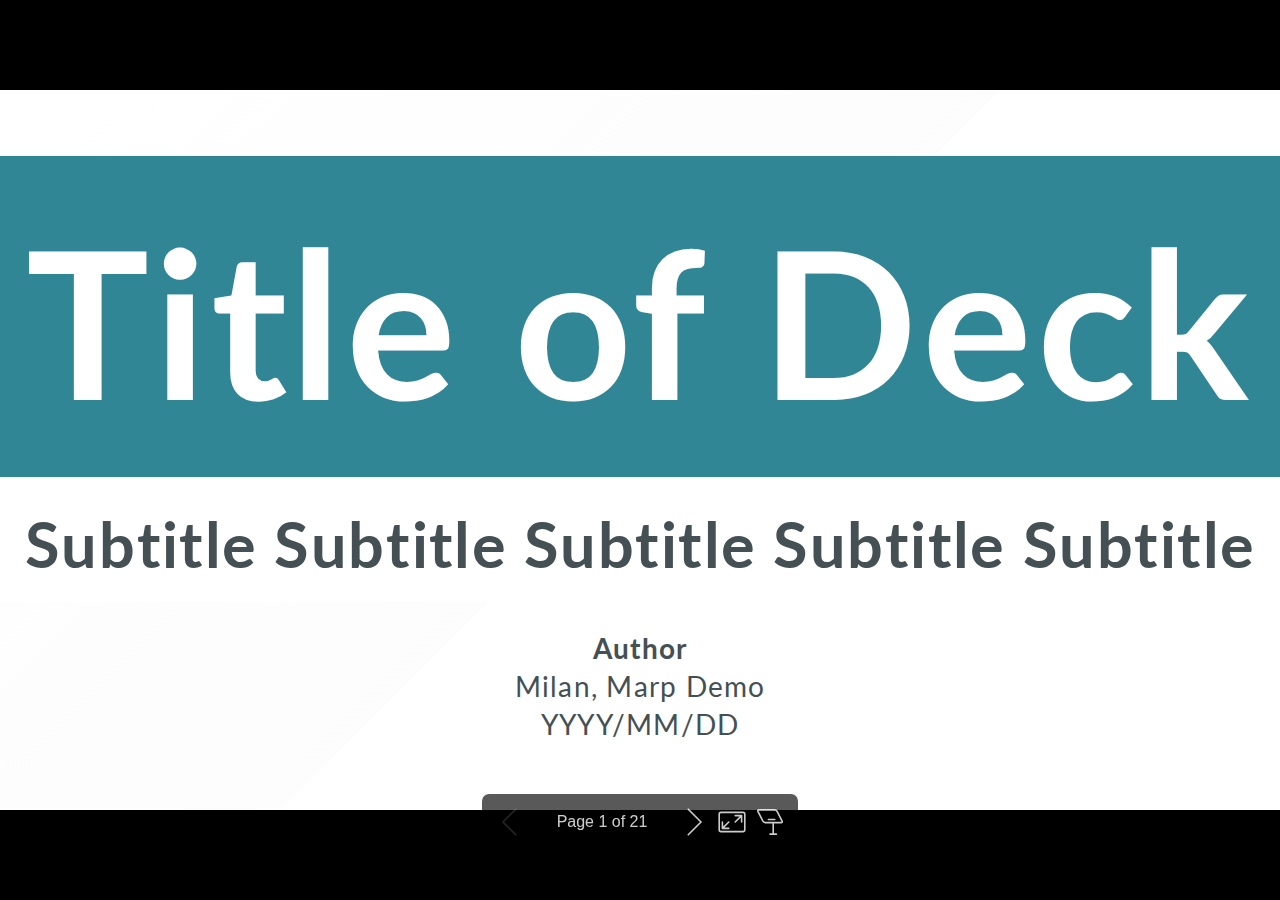
<file: content/posts/2023/marp-theme-0.intro/minimal/Sample Minimal.html>
<!DOCTYPE html><html lang="en-GB"><head><meta charset="UTF-8"><meta name="viewport" content="width=device-width,height=device-height,initial-scale=1.0"><meta name="apple-mobile-web-app-capable" content="yes"><meta http-equiv="X-UA-Compatible" content="ie=edge"><meta property="og:type" content="website"><meta name="twitter:card" content="summary"><style>@media screen{body[data-bespoke-view=""] .bespoke-marp-parent>.bespoke-marp-osc>button,body[data-bespoke-view=next] .bespoke-marp-parent>.bespoke-marp-osc>button,body[data-bespoke-view=presenter] .bespoke-marp-presenter-container .bespoke-marp-presenter-info-container button,body[data-bespoke-view=presenter] .bespoke-marp-presenter-container .bespoke-marp-presenter-note-container button{-webkit-tap-highlight-color:transparent;-webkit-appearance:none;appearance:none;background-color:transparent;border:0;color:inherit;cursor:pointer;font-size:inherit;opacity:.8;outline:none;padding:0;transition:opacity .2s linear}body[data-bespoke-view=""] .bespoke-marp-parent>.bespoke-marp-osc>button:disabled,body[data-bespoke-view=next] .bespoke-marp-parent>.bespoke-marp-osc>button:disabled,body[data-bespoke-view=presenter] .bespoke-marp-presenter-container .bespoke-marp-presenter-info-container button:disabled,body[data-bespoke-view=presenter] .bespoke-marp-presenter-container .bespoke-marp-presenter-note-container button:disabled{cursor:not-allowed;opacity:.15!important}body[data-bespoke-view=""] .bespoke-marp-parent>.bespoke-marp-osc>button:hover,body[data-bespoke-view=next] .bespoke-marp-parent>.bespoke-marp-osc>button:hover,body[data-bespoke-view=presenter] .bespoke-marp-presenter-container .bespoke-marp-presenter-info-container button:hover,body[data-bespoke-view=presenter] .bespoke-marp-presenter-container .bespoke-marp-presenter-note-container button:hover{opacity:1}body[data-bespoke-view=""] .bespoke-marp-parent>.bespoke-marp-osc>button:hover:active,body[data-bespoke-view=next] .bespoke-marp-parent>.bespoke-marp-osc>button:hover:active,body[data-bespoke-view=presenter] .bespoke-marp-presenter-container .bespoke-marp-presenter-info-container button:hover:active,body[data-bespoke-view=presenter] .bespoke-marp-presenter-container .bespoke-marp-presenter-note-container button:hover:active{opacity:.6}body[data-bespoke-view=""] .bespoke-marp-parent>.bespoke-marp-osc>button:hover:not(:disabled),body[data-bespoke-view=next] .bespoke-marp-parent>.bespoke-marp-osc>button:hover:not(:disabled),body[data-bespoke-view=presenter] .bespoke-marp-presenter-container .bespoke-marp-presenter-info-container button:hover:not(:disabled),body[data-bespoke-view=presenter] .bespoke-marp-presenter-container .bespoke-marp-presenter-note-container button:hover:not(:disabled){transition:none}body[data-bespoke-view=""] .bespoke-marp-parent>.bespoke-marp-osc>button[data-bespoke-marp-osc=prev],body[data-bespoke-view=next] .bespoke-marp-parent>.bespoke-marp-osc>button[data-bespoke-marp-osc=prev],body[data-bespoke-view=presenter] .bespoke-marp-presenter-container .bespoke-marp-presenter-info-container button.bespoke-marp-presenter-info-page-prev{background:transparent url("[data-uri]") no-repeat 50%;background-size:contain;overflow:hidden;text-indent:100%;white-space:nowrap}body[data-bespoke-view=""] .bespoke-marp-parent>.bespoke-marp-osc>button[data-bespoke-marp-osc=next],body[data-bespoke-view=next] .bespoke-marp-parent>.bespoke-marp-osc>button[data-bespoke-marp-osc=next],body[data-bespoke-view=presenter] .bespoke-marp-presenter-container .bespoke-marp-presenter-info-container button.bespoke-marp-presenter-info-page-next{background:transparent url("[data-uri]") no-repeat 50%;background-size:contain;overflow:hidden;text-indent:100%;white-space:nowrap}body[data-bespoke-view=""] .bespoke-marp-parent>.bespoke-marp-osc>button[data-bespoke-marp-osc=fullscreen],body[data-bespoke-view=next] .bespoke-marp-parent>.bespoke-marp-osc>button[data-bespoke-marp-osc=fullscreen]{background:transparent url("[data-uri]") no-repeat 50%;background-size:contain;overflow:hidden;text-indent:100%;white-space:nowrap}body[data-bespoke-view=""] .bespoke-marp-parent>.bespoke-marp-osc>button.exit[data-bespoke-marp-osc=fullscreen],body[data-bespoke-view=next] .bespoke-marp-parent>.bespoke-marp-osc>button.exit[data-bespoke-marp-osc=fullscreen]{background-image:url("[data-uri]")}body[data-bespoke-view=""] .bespoke-marp-parent>.bespoke-marp-osc>button[data-bespoke-marp-osc=presenter],body[data-bespoke-view=next] .bespoke-marp-parent>.bespoke-marp-osc>button[data-bespoke-marp-osc=presenter]{background:transparent url("[data-uri]") no-repeat 50%;background-size:contain;overflow:hidden;text-indent:100%;white-space:nowrap}body[data-bespoke-view=presenter] .bespoke-marp-presenter-container .bespoke-marp-presenter-note-container button.bespoke-marp-presenter-note-bigger{background:transparent url("[data-uri]") no-repeat 50%;background-size:contain;overflow:hidden;text-indent:100%;white-space:nowrap}body[data-bespoke-view=presenter] .bespoke-marp-presenter-container .bespoke-marp-presenter-note-container button.bespoke-marp-presenter-note-smaller{background:transparent url("[data-uri]") no-repeat 50%;background-size:contain;overflow:hidden;text-indent:100%;white-space:nowrap}}@keyframes __bespoke_marp_transition_reduced_outgoing__{0%{opacity:1}to{opacity:0}}@keyframes __bespoke_marp_transition_reduced_incoming__{0%{mix-blend-mode:plus-lighter;opacity:0}to{mix-blend-mode:plus-lighter;opacity:1}}.bespoke-marp-note,.bespoke-marp-osc,.bespoke-progress-parent{display:none;transition:none}@media screen{::view-transition-group(*){animation-duration:var(--marp-bespoke-transition-animation-duration,.5s);animation-timing-function:ease}::view-transition-new(*),::view-transition-old(*){animation-delay:0s;animation-direction:var(--marp-bespoke-transition-animation-direction,normal);animation-duration:var(--marp-bespoke-transition-animation-duration,.5s);animation-fill-mode:both;animation-name:var(--marp-bespoke-transition-animation-name,var(--marp-bespoke-transition-animation-name-fallback,__bespoke_marp_transition_no_animation__));mix-blend-mode:normal}::view-transition-old(*){--marp-bespoke-transition-animation-name-fallback:__bespoke_marp_transition_reduced_outgoing__;animation-timing-function:ease}::view-transition-new(*){--marp-bespoke-transition-animation-name-fallback:__bespoke_marp_transition_reduced_incoming__;animation-timing-function:ease}::view-transition-new(root),::view-transition-old(root){animation-timing-function:linear}::view-transition-new(__bespoke_marp_transition_osc__),::view-transition-old(__bespoke_marp_transition_osc__){animation-duration:0s!important;animation-name:__bespoke_marp_transition_osc__!important}::view-transition-new(__bespoke_marp_transition_osc__){opacity:0!important}.bespoke-marp-transition-warming-up::view-transition-group(*),.bespoke-marp-transition-warming-up::view-transition-new(*),.bespoke-marp-transition-warming-up::view-transition-old(*){animation-play-state:paused!important}body,html{height:100%;margin:0}body{background:#000;overflow:hidden}svg.bespoke-marp-slide{content-visibility:hidden;opacity:0;pointer-events:none;z-index:-1}svg.bespoke-marp-slide:not(.bespoke-marp-active) *{view-transition-name:none!important}svg.bespoke-marp-slide.bespoke-marp-active{content-visibility:visible;opacity:1;pointer-events:auto;z-index:0}svg.bespoke-marp-slide.bespoke-marp-active.bespoke-marp-active-ready *{animation-name:__bespoke_marp__!important}@supports not (content-visibility:hidden){svg.bespoke-marp-slide[data-bespoke-marp-load=hideable]{display:none}svg.bespoke-marp-slide[data-bespoke-marp-load=hideable].bespoke-marp-active{display:block}}}@media screen and (prefers-reduced-motion:reduce){svg.bespoke-marp-slide *{view-transition-name:none!important}}@media screen{[data-bespoke-marp-fragment=inactive]{visibility:hidden}body[data-bespoke-view=""] .bespoke-marp-parent,body[data-bespoke-view=next] .bespoke-marp-parent{bottom:0;left:0;position:absolute;right:0;top:0}body[data-bespoke-view=""] .bespoke-marp-parent>.bespoke-marp-osc,body[data-bespoke-view=next] .bespoke-marp-parent>.bespoke-marp-osc{view-transition-name:__bespoke_marp_transition_osc__;background:rgba(0,0,0,.65);border-radius:7px;bottom:50px;color:#fff;contain:paint;display:block;font-family:Helvetica,Arial,sans-serif;font-size:16px;left:50%;line-height:0;opacity:1;padding:12px;position:absolute;touch-action:manipulation;transform:translateX(-50%);transition:opacity .2s linear;-webkit-user-select:none;user-select:none;white-space:nowrap;will-change:transform;z-index:1}body[data-bespoke-view=""] .bespoke-marp-parent>.bespoke-marp-osc>*,body[data-bespoke-view=next] .bespoke-marp-parent>.bespoke-marp-osc>*{margin-left:6px}body[data-bespoke-view=""] .bespoke-marp-parent>.bespoke-marp-osc>:first-child,body[data-bespoke-view=next] .bespoke-marp-parent>.bespoke-marp-osc>:first-child{margin-left:0}body[data-bespoke-view=""] .bespoke-marp-parent>.bespoke-marp-osc>span,body[data-bespoke-view=next] .bespoke-marp-parent>.bespoke-marp-osc>span{opacity:.8}body[data-bespoke-view=""] .bespoke-marp-parent>.bespoke-marp-osc>span[data-bespoke-marp-osc=page],body[data-bespoke-view=next] .bespoke-marp-parent>.bespoke-marp-osc>span[data-bespoke-marp-osc=page]{display:inline-block;min-width:140px;text-align:center}body[data-bespoke-view=""] .bespoke-marp-parent>.bespoke-marp-osc>button[data-bespoke-marp-osc=fullscreen],body[data-bespoke-view=""] .bespoke-marp-parent>.bespoke-marp-osc>button[data-bespoke-marp-osc=next],body[data-bespoke-view=""] .bespoke-marp-parent>.bespoke-marp-osc>button[data-bespoke-marp-osc=presenter],body[data-bespoke-view=""] .bespoke-marp-parent>.bespoke-marp-osc>button[data-bespoke-marp-osc=prev],body[data-bespoke-view=next] .bespoke-marp-parent>.bespoke-marp-osc>button[data-bespoke-marp-osc=fullscreen],body[data-bespoke-view=next] .bespoke-marp-parent>.bespoke-marp-osc>button[data-bespoke-marp-osc=next],body[data-bespoke-view=next] .bespoke-marp-parent>.bespoke-marp-osc>button[data-bespoke-marp-osc=presenter],body[data-bespoke-view=next] .bespoke-marp-parent>.bespoke-marp-osc>button[data-bespoke-marp-osc=prev]{height:32px;line-height:32px;width:32px}body[data-bespoke-view=""] .bespoke-marp-parent.bespoke-marp-inactive,body[data-bespoke-view=next] .bespoke-marp-parent.bespoke-marp-inactive{cursor:none}body[data-bespoke-view=""] .bespoke-marp-parent.bespoke-marp-inactive>.bespoke-marp-osc,body[data-bespoke-view=next] .bespoke-marp-parent.bespoke-marp-inactive>.bespoke-marp-osc{opacity:0;pointer-events:none}body[data-bespoke-view=""] svg.bespoke-marp-slide,body[data-bespoke-view=next] svg.bespoke-marp-slide{height:100%;left:0;position:absolute;top:0;width:100%}body[data-bespoke-view=""] .bespoke-progress-parent{background:#222;display:flex;height:5px;width:100%}body[data-bespoke-view=""] .bespoke-progress-parent+.bespoke-marp-parent{top:5px}body[data-bespoke-view=""] .bespoke-progress-parent .bespoke-progress-bar{background:#0288d1;flex:0 0 0;transition:flex-basis .2s cubic-bezier(0,1,1,1)}body[data-bespoke-view=next]{background:transparent}body[data-bespoke-view=presenter]{background:#161616}body[data-bespoke-view=presenter] .bespoke-marp-presenter-container{display:grid;font-family:Helvetica,Arial,sans-serif;grid-template:"current dragbar next" minmax(140px,1fr) "current dragbar note" 2fr "info    dragbar note" 3em;grid-template-columns:minmax(3px,var(--bespoke-marp-presenter-split-ratio,66%)) 0 minmax(3px,1fr);height:100%;left:0;position:absolute;top:0;width:100%}body[data-bespoke-view=presenter] .bespoke-marp-presenter-container .bespoke-marp-parent{grid-area:current;overflow:hidden;position:relative}body[data-bespoke-view=presenter] .bespoke-marp-presenter-container .bespoke-marp-parent svg.bespoke-marp-slide{height:calc(100% - 40px);left:20px;pointer-events:none;position:absolute;top:20px;-webkit-user-select:none;user-select:none;width:calc(100% - 40px)}body[data-bespoke-view=presenter] .bespoke-marp-presenter-container .bespoke-marp-parent svg.bespoke-marp-slide.bespoke-marp-active{filter:drop-shadow(0 3px 10px rgba(0,0,0,.5))}body[data-bespoke-view=presenter] .bespoke-marp-presenter-container .bespoke-marp-presenter-dragbar-container{background:#0288d1;cursor:col-resize;grid-area:dragbar;margin-left:-3px;opacity:0;position:relative;transition:opacity .4s linear .1s;width:6px;z-index:10}body[data-bespoke-view=presenter] .bespoke-marp-presenter-container .bespoke-marp-presenter-dragbar-container:hover{opacity:1}body[data-bespoke-view=presenter] .bespoke-marp-presenter-container .bespoke-marp-presenter-dragbar-container.active{opacity:1;transition-delay:0s}body[data-bespoke-view=presenter] .bespoke-marp-presenter-container .bespoke-marp-presenter-next-container{background:#222;cursor:pointer;display:none;grid-area:next;overflow:hidden;position:relative}body[data-bespoke-view=presenter] .bespoke-marp-presenter-container .bespoke-marp-presenter-next-container.active{display:block}body[data-bespoke-view=presenter] .bespoke-marp-presenter-container .bespoke-marp-presenter-next-container iframe.bespoke-marp-presenter-next{background:transparent;border:0;display:block;filter:drop-shadow(0 3px 10px rgba(0,0,0,.5));height:calc(100% - 40px);left:20px;pointer-events:none;position:absolute;top:20px;-webkit-user-select:none;user-select:none;width:calc(100% - 40px)}body[data-bespoke-view=presenter] .bespoke-marp-presenter-container .bespoke-marp-presenter-note-container{background:#222;color:#eee;grid-area:note;position:relative;z-index:1}body[data-bespoke-view=presenter] .bespoke-marp-presenter-container .bespoke-marp-presenter-note-container button{height:1.5em;line-height:1.5em;width:1.5em}body[data-bespoke-view=presenter] .bespoke-marp-presenter-container .bespoke-marp-presenter-note-container .bespoke-marp-presenter-note-wrapper{bottom:0;display:block;left:0;position:absolute;right:0;top:0}body[data-bespoke-view=presenter] .bespoke-marp-presenter-container .bespoke-marp-presenter-note-container .bespoke-marp-presenter-note-buttons{background:rgba(0,0,0,.65);border-radius:4px;bottom:0;display:flex;gap:4px;margin:12px;opacity:0;padding:6px;pointer-events:none;position:absolute;right:0;transition:opacity .2s linear}}@media screen{body[data-bespoke-view=presenter] .bespoke-marp-presenter-container .bespoke-marp-presenter-note-container .bespoke-marp-presenter-note-buttons:focus-within,body[data-bespoke-view=presenter] .bespoke-marp-presenter-container .bespoke-marp-presenter-note-container .bespoke-marp-presenter-note-wrapper:focus-within+.bespoke-marp-presenter-note-buttons,body[data-bespoke-view=presenter] .bespoke-marp-presenter-container .bespoke-marp-presenter-note-container:hover .bespoke-marp-presenter-note-buttons{opacity:1;pointer-events:auto}body[data-bespoke-view=presenter] .bespoke-marp-presenter-container .bespoke-marp-presenter-note-container .bespoke-marp-note{word-wrap:break-word;box-sizing:border-box;font-size:calc(1.1em*var(--bespoke-marp-note-font-scale, 1));height:calc(100% - 40px);margin:20px;overflow:auto;padding-right:3px;scrollbar-color:hsla(0,0%,93%,.5) transparent;scrollbar-width:thin;white-space:pre-wrap;width:calc(100% - 40px)}body[data-bespoke-view=presenter] .bespoke-marp-presenter-container .bespoke-marp-presenter-note-container .bespoke-marp-note::-webkit-scrollbar{width:6px}body[data-bespoke-view=presenter] .bespoke-marp-presenter-container .bespoke-marp-presenter-note-container .bespoke-marp-note::-webkit-scrollbar-track{background:transparent}body[data-bespoke-view=presenter] .bespoke-marp-presenter-container .bespoke-marp-presenter-note-container .bespoke-marp-note::-webkit-scrollbar-thumb{background:hsla(0,0%,93%,.5);border-radius:6px}body[data-bespoke-view=presenter] .bespoke-marp-presenter-container .bespoke-marp-presenter-note-container .bespoke-marp-note:empty{pointer-events:none}body[data-bespoke-view=presenter] .bespoke-marp-presenter-container .bespoke-marp-presenter-note-container .bespoke-marp-note.active{display:block}body[data-bespoke-view=presenter] .bespoke-marp-presenter-container .bespoke-marp-presenter-note-container .bespoke-marp-note p:first-child{margin-top:0}body[data-bespoke-view=presenter] .bespoke-marp-presenter-container .bespoke-marp-presenter-note-container .bespoke-marp-note p:last-child{margin-bottom:0}body[data-bespoke-view=presenter] .bespoke-marp-presenter-container .bespoke-marp-presenter-info-container{align-items:center;box-sizing:border-box;color:#eee;display:flex;flex-wrap:nowrap;grid-area:info;justify-content:center;overflow:hidden;padding:0 10px}body[data-bespoke-view=presenter] .bespoke-marp-presenter-container .bespoke-marp-presenter-info-container .bespoke-marp-presenter-info-page,body[data-bespoke-view=presenter] .bespoke-marp-presenter-container .bespoke-marp-presenter-info-container .bespoke-marp-presenter-info-time,body[data-bespoke-view=presenter] .bespoke-marp-presenter-container .bespoke-marp-presenter-info-container .bespoke-marp-presenter-info-timer{box-sizing:border-box;display:block;padding:0 10px;white-space:nowrap;width:100%}body[data-bespoke-view=presenter] .bespoke-marp-presenter-container .bespoke-marp-presenter-info-container button{height:1.5em;line-height:1.5em;width:1.5em}body[data-bespoke-view=presenter] .bespoke-marp-presenter-container .bespoke-marp-presenter-info-container .bespoke-marp-presenter-info-page{order:2;text-align:center}body[data-bespoke-view=presenter] .bespoke-marp-presenter-container .bespoke-marp-presenter-info-container .bespoke-marp-presenter-info-page .bespoke-marp-presenter-info-page-text{display:inline-block;min-width:120px;text-align:center}body[data-bespoke-view=presenter] .bespoke-marp-presenter-container .bespoke-marp-presenter-info-container .bespoke-marp-presenter-info-time{color:#999;order:1;text-align:left}body[data-bespoke-view=presenter] .bespoke-marp-presenter-container .bespoke-marp-presenter-info-container .bespoke-marp-presenter-info-timer{color:#999;order:3;text-align:right}body[data-bespoke-view=presenter] .bespoke-marp-presenter-container .bespoke-marp-presenter-info-container .bespoke-marp-presenter-info-timer:hover{cursor:pointer}}@media print{.bespoke-marp-presenter-info-container,.bespoke-marp-presenter-next-container,.bespoke-marp-presenter-note-container{display:none}}</style><style>@charset "UTF-8";@import "https://fonts.bunny.net/css?family=Lato:400,900|Roboto+Mono:400,700&display=swap";div#p>svg>foreignObject>section{width:1280px;height:720px;box-sizing:border-box;overflow:hidden;position:relative;scroll-snap-align:center center}div#p>svg>foreignObject>section:after{bottom:0;content:attr(data-marpit-pagination);padding:inherit;pointer-events:none;position:absolute;right:0}div#p>svg>foreignObject>section:not([data-marpit-pagination]):after{display:none}/* Normalization */div#p>svg>foreignObject>section :is(h1,marp-h1){font-size:2em;margin:0.67em 0}div#p>svg>foreignObject>section video::-webkit-media-controls{will-change:transform}@page{size:1280px 720px;margin:0}@media print{body,html{background-color:#fff;margin:0;page-break-inside:avoid;break-inside:avoid-page}div#p>svg>foreignObject>section{page-break-before:always;break-before:page}div#p>svg>foreignObject>section,div#p>svg>foreignObject>section *{-webkit-print-color-adjust:exact!important;animation-delay:0s!important;animation-duration:0s!important;color-adjust:exact!important;transition:none!important}div#p>svg[data-marpit-svg]{display:block;height:100vh;width:100vw}}
/*!
 * Marp / Marpit Gaia theme.
 *
 * @theme gaia
 * @author Yuki Hattori
 *
 * @auto-scaling true
 * @size 16:9 1280px 720px
 * @size 4:3 960px 720px
 */div#p>svg>foreignObject>section :is(pre,marp-pre) code.hljs{display:block;overflow-x:auto;padding:1em}div#p>svg>foreignObject>section code.hljs{padding:3px 5px}div#p>svg>foreignObject>section .hljs{background:#000;color:#f8f8f8}div#p>svg>foreignObject>section .hljs-comment,div#p>svg>foreignObject>section .hljs-quote{color:#aeaeae;font-style:italic}div#p>svg>foreignObject>section .hljs-keyword,div#p>svg>foreignObject>section .hljs-selector-tag,div#p>svg>foreignObject>section .hljs-type{color:#e28964}div#p>svg>foreignObject>section .hljs-string{color:#65b042}div#p>svg>foreignObject>section .hljs-subst{color:#daefa3}div#p>svg>foreignObject>section .hljs-link,div#p>svg>foreignObject>section .hljs-regexp{color:#e9c062}div#p>svg>foreignObject>section .hljs-name,div#p>svg>foreignObject>section .hljs-section,div#p>svg>foreignObject>section .hljs-tag,div#p>svg>foreignObject>section .hljs-title{color:#89bdff}div#p>svg>foreignObject>section .hljs-class .hljs-title,div#p>svg>foreignObject>section .hljs-doctag,div#p>svg>foreignObject>section .hljs-title.class_{text-decoration:underline}div#p>svg>foreignObject>section .hljs-bullet,div#p>svg>foreignObject>section .hljs-number,div#p>svg>foreignObject>section .hljs-symbol{color:#3387cc}div#p>svg>foreignObject>section .hljs-params,div#p>svg>foreignObject>section .hljs-template-variable,div#p>svg>foreignObject>section .hljs-variable{color:#3e87e3}div#p>svg>foreignObject>section .hljs-attribute{color:#cda869}div#p>svg>foreignObject>section .hljs-meta{color:#8996a8}div#p>svg>foreignObject>section .hljs-formula{background-color:#0e2231;color:#f8f8f8;font-style:italic}div#p>svg>foreignObject>section .hljs-addition{background-color:#253b22;color:#f8f8f8}div#p>svg>foreignObject>section .hljs-deletion{background-color:#420e09;color:#f8f8f8}div#p>svg>foreignObject>section .hljs-selector-class{color:#9b703f}div#p>svg>foreignObject>section .hljs-selector-id{color:#8b98ab}div#p>svg>foreignObject>section .hljs-emphasis{font-style:italic}div#p>svg>foreignObject>section .hljs-strong{font-weight:700}div#p>svg>foreignObject>section :is(h1,marp-h1),div#p>svg>foreignObject>section :is(h2,marp-h2),div#p>svg>foreignObject>section :is(h3,marp-h3),div#p>svg>foreignObject>section :is(h4,marp-h4),div#p>svg>foreignObject>section :is(h5,marp-h5),div#p>svg>foreignObject>section :is(h6,marp-h6){margin:.5em 0 0}div#p>svg>foreignObject>section :is(h1,marp-h1) strong,div#p>svg>foreignObject>section :is(h2,marp-h2) strong,div#p>svg>foreignObject>section :is(h3,marp-h3) strong,div#p>svg>foreignObject>section :is(h4,marp-h4) strong,div#p>svg>foreignObject>section :is(h5,marp-h5) strong,div#p>svg>foreignObject>section :is(h6,marp-h6) strong{font-weight:inherit}div#p>svg>foreignObject>section :is(h1,marp-h1)::part(auto-scaling),div#p>svg>foreignObject>section :is(h2,marp-h2)::part(auto-scaling),div#p>svg>foreignObject>section :is(h3,marp-h3)::part(auto-scaling),div#p>svg>foreignObject>section :is(h4,marp-h4)::part(auto-scaling),div#p>svg>foreignObject>section :is(h5,marp-h5)::part(auto-scaling),div#p>svg>foreignObject>section :is(h6,marp-h6)::part(auto-scaling){max-height:580px}div#p>svg>foreignObject>section :is(h1,marp-h1){font-size:1.8em}div#p>svg>foreignObject>section :is(h2,marp-h2){font-size:1.5em}div#p>svg>foreignObject>section :is(h3,marp-h3){font-size:1.3em}div#p>svg>foreignObject>section :is(h4,marp-h4){font-size:1.1em}div#p>svg>foreignObject>section :is(h5,marp-h5){font-size:1em}div#p>svg>foreignObject>section :is(h6,marp-h6){font-size:.9em}div#p>svg>foreignObject>section blockquote,div#p>svg>foreignObject>section p{margin:1em 0 0}div#p>svg>foreignObject>section ol>li,div#p>svg>foreignObject>section ul>li{margin:.3em 0 0}div#p>svg>foreignObject>section ol>li>p,div#p>svg>foreignObject>section ul>li>p{margin:.6em 0 0}div#p>svg>foreignObject>section code{display:inline-block;font-family:Roboto Mono,monospace;font-size:.8em;letter-spacing:0;margin:-.1em .15em;padding:.1em .2em;vertical-align:baseline}div#p>svg>foreignObject>section :is(pre,marp-pre){display:block;margin:1em 0 0;overflow:visible}div#p>svg>foreignObject>section :is(pre,marp-pre) code{box-sizing:border-box;font-size:.7em;margin:0;min-width:100%;padding:.5em}div#p>svg>foreignObject>section :is(pre,marp-pre)::part(auto-scaling){max-height:calc(580px - 1em)}div#p>svg>foreignObject>section blockquote{margin:1em 0 0;padding:0 1em;position:relative}div#p>svg>foreignObject>section blockquote:after,div#p>svg>foreignObject>section blockquote:before{content:"“";display:block;font-family:Times New Roman,serif;font-weight:700;position:absolute}div#p>svg>foreignObject>section blockquote:before{left:0;top:0}div#p>svg>foreignObject>section blockquote:after{bottom:0;right:0;transform:rotate(180deg)}div#p>svg>foreignObject>section blockquote>:first-child{margin-top:0}div#p>svg>foreignObject>section mark{background:transparent}div#p>svg>foreignObject>section table{border-collapse:collapse;border-spacing:0;margin:1em 0 0}div#p>svg>foreignObject>section table td,div#p>svg>foreignObject>section table th{border-style:solid;border-width:1px;padding:.2em .4em}div#p>svg>foreignObject>section footer,div#p>svg>foreignObject>section header,div#p>svg>foreignObject>section:after{box-sizing:border-box;font-size:66%;height:70px;line-height:50px;overflow:hidden;padding:10px 25px;position:absolute}div#p>svg>foreignObject>section:after{--marpit-root-font-size:66%}div#p>svg>foreignObject>section header{top:0}div#p>svg>foreignObject>section footer,div#p>svg>foreignObject>section header{left:0;right:0}div#p>svg>foreignObject>section footer{bottom:0}div#p>svg>foreignObject>section{word-wrap:break-word;--color-background:#fff8e1;--color-background-stripe:rgba(69,90,100,.1);--color-foreground:#455a64;--color-dimmed:#6a7a7d;--color-highlight:#0288d1;background-color:var(--color-background);background-image:linear-gradient(135deg,hsla(0,0%,53%,0),hsla(0,0%,53%,.02) 50%,hsla(0,0%,100%,0) 0,hsla(0,0%,100%,.05));color:var(--color-foreground);font-family:Lato,Avenir Next,Avenir,Trebuchet MS,Segoe UI,sans-serif;font-size:35px;height:720px;letter-spacing:1.25px;line-height:1.35;padding:70px;width:1280px}div#p>svg>foreignObject>section{--marpit-root-font-size:35px}div#p>svg>foreignObject>section:after{bottom:0;font-size:80%;right:0}div#p>svg>foreignObject>section:after{--marpit-root-font-size:80%}div#p>svg>foreignObject>section a,div#p>svg>foreignObject>section mark{color:var(--color-highlight)}div#p>svg>foreignObject>section code{background:var(--color-dimmed);color:var(--color-background)}div#p>svg>foreignObject>section :is(h1,marp-h1) strong,div#p>svg>foreignObject>section :is(h2,marp-h2) strong,div#p>svg>foreignObject>section :is(h3,marp-h3) strong,div#p>svg>foreignObject>section :is(h4,marp-h4) strong,div#p>svg>foreignObject>section :is(h5,marp-h5) strong,div#p>svg>foreignObject>section :is(h6,marp-h6) strong{color:var(--color-highlight)}div#p>svg>foreignObject>section :is(pre,marp-pre){background:var(--color-foreground)}div#p>svg>foreignObject>section :is(pre,marp-pre)>code{background:transparent}div#p>svg>foreignObject>section blockquote:after,div#p>svg>foreignObject>section blockquote:before,div#p>svg>foreignObject>section footer,div#p>svg>foreignObject>section header,div#p>svg>foreignObject>section section:after{color:var(--color-dimmed)}div#p>svg>foreignObject>section table td,div#p>svg>foreignObject>section table th{border-color:var(--color-foreground)}div#p>svg>foreignObject>section table thead th{background:var(--color-foreground);color:var(--color-background)}div#p>svg>foreignObject>section table tbody>tr:nth-child(odd) td,div#p>svg>foreignObject>section table tbody>tr:nth-child(odd) th{background:var(--color-background-stripe,transparent)}div#p>svg>foreignObject>section>:first-child,div#p>svg>foreignObject>section>header:first-child+*{margin-top:0}div#p>svg>foreignObject>section:where(.invert){--color-background:#455a64;--color-background-stripe:rgba(255,248,225,.1);--color-foreground:#fff8e1;--color-dimmed:#dad8c8;--color-highlight:#81d4fa}div#p>svg>foreignObject>section:where(.gaia){--color-background:#0288d1;--color-background-stripe:rgba(255,248,225,.1);--color-foreground:#fff8e1;--color-dimmed:#cce2de;--color-highlight:#81d4fa}div#p>svg>foreignObject>section:where(.lead){display:flex;flex-flow:column nowrap;justify-content:center}div#p>svg>foreignObject>section:where(.lead) :is(h1,marp-h1),div#p>svg>foreignObject>section:where(.lead) :is(h2,marp-h2),div#p>svg>foreignObject>section:where(.lead) :is(h3,marp-h3),div#p>svg>foreignObject>section:where(.lead) :is(h4,marp-h4),div#p>svg>foreignObject>section:where(.lead) :is(h5,marp-h5),div#p>svg>foreignObject>section:where(.lead) :is(h6,marp-h6){text-align:center}div#p>svg>foreignObject>section:where(.lead) p{text-align:center}div#p>svg>foreignObject>section:where(.lead) blockquote>:is(h1,marp-h1),div#p>svg>foreignObject>section:where(.lead) blockquote>:is(h2,marp-h2),div#p>svg>foreignObject>section:where(.lead) blockquote>:is(h3,marp-h3),div#p>svg>foreignObject>section:where(.lead) blockquote>:is(h4,marp-h4),div#p>svg>foreignObject>section:where(.lead) blockquote>:is(h5,marp-h5),div#p>svg>foreignObject>section:where(.lead) blockquote>:is(h6,marp-h6),div#p>svg>foreignObject>section:where(.lead) blockquote>p{text-align:left}div#p>svg>foreignObject>section:where(.lead) ol>li>p,div#p>svg>foreignObject>section:where(.lead) ul>li>p{text-align:left}div#p>svg>foreignObject>section:where(.lead) table{margin-left:auto;margin-right:auto}div#p>svg>foreignObject>section mjx-container[jax=SVG]{direction:ltr}div#p>svg>foreignObject>section mjx-container[jax=SVG]>svg{overflow:visible;min-height:1px;min-width:1px}div#p>svg>foreignObject>section mjx-container[jax=SVG]>svg a{fill:blue;stroke:blue}div#p>svg>foreignObject>section mjx-container[jax=SVG][display=true]{display:block;text-align:center;margin:1em 0}div#p>svg>foreignObject>section mjx-container[jax=SVG][display=true][width=full]{display:flex}div#p>svg>foreignObject>section mjx-container[jax=SVG][justify=left]{text-align:left}div#p>svg>foreignObject>section mjx-container[jax=SVG][justify=right]{text-align:right}div#p>svg>foreignObject>section g[data-mml-node=merror]>g{fill:red;stroke:red}div#p>svg>foreignObject>section g[data-mml-node=merror]>rect[data-background]{fill:yellow;stroke:none}div#p>svg>foreignObject>section g[data-mml-node=mtable]>line[data-line],div#p>svg>foreignObject>section svg[data-table]>g>line[data-line]{stroke-width:70px;fill:none}div#p>svg>foreignObject>section g[data-mml-node=mtable]>rect[data-frame],div#p>svg>foreignObject>section svg[data-table]>g>rect[data-frame]{stroke-width:70px;fill:none}div#p>svg>foreignObject>section g[data-mml-node=mtable]>.mjx-dashed,div#p>svg>foreignObject>section svg[data-table]>g>.mjx-dashed{stroke-dasharray:140}div#p>svg>foreignObject>section g[data-mml-node=mtable]>.mjx-dotted,div#p>svg>foreignObject>section svg[data-table]>g>.mjx-dotted{stroke-linecap:round;stroke-dasharray:0,140}div#p>svg>foreignObject>section g[data-mml-node=mtable]>g>svg{overflow:visible}div#p>svg>foreignObject>section [jax=SVG] mjx-tool{display:inline-block;position:relative;width:0;height:0}div#p>svg>foreignObject>section [jax=SVG] mjx-tool>mjx-tip{position:absolute;top:0;left:0}div#p>svg>foreignObject>section mjx-tool>mjx-tip{display:inline-block;padding:.2em;border:1px solid #888;font-size:70%;background-color:#F8F8F8;color:black;box-shadow:2px 2px 5px #AAAAAA}div#p>svg>foreignObject>section g[data-mml-node=maction][data-toggle]{cursor:pointer}div#p>svg>foreignObject>section mjx-status{display:block;position:fixed;left:1em;bottom:1em;min-width:25%;padding:.2em .4em;border:1px solid #888;font-size:90%;background-color:#F8F8F8;color:black}div#p>svg>foreignObject>section foreignObject[data-mjx-xml]{font-family:initial;line-height:normal;overflow:visible}div#p>svg>foreignObject>section mjx-container[jax=SVG] path[data-c],div#p>svg>foreignObject>section mjx-container[jax=SVG] use[data-c]{stroke-width:3}@media print{div#p>svg>foreignObject>section mjx-container[jax=SVG] path[data-c],div#p>svg>foreignObject>section mjx-container[jax=SVG] use[data-c]{stroke-width:0}}div#p>svg>foreignObject>section img[data-marp-twemoji]{background:transparent;height:1em;margin:0 .05em 0 .1em;vertical-align:-.1em;width:1em}

/* @theme minimal-turquoise */

/* 
Usage:
- slides: <!-- _class: 'xxx yyy' -->
- fitting: <!-- fit -->

Classes:
- First slide: 'lead' 
- First slide of a section: 'divider'
- Boxes: 'box-flex box-bg'
- text: big, small, extrasmall, center
*/

/* COLOR CONFIGURATION */div#p>svg>foreignObject>:where(section):not([root]){--color-background:#fff;--color-foreground:#455054;--color-highlight:#E69D45;--color-background-stripe:#D4CFC9;--color-dimmed:#308695}div#p>svg>foreignObject>section{padding:0}div#p>svg>foreignObject>section li,div#p>svg>foreignObject>section p{font-size:0.8em}div#p>svg>foreignObject>section header{color:var(--color-background);padding-top:0;margin-top:-10px!important}div#p>svg>foreignObject>section footer{border-left:2px solid;
    /* border-image: linear-gradient(to right, #000 50%, transparent 50%) 100% 1; */padding:0px 20px;margin:10px 20px 10px 60px;height:40px;font-size:50%;border-image:linear-gradient(to bottom,rgba(0,0,0,0) 33%,var(--color-dimmed) 33%,var(--color-dimmed) 100%,rgba(0,0,0,0) 75%);border-image-slice:1}div#p>svg>foreignObject>section:after{left:0;height:60px;font-size:50%;color:var(--color-dimmed)}div#p>svg>foreignObject>section:after{--marpit-root-font-size:50%}div#p>svg>foreignObject>section :is(h1,marp-h1),div#p>svg>foreignObject>section :is(h2,marp-h2){background-color:var(--color-dimmed);color:var(--color-background);left:0;right:0;margin:0;padding:25px 25px 15px 25px}div#p>svg>foreignObject>section blockquote{width:60%;text-align:center;align-self:center;padding:66px;border-radius:30px;background-color:var(--color-background-stripe,transparent)}div#p>svg>foreignObject>section blockquote:after,div#p>svg>foreignObject>section blockquote:before{margin:10px}div#p>svg>foreignObject>section table{width:calc(100% - 80px)}div#p>svg>foreignObject>section :is(h3,marp-h3),div#p>svg>foreignObject>section :is(h4,marp-h4),div#p>svg>foreignObject>section :is(h5,marp-h5),div#p>svg>foreignObject>section :is(h6,marp-h6),div#p>svg>foreignObject>section blockquote,div#p>svg>foreignObject>section code,div#p>svg>foreignObject>section li,div#p>svg>foreignObject>section marp-pre,div#p>svg>foreignObject>section ol,div#p>svg>foreignObject>section p,div#p>svg>foreignObject>section strong,div#p>svg>foreignObject>section table,div#p>svg>foreignObject>section ul{margin-left:40px!important;margin-right:40px!important}div#p>svg>foreignObject>section.box-flex>ul{margin:0!important;height:80%;padding:0;list-style-type:none;display:flex;justify-content:center;flex-wrap:wrap;align-items:stretch;align-content:stretch}div#p>svg>foreignObject>section.box-flex>ul>li{margin:10px!important;border-radius:5px;padding:0.5em;flex:1 1 0}div#p>svg>foreignObject>section.box-bg>ul>li{background-color:var(--color-background-stripe,transparent)}div#p>svg>foreignObject>section.divider{justify-content:center;display:flex;flex-flow:column nowrap;align-items:stretch}div#p>svg>foreignObject>section.lead :is(h2,marp-h2){background-color:var(--color-background);color:var(--color-foreground)}div#p>svg>foreignObject>section.divider :is(h2,marp-h2){width:45%}div#p>svg>foreignObject>section.big li,div#p>svg>foreignObject>section.small p{font-size:1em}div#p>svg>foreignObject>section.small li,div#p>svg>foreignObject>section.small p{font-size:0.6em}div#p>svg>foreignObject>section.extrasmall li,div#p>svg>foreignObject>section.extrasmall p{font-size:0.4em}div#p>svg>foreignObject>section.center p,div#p>svg>foreignObject>section.center>ul>li{text-align:center}div#p>svg>foreignObject>section[data-marpit-advanced-background=background]{columns:initial!important;display:block!important;padding:0!important}div#p>svg>foreignObject>section[data-marpit-advanced-background=background]:after,div#p>svg>foreignObject>section[data-marpit-advanced-background=background]:before,div#p>svg>foreignObject>section[data-marpit-advanced-background=content]:after,div#p>svg>foreignObject>section[data-marpit-advanced-background=content]:before{display:none!important}div#p>svg>foreignObject>section[data-marpit-advanced-background=background]>div[data-marpit-advanced-background-container]{all:initial;display:flex;flex-direction:row;height:100%;overflow:hidden;width:100%}div#p>svg>foreignObject>section[data-marpit-advanced-background=background]>div[data-marpit-advanced-background-container][data-marpit-advanced-background-direction=vertical]{flex-direction:column}div#p>svg>foreignObject>section[data-marpit-advanced-background=background][data-marpit-advanced-background-split]>div[data-marpit-advanced-background-container]{width:var(--marpit-advanced-background-split,50%)}div#p>svg>foreignObject>section[data-marpit-advanced-background=background][data-marpit-advanced-background-split=right]>div[data-marpit-advanced-background-container]{margin-left:calc(100% - var(--marpit-advanced-background-split, 50%))}div#p>svg>foreignObject>section[data-marpit-advanced-background=background]>div[data-marpit-advanced-background-container]>figure{all:initial;background-position:center;background-repeat:no-repeat;background-size:cover;flex:auto;margin:0}div#p>svg>foreignObject>section[data-marpit-advanced-background=content],div#p>svg>foreignObject>section[data-marpit-advanced-background=pseudo]{background:transparent!important}div#p>svg>foreignObject>section[data-marpit-advanced-background=pseudo],div#p>svg[data-marpit-svg]>foreignObject[data-marpit-advanced-background=pseudo]{pointer-events:none!important}div#p>svg>foreignObject>section[data-marpit-advanced-background-split]{width:100%;height:100%}</style></head><body><div class="bespoke-marp-osc"><button data-bespoke-marp-osc="prev" tabindex="-1" title="Previous slide">Previous slide</button><span data-bespoke-marp-osc="page"></span><button data-bespoke-marp-osc="next" tabindex="-1" title="Next slide">Next slide</button><button data-bespoke-marp-osc="fullscreen" tabindex="-1" title="Toggle fullscreen (f)">Toggle fullscreen</button><button data-bespoke-marp-osc="presenter" tabindex="-1" title="Open presenter view (p)">Open presenter view</button></div><div id="p"><svg data-marpit-svg="" viewBox="0 0 1280 720"><foreignObject width="1280" height="720"><section id="1" data-header="Title of deck" data-class="lead" data-theme="minimal-turquoise" class="lead" style="--header:Title of deck;--class:lead;--theme:minimal-turquoise;">
<header>Title of deck</header>

<h1 is="marp-h1" data-auto-scaling> Title of Deck</h1>
<h2 is="marp-h2" data-auto-scaling> Subtitle Subtitle Subtitle Subtitle Subtitle</h2>
<p><strong>Author</strong><br />
Milan, Marp Demo<br />
YYYY/MM/DD</p>
</section>
</foreignObject></svg><svg data-marpit-svg="" viewBox="0 0 1280 720"><foreignObject width="1280" height="720"><section id="2" data-paginate="true" data-header="Title of deck" data-footer="this is footer" data-class="divider" data-theme="minimal-turquoise" class="divider" data-marpit-pagination="2" data-marpit-pagination-total="21" style="--paginate:true;--header:Title of deck;--footer:this is footer;--class:divider;--theme:minimal-turquoise;">
<header>Title of deck</header>

<h2>Agenda</h2>
<ol>
<li>text</li>
<li>text</li>
<li>text</li>
<li>text</li>
</ol>
<footer>this is footer</footer>
</section>
</foreignObject></svg><svg data-marpit-svg="" viewBox="0 0 1280 720"><foreignObject width="1280" height="720"><section data-paginate="true" data-header="Title of deck" data-footer="this is footer" data-class="divider" data-theme="minimal-turquoise" class="divider" data-marpit-pagination="3" data-marpit-pagination-total="21" style="--paginate:true;--header:Title of deck;--footer:this is footer;--class:divider;--theme:minimal-turquoise;--marpit-advanced-background-split:33%;" data-marpit-advanced-background="background" data-marpit-advanced-background-split="right"><div data-marpit-advanced-background-container="true" data-marpit-advanced-background-direction="horizontal"><figure style="background-image:url(&quot;../attachments/placeholder-circle.png&quot;);"></figure></div></section></foreignObject><foreignObject width="67%" height="720"><section id="3" data-paginate="true" data-header="Title of deck" data-footer="this is footer" data-class="divider" data-theme="minimal-turquoise" class="divider" data-marpit-pagination="3" data-marpit-pagination-total="21" style="--paginate:true;--header:Title of deck;--footer:this is footer;--class:divider;--theme:minimal-turquoise;--marpit-advanced-background-split:33%;" data-marpit-advanced-background="content" data-marpit-advanced-background-split="right">
<header>Title of deck</header>

<h3>Introduction</h3>
<p>text</p>
<footer>this is footer</footer>
</section>
</foreignObject><foreignObject width="1280" height="720" data-marpit-advanced-background="pseudo"><section data-paginate="true" data-header="Title of deck" data-footer="this is footer" data-class="divider" data-theme="minimal-turquoise" class="divider" data-marpit-pagination="3" data-marpit-pagination-total="21" style="" data-marpit-advanced-background="pseudo" data-marpit-advanced-background-split="right"></section></foreignObject></svg><svg data-marpit-svg="" viewBox="0 0 1280 720"><foreignObject width="1280" height="720"><section id="4" data-paginate="true" data-header="Title of deck" data-footer="this is footer" data-class="divider" data-theme="minimal-turquoise" class="divider" data-marpit-pagination="4" data-marpit-pagination-total="21" style="--paginate:true;--header:Title of deck;--footer:this is footer;--class:divider;--theme:minimal-turquoise;">
<header>Title of deck</header>

<h2>Section Header</h2>
<p>Section Details</p>
<footer>this is footer</footer>
</section>
</foreignObject></svg><svg data-marpit-svg="" viewBox="0 0 1280 720"><foreignObject width="1280" height="720"><section id="5" data-paginate="true" data-header="Title of deck" data-footer="this is footer" data-theme="minimal-turquoise" data-marpit-pagination="5" data-marpit-pagination-total="21" style="--paginate:true;--header:Title of deck;--footer:this is footer;--theme:minimal-turquoise;">
<header>Title of deck</header>
<h2>Content</h2>
<h3>Subsection 1</h3>
<h4>Subsection 2</h4>
<h5>Subsection 3</h5>
<h6>Subsection 4</h6>
<p>Text</p>
<footer>this is footer</footer>
</section>
</foreignObject></svg><svg data-marpit-svg="" viewBox="0 0 1280 720"><foreignObject width="1280" height="720"><section data-paginate="true" data-header="Title of deck" data-footer="this is footer" data-theme="minimal-turquoise" data-marpit-pagination="6" data-marpit-pagination-total="21" style="--paginate:true;--header:Title of deck;--footer:this is footer;--theme:minimal-turquoise;--marpit-advanced-background-split:50%;" data-marpit-advanced-background="background" data-marpit-advanced-background-split="right"><div data-marpit-advanced-background-container="true" data-marpit-advanced-background-direction="horizontal"><figure style="background-image:url(&quot;../attachments/placeholder-circle.png&quot;);"></figure></div></section></foreignObject><foreignObject width="50%" height="720"><section id="6" data-paginate="true" data-header="Title of deck" data-footer="this is footer" data-theme="minimal-turquoise" data-marpit-pagination="6" data-marpit-pagination-total="21" style="--paginate:true;--header:Title of deck;--footer:this is footer;--theme:minimal-turquoise;--marpit-advanced-background-split:50%;" data-marpit-advanced-background="content" data-marpit-advanced-background-split="right">
<header>Title of deck</header>
<h2>Two Columns Image</h2>
<h3>column 1</h3>
<p>text</p>
<footer>this is footer</footer>
</section>
</foreignObject><foreignObject width="1280" height="720" data-marpit-advanced-background="pseudo"><section data-paginate="true" data-header="Title of deck" data-footer="this is footer" data-theme="minimal-turquoise" data-marpit-pagination="6" data-marpit-pagination-total="21" style="" data-marpit-advanced-background="pseudo" data-marpit-advanced-background-split="right"></section></foreignObject></svg><svg data-marpit-svg="" viewBox="0 0 1280 720"><foreignObject width="1280" height="720"><section id="7" data-paginate="true" data-header="Title of deck" data-footer="this is footer" data-class="box-flex" data-theme="minimal-turquoise" class="box-flex" data-marpit-pagination="7" data-marpit-pagination-total="21" style="--paginate:true;--header:Title of deck;--footer:this is footer;--class:box-flex;--theme:minimal-turquoise;">
<header>Title of deck</header>

<h2>Two Columns</h2>
<ul>
<li>
<h3>column 1</h3>
<p>text</p>
</li>
<li>
<h3>column 2</h3>
<p>text</p>
</li>
</ul>
<footer>this is footer</footer>
</section>
</foreignObject></svg><svg data-marpit-svg="" viewBox="0 0 1280 720"><foreignObject width="1280" height="720"><section id="8" data-paginate="true" data-header="Title of deck" data-footer="this is footer" data-class="box-flex center" data-theme="minimal-turquoise" class="box-flex center" data-marpit-pagination="8" data-marpit-pagination-total="21" style="--paginate:true;--header:Title of deck;--footer:this is footer;--class:box-flex center;--theme:minimal-turquoise;">
<header>Title of deck</header>

<h2>Two Columns With Centered Pictures</h2>
<ul>
<li>
<h3>picture 1</h3>
<img src="../attachments/placeholder-circle.png" alt="center" style="height:400px;" /></li>
<li><img src="../attachments/placeholder-circle.png" alt="center" /></li>
</ul>
<footer>this is footer</footer>
</section>
</foreignObject></svg><svg data-marpit-svg="" viewBox="0 0 1280 720"><foreignObject width="1280" height="720"><section id="9" data-paginate="true" data-header="Title of deck" data-footer="this is footer" data-class="box-flex box-bg" data-theme="minimal-turquoise" class="box-flex box-bg" data-marpit-pagination="9" data-marpit-pagination-total="21" style="--paginate:true;--header:Title of deck;--footer:this is footer;--class:box-flex box-bg;--theme:minimal-turquoise;">
<header>Title of deck</header>

<h2>Three Columns</h2>
<ul>
<li>
<h3>column 1</h3>
<p>text</p>
</li>
<li>
<h3>column 2</h3>
<p>text</p>
</li>
<li>
<h3>column 3</h3>
<p>text</p>
</li>
</ul>
<footer>this is footer</footer>
</section>
</foreignObject></svg><svg data-marpit-svg="" viewBox="0 0 1280 720"><foreignObject width="1280" height="720"><section id="10" data-paginate="true" data-header="Title of deck" data-footer="this is footer" data-class="box-flex box-bg" data-theme="minimal-turquoise" class="box-flex box-bg" data-marpit-pagination="10" data-marpit-pagination-total="21" style="--paginate:true;--header:Title of deck;--footer:this is footer;--class:box-flex box-bg;--theme:minimal-turquoise;">
<header>Title of deck</header>

<h2>Four Columns</h2>
<ul>
<li>
<h3>column 1</h3>
<p>text</p>
</li>
<li>
<h3>column 2</h3>
<p>text</p>
</li>
<li>
<h3>column 3</h3>
<p>text</p>
</li>
<li>
<h3>column 4</h3>
<p>lorem ipsum lorem ipsum lorem ipsum lorem ipsum lorem ipsum lorem ipsum</p>
</li>
</ul>
<footer>this is footer</footer>
</section>
</foreignObject></svg><svg data-marpit-svg="" viewBox="0 0 1280 720"><foreignObject width="1280" height="720"><section id="11" data-paginate="true" data-header="Title of deck" data-footer="this is footer" data-class="box-flex box-bg" data-theme="minimal-turquoise" class="box-flex box-bg" data-marpit-pagination="11" data-marpit-pagination-total="21" style="--paginate:true;--header:Title of deck;--footer:this is footer;--class:box-flex box-bg;--theme:minimal-turquoise;">
<header>Title of deck</header>

<h2>Six Columns</h2>
<ul>
<li>
<h3>column 1</h3>
<p>text</p>
</li>
<li>
<h3>column 2</h3>
<p>text</p>
</li>
<li>
<h3>column 3</h3>
<p>text</p>
</li>
<li>
<h3>column 4</h3>
<p>text</p>
</li>
<li>
<h3>column 5</h3>
<p>text</p>
</li>
<li>
<h3>column 6</h3>
<p>text</p>
</li>
</ul>
<footer>this is footer</footer>
</section>
</foreignObject></svg><svg data-marpit-svg="" viewBox="0 0 1280 720"><foreignObject width="1280" height="720"><section id="12" data-paginate="true" data-header="Title of deck" data-footer="this is footer" data-class="box-flex box-bg" data-theme="minimal-turquoise" class="box-flex box-bg" data-marpit-pagination="12" data-marpit-pagination-total="21" style="--paginate:true;--header:Title of deck;--footer:this is footer;--class:box-flex box-bg;--theme:minimal-turquoise;">
<header>Title of deck</header>

<h2>Eight Columns</h2>
<ul>
<li>
<h3>column 1</h3>
<p>text</p>
</li>
<li>
<h3>column 2</h3>
<p>text</p>
</li>
<li>
<h3>column 3</h3>
<p>text</p>
</li>
<li>
<h3>column 4</h3>
<p>text</p>
</li>
<li>
<h3>column 5</h3>
<p>text</p>
</li>
<li>
<h3>column 6</h3>
<p>text</p>
</li>
<li>
<h3>column 7</h3>
<p>text</p>
</li>
<li>
<h3>column 8</h3>
<p>text</p>
</li>
</ul>
<footer>this is footer</footer>
</section>
</foreignObject></svg><svg data-marpit-svg="" viewBox="0 0 1280 720"><foreignObject width="1280" height="720"><section id="13" data-paginate="true" data-header="Title of deck" data-footer="this is footer" data-class="center" data-theme="minimal-turquoise" class="center" data-marpit-pagination="13" data-marpit-pagination-total="21" style="--paginate:true;--header:Title of deck;--footer:this is footer;--class:center;--theme:minimal-turquoise;">
<header>Title of deck</header>

<h2>Picture</h2>
<p><img src="../attachments/placeholder-circle.png" alt="center" /></p>
<footer>this is footer</footer>
</section>
</foreignObject></svg><svg data-marpit-svg="" viewBox="0 0 1280 720"><foreignObject width="1280" height="720"><section id="14" data-paginate="true" data-header="Title of deck" data-footer="this is footer" data-theme="minimal-turquoise" data-marpit-pagination="14" data-marpit-pagination-total="21" style="--paginate:true;--header:Title of deck;--footer:this is footer;--theme:minimal-turquoise;">
<header>Title of deck</header>
<h2>Table</h2>
<table>
<thead>
<tr>
<th>text</th>
<th>text</th>
<th>text</th>
<th>text</th>
</tr>
</thead>
<tbody>
<tr>
<td>text</td>
<td>text</td>
<td>text</td>
<td>text</td>
</tr>
<tr>
<td>text</td>
<td>text</td>
<td>text</td>
<td>text</td>
</tr>
<tr>
<td>text</td>
<td>text</td>
<td>text</td>
<td>text</td>
</tr>
</tbody>
</table>
<footer>this is footer</footer>
</section>
</foreignObject></svg><svg data-marpit-svg="" viewBox="0 0 1280 720"><foreignObject width="1280" height="720"><section id="15" data-paginate="true" data-header="Title of deck" data-footer="this is footer" data-class="divider" data-theme="minimal-turquoise" class="divider" data-marpit-pagination="15" data-marpit-pagination-total="21" style="--paginate:true;--header:Title of deck;--footer:this is footer;--class:divider;--theme:minimal-turquoise;">
<header>Title of deck</header>

<blockquote>
<p>Quote of the day</p>
</blockquote>
<footer>this is footer</footer>
</section>
</foreignObject></svg><svg data-marpit-svg="" viewBox="0 0 1280 720"><foreignObject width="1280" height="720"><section id="16" data-paginate="true" data-header="Title of deck" data-footer="this is footer" data-theme="minimal-turquoise" data-marpit-pagination="16" data-marpit-pagination-total="21" style="--paginate:true;--header:Title of deck;--footer:this is footer;--theme:minimal-turquoise;">
<header>Title of deck</header>
<h2>Code</h2>
<pre is="marp-pre" data-auto-scaling="downscale-only"><code class="language-javascript"><span class="hljs-keyword">var</span> foo = <span class="hljs-string">&quot;&quot;</span>
</code></pre>
<footer>this is footer</footer>
</section>
</foreignObject></svg><svg data-marpit-svg="" viewBox="0 0 1280 720"><foreignObject width="1280" height="720"><section id="17" data-header="Title of deck" data-theme="minimal-turquoise" style="--header:Title of deck;--theme:minimal-turquoise;">
<header>Title of deck</header>

<h2>Autoscaling Code</h2>
<pre is="marp-pre" data-auto-scaling="downscale-only"><code>bool getBit(int num, int i) {
    return ((num &amp; (1&lt;&lt;i)) != 0);
}

bool getBit(int num, int i) {
    return ((num &amp; (1&lt;&lt;i)) != 0) + ((num &amp; (1&lt;&lt;i)) != 0) + ((num &amp; (1&lt;&lt;i)) != 0) + ((num &amp; (1&lt;&lt;i)) != 0) + ((num &amp; (1&lt;&lt;i)) != 0);
}

bool getBit(int num, int i) {
	int i = 0;
	int i = 0;
	int i = 0;
	int i = 0;
	int i = 0;
	int i = 0;
	int i = 0;
	int i = 0;
	int i = 0;
	int i = 0;int i = 0;
	int i = 0;
	int i = 0;int i = 0;

	int i = 0;
	int i = 0;
	int i = 0;
	int i = 0;
	int i = 0;
	int i = 0;
	int i = 0;
	int i = 0;
	int i = 0;
	int i = 0;int i = 0;
	int i = 0;
	int i = 0;int i = 0;

    return ((num &amp; (1&lt;&lt;i)) != 0);
    popo
    
}
</code></pre>
</section>
</foreignObject></svg><svg data-marpit-svg="" viewBox="0 0 1280 720"><foreignObject width="1280" height="720"><section id="18" data-paginate="true" data-header="Title of deck" data-footer="this is footer" data-theme="minimal-turquoise" data-marpit-pagination="18" data-marpit-pagination-total="21" style="--paginate:true;--header:Title of deck;--footer:this is footer;--theme:minimal-turquoise;">
<header>Title of deck</header>
<h2>Math</h2>
<p>Text text .....:</p>
<p><mjx-container class="MathJax" jax="SVG" display="true" style="margin: 0;"><svg style="vertical-align: -2.062ex; display: block; width: 100%; height: auto; max-height: 5.141ex;" xmlns="http://www.w3.org/2000/svg" width="26.48ex" height="5.141ex" role="img" focusable="false" viewBox="0 -1361 11704.2 2272.2"><g stroke="currentColor" fill="currentColor" stroke-width="0" transform="scale(1,-1)"><g data-mml-node="math"><g data-mml-node="msub"><g data-mml-node="mi"><path data-c="1D43C" d="M43 1Q26 1 26 10Q26 12 29 24Q34 43 39 45Q42 46 54 46H60Q120 46 136 53Q137 53 138 54Q143 56 149 77T198 273Q210 318 216 344Q286 624 286 626Q284 630 284 631Q274 637 213 637H193Q184 643 189 662Q193 677 195 680T209 683H213Q285 681 359 681Q481 681 487 683H497Q504 676 504 672T501 655T494 639Q491 637 471 637Q440 637 407 634Q393 631 388 623Q381 609 337 432Q326 385 315 341Q245 65 245 59Q245 52 255 50T307 46H339Q345 38 345 37T342 19Q338 6 332 0H316Q279 2 179 2Q143 2 113 2T65 2T43 1Z"></path></g><g data-mml-node="TeXAtom" transform="translate(473,-150) scale(0.707)" data-mjx-texclass="ORD"><g data-mml-node="mi"><path data-c="1D465" d="M52 289Q59 331 106 386T222 442Q257 442 286 424T329 379Q371 442 430 442Q467 442 494 420T522 361Q522 332 508 314T481 292T458 288Q439 288 427 299T415 328Q415 374 465 391Q454 404 425 404Q412 404 406 402Q368 386 350 336Q290 115 290 78Q290 50 306 38T341 26Q378 26 414 59T463 140Q466 150 469 151T485 153H489Q504 153 504 145Q504 144 502 134Q486 77 440 33T333 -11Q263 -11 227 52Q186 -10 133 -10H127Q78 -10 57 16T35 71Q35 103 54 123T99 143Q142 143 142 101Q142 81 130 66T107 46T94 41L91 40Q91 39 97 36T113 29T132 26Q168 26 194 71Q203 87 217 139T245 247T261 313Q266 340 266 352Q266 380 251 392T217 404Q177 404 142 372T93 290Q91 281 88 280T72 278H58Q52 284 52 289Z"></path></g><g data-mml-node="mi" transform="translate(572,0)"><path data-c="1D465" d="M52 289Q59 331 106 386T222 442Q257 442 286 424T329 379Q371 442 430 442Q467 442 494 420T522 361Q522 332 508 314T481 292T458 288Q439 288 427 299T415 328Q415 374 465 391Q454 404 425 404Q412 404 406 402Q368 386 350 336Q290 115 290 78Q290 50 306 38T341 26Q378 26 414 59T463 140Q466 150 469 151T485 153H489Q504 153 504 145Q504 144 502 134Q486 77 440 33T333 -11Q263 -11 227 52Q186 -10 133 -10H127Q78 -10 57 16T35 71Q35 103 54 123T99 143Q142 143 142 101Q142 81 130 66T107 46T94 41L91 40Q91 39 97 36T113 29T132 26Q168 26 194 71Q203 87 217 139T245 247T261 313Q266 340 266 352Q266 380 251 392T217 404Q177 404 142 372T93 290Q91 281 88 280T72 278H58Q52 284 52 289Z"></path></g></g></g><g data-mml-node="mo" transform="translate(1609.7,0)"><path data-c="3D" d="M56 347Q56 360 70 367H707Q722 359 722 347Q722 336 708 328L390 327H72Q56 332 56 347ZM56 153Q56 168 72 173H708Q722 163 722 153Q722 140 707 133H70Q56 140 56 153Z"></path></g><g data-mml-node="mo" transform="translate(2665.5,0) translate(0 1)"><path data-c="222B" d="M114 -798Q132 -824 165 -824H167Q195 -824 223 -764T275 -600T320 -391T362 -164Q365 -143 367 -133Q439 292 523 655T645 1127Q651 1145 655 1157T672 1201T699 1257T733 1306T777 1346T828 1360Q884 1360 912 1325T944 1245Q944 1220 932 1205T909 1186T887 1183Q866 1183 849 1198T832 1239Q832 1287 885 1296L882 1300Q879 1303 874 1307T866 1313Q851 1323 833 1323Q819 1323 807 1311T775 1255T736 1139T689 936T633 628Q574 293 510 -5T410 -437T355 -629Q278 -862 165 -862Q125 -862 92 -831T55 -746Q55 -711 74 -698T112 -685Q133 -685 150 -700T167 -741Q167 -789 114 -798Z"></path></g><g data-mml-node="msub" transform="translate(3776.2,0)"><g data-mml-node="mo" transform="translate(0 1)"><path data-c="222B" d="M114 -798Q132 -824 165 -824H167Q195 -824 223 -764T275 -600T320 -391T362 -164Q365 -143 367 -133Q439 292 523 655T645 1127Q651 1145 655 1157T672 1201T699 1257T733 1306T777 1346T828 1360Q884 1360 912 1325T944 1245Q944 1220 932 1205T909 1186T887 1183Q866 1183 849 1198T832 1239Q832 1287 885 1296L882 1300Q879 1303 874 1307T866 1313Q851 1323 833 1323Q819 1323 807 1311T775 1255T736 1139T689 936T633 628Q574 293 510 -5T410 -437T355 -629Q278 -862 165 -862Q125 -862 92 -831T55 -746Q55 -711 74 -698T112 -685Q133 -685 150 -700T167 -741Q167 -789 114 -798Z"></path></g><g data-mml-node="mi" transform="translate(589,-896.4) scale(0.707)"><path data-c="1D445" d="M230 637Q203 637 198 638T193 649Q193 676 204 682Q206 683 378 683Q550 682 564 680Q620 672 658 652T712 606T733 563T739 529Q739 484 710 445T643 385T576 351T538 338L545 333Q612 295 612 223Q612 212 607 162T602 80V71Q602 53 603 43T614 25T640 16Q668 16 686 38T712 85Q717 99 720 102T735 105Q755 105 755 93Q755 75 731 36Q693 -21 641 -21H632Q571 -21 531 4T487 82Q487 109 502 166T517 239Q517 290 474 313Q459 320 449 321T378 323H309L277 193Q244 61 244 59Q244 55 245 54T252 50T269 48T302 46H333Q339 38 339 37T336 19Q332 6 326 0H311Q275 2 180 2Q146 2 117 2T71 2T50 1Q33 1 33 10Q33 12 36 24Q41 43 46 45Q50 46 61 46H67Q94 46 127 49Q141 52 146 61Q149 65 218 339T287 628Q287 635 230 637ZM630 554Q630 586 609 608T523 636Q521 636 500 636T462 637H440Q393 637 386 627Q385 624 352 494T319 361Q319 360 388 360Q466 361 492 367Q556 377 592 426Q608 449 619 486T630 554Z"></path></g></g><g data-mml-node="msup" transform="translate(5118.5,0)"><g data-mml-node="mi"><path data-c="1D466" d="M21 287Q21 301 36 335T84 406T158 442Q199 442 224 419T250 355Q248 336 247 334Q247 331 231 288T198 191T182 105Q182 62 196 45T238 27Q261 27 281 38T312 61T339 94Q339 95 344 114T358 173T377 247Q415 397 419 404Q432 431 462 431Q475 431 483 424T494 412T496 403Q496 390 447 193T391 -23Q363 -106 294 -155T156 -205Q111 -205 77 -183T43 -117Q43 -95 50 -80T69 -58T89 -48T106 -45Q150 -45 150 -87Q150 -107 138 -122T115 -142T102 -147L99 -148Q101 -153 118 -160T152 -167H160Q177 -167 186 -165Q219 -156 247 -127T290 -65T313 -9T321 21L315 17Q309 13 296 6T270 -6Q250 -11 231 -11Q185 -11 150 11T104 82Q103 89 103 113Q103 170 138 262T173 379Q173 380 173 381Q173 390 173 393T169 400T158 404H154Q131 404 112 385T82 344T65 302T57 280Q55 278 41 278H27Q21 284 21 287Z"></path></g><g data-mml-node="mn" transform="translate(523,413) scale(0.707)"><path data-c="32" d="M109 429Q82 429 66 447T50 491Q50 562 103 614T235 666Q326 666 387 610T449 465Q449 422 429 383T381 315T301 241Q265 210 201 149L142 93L218 92Q375 92 385 97Q392 99 409 186V189H449V186Q448 183 436 95T421 3V0H50V19V31Q50 38 56 46T86 81Q115 113 136 137Q145 147 170 174T204 211T233 244T261 278T284 308T305 340T320 369T333 401T340 431T343 464Q343 527 309 573T212 619Q179 619 154 602T119 569T109 550Q109 549 114 549Q132 549 151 535T170 489Q170 464 154 447T109 429Z"></path></g></g><g data-mml-node="mi" transform="translate(6045.1,0)"><path data-c="1D453" d="M118 -162Q120 -162 124 -164T135 -167T147 -168Q160 -168 171 -155T187 -126Q197 -99 221 27T267 267T289 382V385H242Q195 385 192 387Q188 390 188 397L195 425Q197 430 203 430T250 431Q298 431 298 432Q298 434 307 482T319 540Q356 705 465 705Q502 703 526 683T550 630Q550 594 529 578T487 561Q443 561 443 603Q443 622 454 636T478 657L487 662Q471 668 457 668Q445 668 434 658T419 630Q412 601 403 552T387 469T380 433Q380 431 435 431Q480 431 487 430T498 424Q499 420 496 407T491 391Q489 386 482 386T428 385H372L349 263Q301 15 282 -47Q255 -132 212 -173Q175 -205 139 -205Q107 -205 81 -186T55 -132Q55 -95 76 -78T118 -61Q162 -61 162 -103Q162 -122 151 -136T127 -157L118 -162Z"></path></g><g data-mml-node="mo" transform="translate(6595.1,0)"><path data-c="28" d="M94 250Q94 319 104 381T127 488T164 576T202 643T244 695T277 729T302 750H315H319Q333 750 333 741Q333 738 316 720T275 667T226 581T184 443T167 250T184 58T225 -81T274 -167T316 -220T333 -241Q333 -250 318 -250H315H302L274 -226Q180 -141 137 -14T94 250Z"></path></g><g data-mml-node="mi" transform="translate(6984.1,0)"><path data-c="1D465" d="M52 289Q59 331 106 386T222 442Q257 442 286 424T329 379Q371 442 430 442Q467 442 494 420T522 361Q522 332 508 314T481 292T458 288Q439 288 427 299T415 328Q415 374 465 391Q454 404 425 404Q412 404 406 402Q368 386 350 336Q290 115 290 78Q290 50 306 38T341 26Q378 26 414 59T463 140Q466 150 469 151T485 153H489Q504 153 504 145Q504 144 502 134Q486 77 440 33T333 -11Q263 -11 227 52Q186 -10 133 -10H127Q78 -10 57 16T35 71Q35 103 54 123T99 143Q142 143 142 101Q142 81 130 66T107 46T94 41L91 40Q91 39 97 36T113 29T132 26Q168 26 194 71Q203 87 217 139T245 247T261 313Q266 340 266 352Q266 380 251 392T217 404Q177 404 142 372T93 290Q91 281 88 280T72 278H58Q52 284 52 289Z"></path></g><g data-mml-node="mo" transform="translate(7556.1,0)"><path data-c="2C" d="M78 35T78 60T94 103T137 121Q165 121 187 96T210 8Q210 -27 201 -60T180 -117T154 -158T130 -185T117 -194Q113 -194 104 -185T95 -172Q95 -168 106 -156T131 -126T157 -76T173 -3V9L172 8Q170 7 167 6T161 3T152 1T140 0Q113 0 96 17Z"></path></g><g data-mml-node="mi" transform="translate(8000.7,0)"><path data-c="1D466" d="M21 287Q21 301 36 335T84 406T158 442Q199 442 224 419T250 355Q248 336 247 334Q247 331 231 288T198 191T182 105Q182 62 196 45T238 27Q261 27 281 38T312 61T339 94Q339 95 344 114T358 173T377 247Q415 397 419 404Q432 431 462 431Q475 431 483 424T494 412T496 403Q496 390 447 193T391 -23Q363 -106 294 -155T156 -205Q111 -205 77 -183T43 -117Q43 -95 50 -80T69 -58T89 -48T106 -45Q150 -45 150 -87Q150 -107 138 -122T115 -142T102 -147L99 -148Q101 -153 118 -160T152 -167H160Q177 -167 186 -165Q219 -156 247 -127T290 -65T313 -9T321 21L315 17Q309 13 296 6T270 -6Q250 -11 231 -11Q185 -11 150 11T104 82Q103 89 103 113Q103 170 138 262T173 379Q173 380 173 381Q173 390 173 393T169 400T158 404H154Q131 404 112 385T82 344T65 302T57 280Q55 278 41 278H27Q21 284 21 287Z"></path></g><g data-mml-node="mo" transform="translate(8490.7,0)"><path data-c="29" d="M60 749L64 750Q69 750 74 750H86L114 726Q208 641 251 514T294 250Q294 182 284 119T261 12T224 -76T186 -143T145 -194T113 -227T90 -246Q87 -249 86 -250H74Q66 -250 63 -250T58 -247T55 -238Q56 -237 66 -225Q221 -64 221 250T66 725Q56 737 55 738Q55 746 60 749Z"></path></g><g data-mml-node="mo" transform="translate(9102,0)"><path data-c="22C5" d="M78 250Q78 274 95 292T138 310Q162 310 180 294T199 251Q199 226 182 208T139 190T96 207T78 250Z"></path></g><g data-mml-node="TeXAtom" data-mjx-texclass="ORD" transform="translate(9602.2,0)"></g><g data-mml-node="mi" transform="translate(9602.2,0)"><path data-c="1D451" d="M366 683Q367 683 438 688T511 694Q523 694 523 686Q523 679 450 384T375 83T374 68Q374 26 402 26Q411 27 422 35Q443 55 463 131Q469 151 473 152Q475 153 483 153H487H491Q506 153 506 145Q506 140 503 129Q490 79 473 48T445 8T417 -8Q409 -10 393 -10Q359 -10 336 5T306 36L300 51Q299 52 296 50Q294 48 292 46Q233 -10 172 -10Q117 -10 75 30T33 157Q33 205 53 255T101 341Q148 398 195 420T280 442Q336 442 364 400Q369 394 369 396Q370 400 396 505T424 616Q424 629 417 632T378 637H357Q351 643 351 645T353 664Q358 683 366 683ZM352 326Q329 405 277 405Q242 405 210 374T160 293Q131 214 119 129Q119 126 119 118T118 106Q118 61 136 44T179 26Q233 26 290 98L298 109L352 326Z"></path></g><g data-mml-node="mi" transform="translate(10122.2,0)"><path data-c="1D466" d="M21 287Q21 301 36 335T84 406T158 442Q199 442 224 419T250 355Q248 336 247 334Q247 331 231 288T198 191T182 105Q182 62 196 45T238 27Q261 27 281 38T312 61T339 94Q339 95 344 114T358 173T377 247Q415 397 419 404Q432 431 462 431Q475 431 483 424T494 412T496 403Q496 390 447 193T391 -23Q363 -106 294 -155T156 -205Q111 -205 77 -183T43 -117Q43 -95 50 -80T69 -58T89 -48T106 -45Q150 -45 150 -87Q150 -107 138 -122T115 -142T102 -147L99 -148Q101 -153 118 -160T152 -167H160Q177 -167 186 -165Q219 -156 247 -127T290 -65T313 -9T321 21L315 17Q309 13 296 6T270 -6Q250 -11 231 -11Q185 -11 150 11T104 82Q103 89 103 113Q103 170 138 262T173 379Q173 380 173 381Q173 390 173 393T169 400T158 404H154Q131 404 112 385T82 344T65 302T57 280Q55 278 41 278H27Q21 284 21 287Z"></path></g><g data-mml-node="mi" transform="translate(10612.2,0)"><path data-c="1D451" d="M366 683Q367 683 438 688T511 694Q523 694 523 686Q523 679 450 384T375 83T374 68Q374 26 402 26Q411 27 422 35Q443 55 463 131Q469 151 473 152Q475 153 483 153H487H491Q506 153 506 145Q506 140 503 129Q490 79 473 48T445 8T417 -8Q409 -10 393 -10Q359 -10 336 5T306 36L300 51Q299 52 296 50Q294 48 292 46Q233 -10 172 -10Q117 -10 75 30T33 157Q33 205 53 255T101 341Q148 398 195 420T280 442Q336 442 364 400Q369 394 369 396Q370 400 396 505T424 616Q424 629 417 632T378 637H357Q351 643 351 645T353 664Q358 683 366 683ZM352 326Q329 405 277 405Q242 405 210 374T160 293Q131 214 119 129Q119 126 119 118T118 106Q118 61 136 44T179 26Q233 26 290 98L298 109L352 326Z"></path></g><g data-mml-node="mi" transform="translate(11132.2,0)"><path data-c="1D465" d="M52 289Q59 331 106 386T222 442Q257 442 286 424T329 379Q371 442 430 442Q467 442 494 420T522 361Q522 332 508 314T481 292T458 288Q439 288 427 299T415 328Q415 374 465 391Q454 404 425 404Q412 404 406 402Q368 386 350 336Q290 115 290 78Q290 50 306 38T341 26Q378 26 414 59T463 140Q466 150 469 151T485 153H489Q504 153 504 145Q504 144 502 134Q486 77 440 33T333 -11Q263 -11 227 52Q186 -10 133 -10H127Q78 -10 57 16T35 71Q35 103 54 123T99 143Q142 143 142 101Q142 81 130 66T107 46T94 41L91 40Q91 39 97 36T113 29T132 26Q168 26 194 71Q203 87 217 139T245 247T261 313Q266 340 266 352Q266 380 251 392T217 404Q177 404 142 372T93 290Q91 281 88 280T72 278H58Q52 284 52 289Z"></path></g></g></g></svg></mjx-container></p><p>Text text .....:</p>
<p><mjx-container class="MathJax" jax="SVG" display="true" style="margin: 0;"><svg style="vertical-align: -2.159ex; display: block; width: 100%; height: auto; max-height: 5.328ex;" xmlns="http://www.w3.org/2000/svg" width="24.023ex" height="5.328ex" role="img" focusable="false" viewBox="0 -1400.6 10618.2 2354.9"><g stroke="currentColor" fill="currentColor" stroke-width="0" transform="scale(1,-1)"><g data-mml-node="math"><g data-mml-node="mi"><path data-c="1D453" d="M118 -162Q120 -162 124 -164T135 -167T147 -168Q160 -168 171 -155T187 -126Q197 -99 221 27T267 267T289 382V385H242Q195 385 192 387Q188 390 188 397L195 425Q197 430 203 430T250 431Q298 431 298 432Q298 434 307 482T319 540Q356 705 465 705Q502 703 526 683T550 630Q550 594 529 578T487 561Q443 561 443 603Q443 622 454 636T478 657L487 662Q471 668 457 668Q445 668 434 658T419 630Q412 601 403 552T387 469T380 433Q380 431 435 431Q480 431 487 430T498 424Q499 420 496 407T491 391Q489 386 482 386T428 385H372L349 263Q301 15 282 -47Q255 -132 212 -173Q175 -205 139 -205Q107 -205 81 -186T55 -132Q55 -95 76 -78T118 -61Q162 -61 162 -103Q162 -122 151 -136T127 -157L118 -162Z"></path></g><g data-mml-node="mo" transform="translate(550,0)"><path data-c="28" d="M94 250Q94 319 104 381T127 488T164 576T202 643T244 695T277 729T302 750H315H319Q333 750 333 741Q333 738 316 720T275 667T226 581T184 443T167 250T184 58T225 -81T274 -167T316 -220T333 -241Q333 -250 318 -250H315H302L274 -226Q180 -141 137 -14T94 250Z"></path></g><g data-mml-node="mi" transform="translate(939,0)"><path data-c="1D465" d="M52 289Q59 331 106 386T222 442Q257 442 286 424T329 379Q371 442 430 442Q467 442 494 420T522 361Q522 332 508 314T481 292T458 288Q439 288 427 299T415 328Q415 374 465 391Q454 404 425 404Q412 404 406 402Q368 386 350 336Q290 115 290 78Q290 50 306 38T341 26Q378 26 414 59T463 140Q466 150 469 151T485 153H489Q504 153 504 145Q504 144 502 134Q486 77 440 33T333 -11Q263 -11 227 52Q186 -10 133 -10H127Q78 -10 57 16T35 71Q35 103 54 123T99 143Q142 143 142 101Q142 81 130 66T107 46T94 41L91 40Q91 39 97 36T113 29T132 26Q168 26 194 71Q203 87 217 139T245 247T261 313Q266 340 266 352Q266 380 251 392T217 404Q177 404 142 372T93 290Q91 281 88 280T72 278H58Q52 284 52 289Z"></path></g><g data-mml-node="mo" transform="translate(1511,0)"><path data-c="29" d="M60 749L64 750Q69 750 74 750H86L114 726Q208 641 251 514T294 250Q294 182 284 119T261 12T224 -76T186 -143T145 -194T113 -227T90 -246Q87 -249 86 -250H74Q66 -250 63 -250T58 -247T55 -238Q56 -237 66 -225Q221 -64 221 250T66 725Q56 737 55 738Q55 746 60 749Z"></path></g><g data-mml-node="mo" transform="translate(2177.8,0)"><path data-c="3D" d="M56 347Q56 360 70 367H707Q722 359 722 347Q722 336 708 328L390 327H72Q56 332 56 347ZM56 153Q56 168 72 173H708Q722 163 722 153Q722 140 707 133H70Q56 140 56 153Z"></path></g><g data-mml-node="msubsup" transform="translate(3233.6,0)"><g data-mml-node="mo" transform="translate(0 1)"><path data-c="222B" d="M114 -798Q132 -824 165 -824H167Q195 -824 223 -764T275 -600T320 -391T362 -164Q365 -143 367 -133Q439 292 523 655T645 1127Q651 1145 655 1157T672 1201T699 1257T733 1306T777 1346T828 1360Q884 1360 912 1325T944 1245Q944 1220 932 1205T909 1186T887 1183Q866 1183 849 1198T832 1239Q832 1287 885 1296L882 1300Q879 1303 874 1307T866 1313Q851 1323 833 1323Q819 1323 807 1311T775 1255T736 1139T689 936T633 628Q574 293 510 -5T410 -437T355 -629Q278 -862 165 -862Q125 -862 92 -831T55 -746Q55 -711 74 -698T112 -685Q133 -685 150 -700T167 -741Q167 -789 114 -798Z"></path></g><g data-mml-node="mi" transform="translate(1046.4,1088.1) scale(0.707)"><path data-c="221E" d="M55 217Q55 305 111 373T254 442Q342 442 419 381Q457 350 493 303L507 284L514 294Q618 442 747 442Q833 442 888 374T944 214Q944 128 889 59T743 -11Q657 -11 580 50Q542 81 506 128L492 147L485 137Q381 -11 252 -11Q166 -11 111 57T55 217ZM907 217Q907 285 869 341T761 397Q740 397 720 392T682 378T648 359T619 335T594 310T574 285T559 263T548 246L543 238L574 198Q605 158 622 138T664 94T714 61T765 51Q827 51 867 100T907 217ZM92 214Q92 145 131 89T239 33Q357 33 456 193L425 233Q364 312 334 337Q285 380 233 380Q171 380 132 331T92 214Z"></path></g><g data-mml-node="TeXAtom" transform="translate(589,-896.4) scale(0.707)" data-mjx-texclass="ORD"><g data-mml-node="mo"><path data-c="2212" d="M84 237T84 250T98 270H679Q694 262 694 250T679 230H98Q84 237 84 250Z"></path></g><g data-mml-node="mi" transform="translate(778,0)"><path data-c="221E" d="M55 217Q55 305 111 373T254 442Q342 442 419 381Q457 350 493 303L507 284L514 294Q618 442 747 442Q833 442 888 374T944 214Q944 128 889 59T743 -11Q657 -11 580 50Q542 81 506 128L492 147L485 137Q381 -11 252 -11Q166 -11 111 57T55 217ZM907 217Q907 285 869 341T761 397Q740 397 720 392T682 378T648 359T619 335T594 310T574 285T559 263T548 246L543 238L574 198Q605 158 622 138T664 94T714 61T765 51Q827 51 867 100T907 217ZM92 214Q92 145 131 89T239 33Q357 33 456 193L425 233Q364 312 334 337Q285 380 233 380Q171 380 132 331T92 214Z"></path></g></g></g><g data-mml-node="TeXAtom" data-mjx-texclass="ORD" transform="translate(5296.5,0)"><g data-mml-node="mover"><g data-mml-node="mi"><path data-c="1D453" d="M118 -162Q120 -162 124 -164T135 -167T147 -168Q160 -168 171 -155T187 -126Q197 -99 221 27T267 267T289 382V385H242Q195 385 192 387Q188 390 188 397L195 425Q197 430 203 430T250 431Q298 431 298 432Q298 434 307 482T319 540Q356 705 465 705Q502 703 526 683T550 630Q550 594 529 578T487 561Q443 561 443 603Q443 622 454 636T478 657L487 662Q471 668 457 668Q445 668 434 658T419 630Q412 601 403 552T387 469T380 433Q380 431 435 431Q480 431 487 430T498 424Q499 420 496 407T491 391Q489 386 482 386T428 385H372L349 263Q301 15 282 -47Q255 -132 212 -173Q175 -205 139 -205Q107 -205 81 -186T55 -132Q55 -95 76 -78T118 -61Q162 -61 162 -103Q162 -122 151 -136T127 -157L118 -162Z"></path></g><g data-mml-node="mo" transform="translate(457,279) translate(-250 0)"><path data-c="5E" d="M112 560L249 694L257 686Q387 562 387 560L361 531Q359 532 303 581L250 627L195 580Q182 569 169 557T148 538L140 532Q138 530 125 546L112 560Z"></path></g></g></g><g data-mml-node="mo" transform="translate(5846.5,0)"><path data-c="28" d="M94 250Q94 319 104 381T127 488T164 576T202 643T244 695T277 729T302 750H315H319Q333 750 333 741Q333 738 316 720T275 667T226 581T184 443T167 250T184 58T225 -81T274 -167T316 -220T333 -241Q333 -250 318 -250H315H302L274 -226Q180 -141 137 -14T94 250Z"></path></g><g data-mml-node="mi" transform="translate(6235.5,0)"><path data-c="1D709" d="M268 632Q268 704 296 704Q314 704 314 687Q314 682 311 664T308 635T309 620V616H315Q342 619 360 619Q443 619 443 586Q439 548 358 546H344Q326 546 317 549T290 566Q257 550 226 505T195 405Q195 381 201 364T211 342T218 337Q266 347 298 347Q375 347 375 314Q374 297 359 288T327 277T280 275Q234 275 208 283L195 286Q149 260 119 214T88 130Q88 116 90 108Q101 79 129 63T229 20Q238 17 243 15Q337 -21 354 -33Q383 -53 383 -94Q383 -137 351 -171T273 -205Q240 -205 202 -190T158 -167Q156 -163 156 -159Q156 -151 161 -146T176 -140Q182 -140 189 -143Q232 -168 274 -168Q286 -168 292 -165Q313 -151 313 -129Q313 -112 301 -104T232 -75Q214 -68 204 -64Q198 -62 171 -52T136 -38T107 -24T78 -8T56 12T36 37T26 66T21 103Q21 149 55 206T145 301L154 307L148 313Q141 319 136 323T124 338T111 358T103 382T99 413Q99 471 143 524T259 602L271 607Q268 618 268 632Z"></path></g><g data-mml-node="mo" transform="translate(6673.5,0)"><path data-c="29" d="M60 749L64 750Q69 750 74 750H86L114 726Q208 641 251 514T294 250Q294 182 284 119T261 12T224 -76T186 -143T145 -194T113 -227T90 -246Q87 -249 86 -250H74Q66 -250 63 -250T58 -247T55 -238Q56 -237 66 -225Q221 -64 221 250T66 725Q56 737 55 738Q55 746 60 749Z"></path></g><g data-mml-node="mstyle" transform="translate(7062.5,0)"><g data-mml-node="mspace"></g></g><g data-mml-node="msup" transform="translate(7229.5,0)"><g data-mml-node="mi"><path data-c="1D452" d="M39 168Q39 225 58 272T107 350T174 402T244 433T307 442H310Q355 442 388 420T421 355Q421 265 310 237Q261 224 176 223Q139 223 138 221Q138 219 132 186T125 128Q125 81 146 54T209 26T302 45T394 111Q403 121 406 121Q410 121 419 112T429 98T420 82T390 55T344 24T281 -1T205 -11Q126 -11 83 42T39 168ZM373 353Q367 405 305 405Q272 405 244 391T199 357T170 316T154 280T149 261Q149 260 169 260Q282 260 327 284T373 353Z"></path></g><g data-mml-node="TeXAtom" transform="translate(499,413) scale(0.707)" data-mjx-texclass="ORD"><g data-mml-node="mn"><path data-c="32" d="M109 429Q82 429 66 447T50 491Q50 562 103 614T235 666Q326 666 387 610T449 465Q449 422 429 383T381 315T301 241Q265 210 201 149L142 93L218 92Q375 92 385 97Q392 99 409 186V189H449V186Q448 183 436 95T421 3V0H50V19V31Q50 38 56 46T86 81Q115 113 136 137Q145 147 170 174T204 211T233 244T261 278T284 308T305 340T320 369T333 401T340 431T343 464Q343 527 309 573T212 619Q179 619 154 602T119 569T109 550Q109 549 114 549Q132 549 151 535T170 489Q170 464 154 447T109 429Z"></path></g><g data-mml-node="mi" transform="translate(500,0)"><path data-c="1D70B" d="M132 -11Q98 -11 98 22V33L111 61Q186 219 220 334L228 358H196Q158 358 142 355T103 336Q92 329 81 318T62 297T53 285Q51 284 38 284Q19 284 19 294Q19 300 38 329T93 391T164 429Q171 431 389 431Q549 431 553 430Q573 423 573 402Q573 371 541 360Q535 358 472 358H408L405 341Q393 269 393 222Q393 170 402 129T421 65T431 37Q431 20 417 5T381 -10Q370 -10 363 -7T347 17T331 77Q330 86 330 121Q330 170 339 226T357 318T367 358H269L268 354Q268 351 249 275T206 114T175 17Q164 -11 132 -11Z"></path></g><g data-mml-node="mi" transform="translate(1070,0)"><path data-c="1D456" d="M184 600Q184 624 203 642T247 661Q265 661 277 649T290 619Q290 596 270 577T226 557Q211 557 198 567T184 600ZM21 287Q21 295 30 318T54 369T98 420T158 442Q197 442 223 419T250 357Q250 340 236 301T196 196T154 83Q149 61 149 51Q149 26 166 26Q175 26 185 29T208 43T235 78T260 137Q263 149 265 151T282 153Q302 153 302 143Q302 135 293 112T268 61T223 11T161 -11Q129 -11 102 10T74 74Q74 91 79 106T122 220Q160 321 166 341T173 380Q173 404 156 404H154Q124 404 99 371T61 287Q60 286 59 284T58 281T56 279T53 278T49 278T41 278H27Q21 284 21 287Z"></path></g><g data-mml-node="mi" transform="translate(1415,0)"><path data-c="1D709" d="M268 632Q268 704 296 704Q314 704 314 687Q314 682 311 664T308 635T309 620V616H315Q342 619 360 619Q443 619 443 586Q439 548 358 546H344Q326 546 317 549T290 566Q257 550 226 505T195 405Q195 381 201 364T211 342T218 337Q266 347 298 347Q375 347 375 314Q374 297 359 288T327 277T280 275Q234 275 208 283L195 286Q149 260 119 214T88 130Q88 116 90 108Q101 79 129 63T229 20Q238 17 243 15Q337 -21 354 -33Q383 -53 383 -94Q383 -137 351 -171T273 -205Q240 -205 202 -190T158 -167Q156 -163 156 -159Q156 -151 161 -146T176 -140Q182 -140 189 -143Q232 -168 274 -168Q286 -168 292 -165Q313 -151 313 -129Q313 -112 301 -104T232 -75Q214 -68 204 -64Q198 -62 171 -52T136 -38T107 -24T78 -8T56 12T36 37T26 66T21 103Q21 149 55 206T145 301L154 307L148 313Q141 319 136 323T124 338T111 358T103 382T99 413Q99 471 143 524T259 602L271 607Q268 618 268 632Z"></path></g><g data-mml-node="mi" transform="translate(1853,0)"><path data-c="1D465" d="M52 289Q59 331 106 386T222 442Q257 442 286 424T329 379Q371 442 430 442Q467 442 494 420T522 361Q522 332 508 314T481 292T458 288Q439 288 427 299T415 328Q415 374 465 391Q454 404 425 404Q412 404 406 402Q368 386 350 336Q290 115 290 78Q290 50 306 38T341 26Q378 26 414 59T463 140Q466 150 469 151T485 153H489Q504 153 504 145Q504 144 502 134Q486 77 440 33T333 -11Q263 -11 227 52Q186 -10 133 -10H127Q78 -10 57 16T35 71Q35 103 54 123T99 143Q142 143 142 101Q142 81 130 66T107 46T94 41L91 40Q91 39 97 36T113 29T132 26Q168 26 194 71Q203 87 217 139T245 247T261 313Q266 340 266 352Q266 380 251 392T217 404Q177 404 142 372T93 290Q91 281 88 280T72 278H58Q52 284 52 289Z"></path></g></g></g><g data-mml-node="mstyle" transform="translate(9493.2,0)"><g data-mml-node="mspace"></g></g><g data-mml-node="mi" transform="translate(9660.2,0)"><path data-c="1D451" d="M366 683Q367 683 438 688T511 694Q523 694 523 686Q523 679 450 384T375 83T374 68Q374 26 402 26Q411 27 422 35Q443 55 463 131Q469 151 473 152Q475 153 483 153H487H491Q506 153 506 145Q506 140 503 129Q490 79 473 48T445 8T417 -8Q409 -10 393 -10Q359 -10 336 5T306 36L300 51Q299 52 296 50Q294 48 292 46Q233 -10 172 -10Q117 -10 75 30T33 157Q33 205 53 255T101 341Q148 398 195 420T280 442Q336 442 364 400Q369 394 369 396Q370 400 396 505T424 616Q424 629 417 632T378 637H357Q351 643 351 645T353 664Q358 683 366 683ZM352 326Q329 405 277 405Q242 405 210 374T160 293Q131 214 119 129Q119 126 119 118T118 106Q118 61 136 44T179 26Q233 26 290 98L298 109L352 326Z"></path></g><g data-mml-node="mi" transform="translate(10180.2,0)"><path data-c="1D709" d="M268 632Q268 704 296 704Q314 704 314 687Q314 682 311 664T308 635T309 620V616H315Q342 619 360 619Q443 619 443 586Q439 548 358 546H344Q326 546 317 549T290 566Q257 550 226 505T195 405Q195 381 201 364T211 342T218 337Q266 347 298 347Q375 347 375 314Q374 297 359 288T327 277T280 275Q234 275 208 283L195 286Q149 260 119 214T88 130Q88 116 90 108Q101 79 129 63T229 20Q238 17 243 15Q337 -21 354 -33Q383 -53 383 -94Q383 -137 351 -171T273 -205Q240 -205 202 -190T158 -167Q156 -163 156 -159Q156 -151 161 -146T176 -140Q182 -140 189 -143Q232 -168 274 -168Q286 -168 292 -165Q313 -151 313 -129Q313 -112 301 -104T232 -75Q214 -68 204 -64Q198 -62 171 -52T136 -38T107 -24T78 -8T56 12T36 37T26 66T21 103Q21 149 55 206T145 301L154 307L148 313Q141 319 136 323T124 338T111 358T103 382T99 413Q99 471 143 524T259 602L271 607Q268 618 268 632Z"></path></g></g></g></svg></mjx-container></p><p>Conclusion</p>
<footer>this is footer</footer>
</section>
</foreignObject></svg><svg data-marpit-svg="" viewBox="0 0 1280 720"><foreignObject width="1280" height="720"><section id="19" data-paginate="true" data-header="Title of deck" data-footer="this is footer" data-theme="minimal-turquoise" data-marpit-pagination="19" data-marpit-pagination-total="21" style="--paginate:true;--header:Title of deck;--footer:this is footer;--theme:minimal-turquoise;">
<header>Title of deck</header>
<h2>Autoscaling Math</h2>
<p><mjx-container class="MathJax" jax="SVG" display="true" style="margin: 0;"><svg style="vertical-align: -2.159ex; display: block; width: 100%; height: auto; max-height: 5.328ex;" xmlns="http://www.w3.org/2000/svg" width="121.388ex" height="5.328ex" role="img" focusable="false" viewBox="0 -1400.6 53653.6 2354.9"><g stroke="currentColor" fill="currentColor" stroke-width="0" transform="scale(1,-1)"><g data-mml-node="math"><g data-mml-node="mi"><path data-c="1D453" d="M118 -162Q120 -162 124 -164T135 -167T147 -168Q160 -168 171 -155T187 -126Q197 -99 221 27T267 267T289 382V385H242Q195 385 192 387Q188 390 188 397L195 425Q197 430 203 430T250 431Q298 431 298 432Q298 434 307 482T319 540Q356 705 465 705Q502 703 526 683T550 630Q550 594 529 578T487 561Q443 561 443 603Q443 622 454 636T478 657L487 662Q471 668 457 668Q445 668 434 658T419 630Q412 601 403 552T387 469T380 433Q380 431 435 431Q480 431 487 430T498 424Q499 420 496 407T491 391Q489 386 482 386T428 385H372L349 263Q301 15 282 -47Q255 -132 212 -173Q175 -205 139 -205Q107 -205 81 -186T55 -132Q55 -95 76 -78T118 -61Q162 -61 162 -103Q162 -122 151 -136T127 -157L118 -162Z"></path></g><g data-mml-node="mo" transform="translate(550,0)"><path data-c="28" d="M94 250Q94 319 104 381T127 488T164 576T202 643T244 695T277 729T302 750H315H319Q333 750 333 741Q333 738 316 720T275 667T226 581T184 443T167 250T184 58T225 -81T274 -167T316 -220T333 -241Q333 -250 318 -250H315H302L274 -226Q180 -141 137 -14T94 250Z"></path></g><g data-mml-node="mi" transform="translate(939,0)"><path data-c="1D465" d="M52 289Q59 331 106 386T222 442Q257 442 286 424T329 379Q371 442 430 442Q467 442 494 420T522 361Q522 332 508 314T481 292T458 288Q439 288 427 299T415 328Q415 374 465 391Q454 404 425 404Q412 404 406 402Q368 386 350 336Q290 115 290 78Q290 50 306 38T341 26Q378 26 414 59T463 140Q466 150 469 151T485 153H489Q504 153 504 145Q504 144 502 134Q486 77 440 33T333 -11Q263 -11 227 52Q186 -10 133 -10H127Q78 -10 57 16T35 71Q35 103 54 123T99 143Q142 143 142 101Q142 81 130 66T107 46T94 41L91 40Q91 39 97 36T113 29T132 26Q168 26 194 71Q203 87 217 139T245 247T261 313Q266 340 266 352Q266 380 251 392T217 404Q177 404 142 372T93 290Q91 281 88 280T72 278H58Q52 284 52 289Z"></path></g><g data-mml-node="mo" transform="translate(1511,0)"><path data-c="29" d="M60 749L64 750Q69 750 74 750H86L114 726Q208 641 251 514T294 250Q294 182 284 119T261 12T224 -76T186 -143T145 -194T113 -227T90 -246Q87 -249 86 -250H74Q66 -250 63 -250T58 -247T55 -238Q56 -237 66 -225Q221 -64 221 250T66 725Q56 737 55 738Q55 746 60 749Z"></path></g><g data-mml-node="mo" transform="translate(2177.8,0)"><path data-c="3D" d="M56 347Q56 360 70 367H707Q722 359 722 347Q722 336 708 328L390 327H72Q56 332 56 347ZM56 153Q56 168 72 173H708Q722 163 722 153Q722 140 707 133H70Q56 140 56 153Z"></path></g><g data-mml-node="msubsup" transform="translate(3233.6,0)"><g data-mml-node="mo" transform="translate(0 1)"><path data-c="222B" d="M114 -798Q132 -824 165 -824H167Q195 -824 223 -764T275 -600T320 -391T362 -164Q365 -143 367 -133Q439 292 523 655T645 1127Q651 1145 655 1157T672 1201T699 1257T733 1306T777 1346T828 1360Q884 1360 912 1325T944 1245Q944 1220 932 1205T909 1186T887 1183Q866 1183 849 1198T832 1239Q832 1287 885 1296L882 1300Q879 1303 874 1307T866 1313Q851 1323 833 1323Q819 1323 807 1311T775 1255T736 1139T689 936T633 628Q574 293 510 -5T410 -437T355 -629Q278 -862 165 -862Q125 -862 92 -831T55 -746Q55 -711 74 -698T112 -685Q133 -685 150 -700T167 -741Q167 -789 114 -798Z"></path></g><g data-mml-node="mi" transform="translate(1046.4,1088.1) scale(0.707)"><path data-c="221E" d="M55 217Q55 305 111 373T254 442Q342 442 419 381Q457 350 493 303L507 284L514 294Q618 442 747 442Q833 442 888 374T944 214Q944 128 889 59T743 -11Q657 -11 580 50Q542 81 506 128L492 147L485 137Q381 -11 252 -11Q166 -11 111 57T55 217ZM907 217Q907 285 869 341T761 397Q740 397 720 392T682 378T648 359T619 335T594 310T574 285T559 263T548 246L543 238L574 198Q605 158 622 138T664 94T714 61T765 51Q827 51 867 100T907 217ZM92 214Q92 145 131 89T239 33Q357 33 456 193L425 233Q364 312 334 337Q285 380 233 380Q171 380 132 331T92 214Z"></path></g><g data-mml-node="TeXAtom" transform="translate(589,-896.4) scale(0.707)" data-mjx-texclass="ORD"><g data-mml-node="mo"><path data-c="2212" d="M84 237T84 250T98 270H679Q694 262 694 250T679 230H98Q84 237 84 250Z"></path></g><g data-mml-node="mi" transform="translate(778,0)"><path data-c="221E" d="M55 217Q55 305 111 373T254 442Q342 442 419 381Q457 350 493 303L507 284L514 294Q618 442 747 442Q833 442 888 374T944 214Q944 128 889 59T743 -11Q657 -11 580 50Q542 81 506 128L492 147L485 137Q381 -11 252 -11Q166 -11 111 57T55 217ZM907 217Q907 285 869 341T761 397Q740 397 720 392T682 378T648 359T619 335T594 310T574 285T559 263T548 246L543 238L574 198Q605 158 622 138T664 94T714 61T765 51Q827 51 867 100T907 217ZM92 214Q92 145 131 89T239 33Q357 33 456 193L425 233Q364 312 334 337Q285 380 233 380Q171 380 132 331T92 214Z"></path></g></g></g><g data-mml-node="TeXAtom" data-mjx-texclass="ORD" transform="translate(5296.5,0)"><g data-mml-node="mover"><g data-mml-node="mi"><path data-c="1D453" d="M118 -162Q120 -162 124 -164T135 -167T147 -168Q160 -168 171 -155T187 -126Q197 -99 221 27T267 267T289 382V385H242Q195 385 192 387Q188 390 188 397L195 425Q197 430 203 430T250 431Q298 431 298 432Q298 434 307 482T319 540Q356 705 465 705Q502 703 526 683T550 630Q550 594 529 578T487 561Q443 561 443 603Q443 622 454 636T478 657L487 662Q471 668 457 668Q445 668 434 658T419 630Q412 601 403 552T387 469T380 433Q380 431 435 431Q480 431 487 430T498 424Q499 420 496 407T491 391Q489 386 482 386T428 385H372L349 263Q301 15 282 -47Q255 -132 212 -173Q175 -205 139 -205Q107 -205 81 -186T55 -132Q55 -95 76 -78T118 -61Q162 -61 162 -103Q162 -122 151 -136T127 -157L118 -162Z"></path></g><g data-mml-node="mo" transform="translate(457,279) translate(-250 0)"><path data-c="5E" d="M112 560L249 694L257 686Q387 562 387 560L361 531Q359 532 303 581L250 627L195 580Q182 569 169 557T148 538L140 532Q138 530 125 546L112 560Z"></path></g></g></g><g data-mml-node="mo" transform="translate(5846.5,0)"><path data-c="28" d="M94 250Q94 319 104 381T127 488T164 576T202 643T244 695T277 729T302 750H315H319Q333 750 333 741Q333 738 316 720T275 667T226 581T184 443T167 250T184 58T225 -81T274 -167T316 -220T333 -241Q333 -250 318 -250H315H302L274 -226Q180 -141 137 -14T94 250Z"></path></g><g data-mml-node="mi" transform="translate(6235.5,0)"><path data-c="1D709" d="M268 632Q268 704 296 704Q314 704 314 687Q314 682 311 664T308 635T309 620V616H315Q342 619 360 619Q443 619 443 586Q439 548 358 546H344Q326 546 317 549T290 566Q257 550 226 505T195 405Q195 381 201 364T211 342T218 337Q266 347 298 347Q375 347 375 314Q374 297 359 288T327 277T280 275Q234 275 208 283L195 286Q149 260 119 214T88 130Q88 116 90 108Q101 79 129 63T229 20Q238 17 243 15Q337 -21 354 -33Q383 -53 383 -94Q383 -137 351 -171T273 -205Q240 -205 202 -190T158 -167Q156 -163 156 -159Q156 -151 161 -146T176 -140Q182 -140 189 -143Q232 -168 274 -168Q286 -168 292 -165Q313 -151 313 -129Q313 -112 301 -104T232 -75Q214 -68 204 -64Q198 -62 171 -52T136 -38T107 -24T78 -8T56 12T36 37T26 66T21 103Q21 149 55 206T145 301L154 307L148 313Q141 319 136 323T124 338T111 358T103 382T99 413Q99 471 143 524T259 602L271 607Q268 618 268 632Z"></path></g><g data-mml-node="mo" transform="translate(6673.5,0)"><path data-c="29" d="M60 749L64 750Q69 750 74 750H86L114 726Q208 641 251 514T294 250Q294 182 284 119T261 12T224 -76T186 -143T145 -194T113 -227T90 -246Q87 -249 86 -250H74Q66 -250 63 -250T58 -247T55 -238Q56 -237 66 -225Q221 -64 221 250T66 725Q56 737 55 738Q55 746 60 749Z"></path></g><g data-mml-node="mstyle" transform="translate(7062.5,0)"><g data-mml-node="mspace"></g></g><g data-mml-node="msup" transform="translate(7229.5,0)"><g data-mml-node="mi"><path data-c="1D452" d="M39 168Q39 225 58 272T107 350T174 402T244 433T307 442H310Q355 442 388 420T421 355Q421 265 310 237Q261 224 176 223Q139 223 138 221Q138 219 132 186T125 128Q125 81 146 54T209 26T302 45T394 111Q403 121 406 121Q410 121 419 112T429 98T420 82T390 55T344 24T281 -1T205 -11Q126 -11 83 42T39 168ZM373 353Q367 405 305 405Q272 405 244 391T199 357T170 316T154 280T149 261Q149 260 169 260Q282 260 327 284T373 353Z"></path></g><g data-mml-node="TeXAtom" transform="translate(499,413) scale(0.707)" data-mjx-texclass="ORD"><g data-mml-node="mn"><path data-c="32" d="M109 429Q82 429 66 447T50 491Q50 562 103 614T235 666Q326 666 387 610T449 465Q449 422 429 383T381 315T301 241Q265 210 201 149L142 93L218 92Q375 92 385 97Q392 99 409 186V189H449V186Q448 183 436 95T421 3V0H50V19V31Q50 38 56 46T86 81Q115 113 136 137Q145 147 170 174T204 211T233 244T261 278T284 308T305 340T320 369T333 401T340 431T343 464Q343 527 309 573T212 619Q179 619 154 602T119 569T109 550Q109 549 114 549Q132 549 151 535T170 489Q170 464 154 447T109 429Z"></path></g><g data-mml-node="mi" transform="translate(500,0)"><path data-c="1D70B" d="M132 -11Q98 -11 98 22V33L111 61Q186 219 220 334L228 358H196Q158 358 142 355T103 336Q92 329 81 318T62 297T53 285Q51 284 38 284Q19 284 19 294Q19 300 38 329T93 391T164 429Q171 431 389 431Q549 431 553 430Q573 423 573 402Q573 371 541 360Q535 358 472 358H408L405 341Q393 269 393 222Q393 170 402 129T421 65T431 37Q431 20 417 5T381 -10Q370 -10 363 -7T347 17T331 77Q330 86 330 121Q330 170 339 226T357 318T367 358H269L268 354Q268 351 249 275T206 114T175 17Q164 -11 132 -11Z"></path></g><g data-mml-node="mi" transform="translate(1070,0)"><path data-c="1D456" d="M184 600Q184 624 203 642T247 661Q265 661 277 649T290 619Q290 596 270 577T226 557Q211 557 198 567T184 600ZM21 287Q21 295 30 318T54 369T98 420T158 442Q197 442 223 419T250 357Q250 340 236 301T196 196T154 83Q149 61 149 51Q149 26 166 26Q175 26 185 29T208 43T235 78T260 137Q263 149 265 151T282 153Q302 153 302 143Q302 135 293 112T268 61T223 11T161 -11Q129 -11 102 10T74 74Q74 91 79 106T122 220Q160 321 166 341T173 380Q173 404 156 404H154Q124 404 99 371T61 287Q60 286 59 284T58 281T56 279T53 278T49 278T41 278H27Q21 284 21 287Z"></path></g><g data-mml-node="mi" transform="translate(1415,0)"><path data-c="1D709" d="M268 632Q268 704 296 704Q314 704 314 687Q314 682 311 664T308 635T309 620V616H315Q342 619 360 619Q443 619 443 586Q439 548 358 546H344Q326 546 317 549T290 566Q257 550 226 505T195 405Q195 381 201 364T211 342T218 337Q266 347 298 347Q375 347 375 314Q374 297 359 288T327 277T280 275Q234 275 208 283L195 286Q149 260 119 214T88 130Q88 116 90 108Q101 79 129 63T229 20Q238 17 243 15Q337 -21 354 -33Q383 -53 383 -94Q383 -137 351 -171T273 -205Q240 -205 202 -190T158 -167Q156 -163 156 -159Q156 -151 161 -146T176 -140Q182 -140 189 -143Q232 -168 274 -168Q286 -168 292 -165Q313 -151 313 -129Q313 -112 301 -104T232 -75Q214 -68 204 -64Q198 -62 171 -52T136 -38T107 -24T78 -8T56 12T36 37T26 66T21 103Q21 149 55 206T145 301L154 307L148 313Q141 319 136 323T124 338T111 358T103 382T99 413Q99 471 143 524T259 602L271 607Q268 618 268 632Z"></path></g><g data-mml-node="mi" transform="translate(1853,0)"><path data-c="1D465" d="M52 289Q59 331 106 386T222 442Q257 442 286 424T329 379Q371 442 430 442Q467 442 494 420T522 361Q522 332 508 314T481 292T458 288Q439 288 427 299T415 328Q415 374 465 391Q454 404 425 404Q412 404 406 402Q368 386 350 336Q290 115 290 78Q290 50 306 38T341 26Q378 26 414 59T463 140Q466 150 469 151T485 153H489Q504 153 504 145Q504 144 502 134Q486 77 440 33T333 -11Q263 -11 227 52Q186 -10 133 -10H127Q78 -10 57 16T35 71Q35 103 54 123T99 143Q142 143 142 101Q142 81 130 66T107 46T94 41L91 40Q91 39 97 36T113 29T132 26Q168 26 194 71Q203 87 217 139T245 247T261 313Q266 340 266 352Q266 380 251 392T217 404Q177 404 142 372T93 290Q91 281 88 280T72 278H58Q52 284 52 289Z"></path></g></g></g><g data-mml-node="mstyle" transform="translate(9493.2,0)"><g data-mml-node="mspace"></g></g><g data-mml-node="mi" transform="translate(9660.2,0)"><path data-c="1D451" d="M366 683Q367 683 438 688T511 694Q523 694 523 686Q523 679 450 384T375 83T374 68Q374 26 402 26Q411 27 422 35Q443 55 463 131Q469 151 473 152Q475 153 483 153H487H491Q506 153 506 145Q506 140 503 129Q490 79 473 48T445 8T417 -8Q409 -10 393 -10Q359 -10 336 5T306 36L300 51Q299 52 296 50Q294 48 292 46Q233 -10 172 -10Q117 -10 75 30T33 157Q33 205 53 255T101 341Q148 398 195 420T280 442Q336 442 364 400Q369 394 369 396Q370 400 396 505T424 616Q424 629 417 632T378 637H357Q351 643 351 645T353 664Q358 683 366 683ZM352 326Q329 405 277 405Q242 405 210 374T160 293Q131 214 119 129Q119 126 119 118T118 106Q118 61 136 44T179 26Q233 26 290 98L298 109L352 326Z"></path></g><g data-mml-node="mi" transform="translate(10180.2,0)"><path data-c="1D709" d="M268 632Q268 704 296 704Q314 704 314 687Q314 682 311 664T308 635T309 620V616H315Q342 619 360 619Q443 619 443 586Q439 548 358 546H344Q326 546 317 549T290 566Q257 550 226 505T195 405Q195 381 201 364T211 342T218 337Q266 347 298 347Q375 347 375 314Q374 297 359 288T327 277T280 275Q234 275 208 283L195 286Q149 260 119 214T88 130Q88 116 90 108Q101 79 129 63T229 20Q238 17 243 15Q337 -21 354 -33Q383 -53 383 -94Q383 -137 351 -171T273 -205Q240 -205 202 -190T158 -167Q156 -163 156 -159Q156 -151 161 -146T176 -140Q182 -140 189 -143Q232 -168 274 -168Q286 -168 292 -165Q313 -151 313 -129Q313 -112 301 -104T232 -75Q214 -68 204 -64Q198 -62 171 -52T136 -38T107 -24T78 -8T56 12T36 37T26 66T21 103Q21 149 55 206T145 301L154 307L148 313Q141 319 136 323T124 338T111 358T103 382T99 413Q99 471 143 524T259 602L271 607Q268 618 268 632Z"></path></g><g data-mml-node="mo" transform="translate(10840.4,0)"><path data-c="2B" d="M56 237T56 250T70 270H369V420L370 570Q380 583 389 583Q402 583 409 568V270H707Q722 262 722 250T707 230H409V-68Q401 -82 391 -82H389H387Q375 -82 369 -68V230H70Q56 237 56 250Z"></path></g><g data-mml-node="msubsup" transform="translate(11840.6,0)"><g data-mml-node="mo" transform="translate(0 1)"><path data-c="222B" d="M114 -798Q132 -824 165 -824H167Q195 -824 223 -764T275 -600T320 -391T362 -164Q365 -143 367 -133Q439 292 523 655T645 1127Q651 1145 655 1157T672 1201T699 1257T733 1306T777 1346T828 1360Q884 1360 912 1325T944 1245Q944 1220 932 1205T909 1186T887 1183Q866 1183 849 1198T832 1239Q832 1287 885 1296L882 1300Q879 1303 874 1307T866 1313Q851 1323 833 1323Q819 1323 807 1311T775 1255T736 1139T689 936T633 628Q574 293 510 -5T410 -437T355 -629Q278 -862 165 -862Q125 -862 92 -831T55 -746Q55 -711 74 -698T112 -685Q133 -685 150 -700T167 -741Q167 -789 114 -798Z"></path></g><g data-mml-node="mi" transform="translate(1046.4,1088.1) scale(0.707)"><path data-c="221E" d="M55 217Q55 305 111 373T254 442Q342 442 419 381Q457 350 493 303L507 284L514 294Q618 442 747 442Q833 442 888 374T944 214Q944 128 889 59T743 -11Q657 -11 580 50Q542 81 506 128L492 147L485 137Q381 -11 252 -11Q166 -11 111 57T55 217ZM907 217Q907 285 869 341T761 397Q740 397 720 392T682 378T648 359T619 335T594 310T574 285T559 263T548 246L543 238L574 198Q605 158 622 138T664 94T714 61T765 51Q827 51 867 100T907 217ZM92 214Q92 145 131 89T239 33Q357 33 456 193L425 233Q364 312 334 337Q285 380 233 380Q171 380 132 331T92 214Z"></path></g><g data-mml-node="TeXAtom" transform="translate(589,-896.4) scale(0.707)" data-mjx-texclass="ORD"><g data-mml-node="mo"><path data-c="2212" d="M84 237T84 250T98 270H679Q694 262 694 250T679 230H98Q84 237 84 250Z"></path></g><g data-mml-node="mi" transform="translate(778,0)"><path data-c="221E" d="M55 217Q55 305 111 373T254 442Q342 442 419 381Q457 350 493 303L507 284L514 294Q618 442 747 442Q833 442 888 374T944 214Q944 128 889 59T743 -11Q657 -11 580 50Q542 81 506 128L492 147L485 137Q381 -11 252 -11Q166 -11 111 57T55 217ZM907 217Q907 285 869 341T761 397Q740 397 720 392T682 378T648 359T619 335T594 310T574 285T559 263T548 246L543 238L574 198Q605 158 622 138T664 94T714 61T765 51Q827 51 867 100T907 217ZM92 214Q92 145 131 89T239 33Q357 33 456 193L425 233Q364 312 334 337Q285 380 233 380Q171 380 132 331T92 214Z"></path></g></g></g><g data-mml-node="TeXAtom" data-mjx-texclass="ORD" transform="translate(13903.5,0)"><g data-mml-node="mover"><g data-mml-node="mi"><path data-c="1D453" d="M118 -162Q120 -162 124 -164T135 -167T147 -168Q160 -168 171 -155T187 -126Q197 -99 221 27T267 267T289 382V385H242Q195 385 192 387Q188 390 188 397L195 425Q197 430 203 430T250 431Q298 431 298 432Q298 434 307 482T319 540Q356 705 465 705Q502 703 526 683T550 630Q550 594 529 578T487 561Q443 561 443 603Q443 622 454 636T478 657L487 662Q471 668 457 668Q445 668 434 658T419 630Q412 601 403 552T387 469T380 433Q380 431 435 431Q480 431 487 430T498 424Q499 420 496 407T491 391Q489 386 482 386T428 385H372L349 263Q301 15 282 -47Q255 -132 212 -173Q175 -205 139 -205Q107 -205 81 -186T55 -132Q55 -95 76 -78T118 -61Q162 -61 162 -103Q162 -122 151 -136T127 -157L118 -162Z"></path></g><g data-mml-node="mo" transform="translate(457,279) translate(-250 0)"><path data-c="5E" d="M112 560L249 694L257 686Q387 562 387 560L361 531Q359 532 303 581L250 627L195 580Q182 569 169 557T148 538L140 532Q138 530 125 546L112 560Z"></path></g></g></g><g data-mml-node="mo" transform="translate(14453.5,0)"><path data-c="28" d="M94 250Q94 319 104 381T127 488T164 576T202 643T244 695T277 729T302 750H315H319Q333 750 333 741Q333 738 316 720T275 667T226 581T184 443T167 250T184 58T225 -81T274 -167T316 -220T333 -241Q333 -250 318 -250H315H302L274 -226Q180 -141 137 -14T94 250Z"></path></g><g data-mml-node="mi" transform="translate(14842.5,0)"><path data-c="1D709" d="M268 632Q268 704 296 704Q314 704 314 687Q314 682 311 664T308 635T309 620V616H315Q342 619 360 619Q443 619 443 586Q439 548 358 546H344Q326 546 317 549T290 566Q257 550 226 505T195 405Q195 381 201 364T211 342T218 337Q266 347 298 347Q375 347 375 314Q374 297 359 288T327 277T280 275Q234 275 208 283L195 286Q149 260 119 214T88 130Q88 116 90 108Q101 79 129 63T229 20Q238 17 243 15Q337 -21 354 -33Q383 -53 383 -94Q383 -137 351 -171T273 -205Q240 -205 202 -190T158 -167Q156 -163 156 -159Q156 -151 161 -146T176 -140Q182 -140 189 -143Q232 -168 274 -168Q286 -168 292 -165Q313 -151 313 -129Q313 -112 301 -104T232 -75Q214 -68 204 -64Q198 -62 171 -52T136 -38T107 -24T78 -8T56 12T36 37T26 66T21 103Q21 149 55 206T145 301L154 307L148 313Q141 319 136 323T124 338T111 358T103 382T99 413Q99 471 143 524T259 602L271 607Q268 618 268 632Z"></path></g><g data-mml-node="mo" transform="translate(15280.5,0)"><path data-c="29" d="M60 749L64 750Q69 750 74 750H86L114 726Q208 641 251 514T294 250Q294 182 284 119T261 12T224 -76T186 -143T145 -194T113 -227T90 -246Q87 -249 86 -250H74Q66 -250 63 -250T58 -247T55 -238Q56 -237 66 -225Q221 -64 221 250T66 725Q56 737 55 738Q55 746 60 749Z"></path></g><g data-mml-node="mstyle" transform="translate(15669.5,0)"><g data-mml-node="mspace"></g></g><g data-mml-node="msup" transform="translate(15836.5,0)"><g data-mml-node="mi"><path data-c="1D452" d="M39 168Q39 225 58 272T107 350T174 402T244 433T307 442H310Q355 442 388 420T421 355Q421 265 310 237Q261 224 176 223Q139 223 138 221Q138 219 132 186T125 128Q125 81 146 54T209 26T302 45T394 111Q403 121 406 121Q410 121 419 112T429 98T420 82T390 55T344 24T281 -1T205 -11Q126 -11 83 42T39 168ZM373 353Q367 405 305 405Q272 405 244 391T199 357T170 316T154 280T149 261Q149 260 169 260Q282 260 327 284T373 353Z"></path></g><g data-mml-node="TeXAtom" transform="translate(499,413) scale(0.707)" data-mjx-texclass="ORD"><g data-mml-node="mn"><path data-c="32" d="M109 429Q82 429 66 447T50 491Q50 562 103 614T235 666Q326 666 387 610T449 465Q449 422 429 383T381 315T301 241Q265 210 201 149L142 93L218 92Q375 92 385 97Q392 99 409 186V189H449V186Q448 183 436 95T421 3V0H50V19V31Q50 38 56 46T86 81Q115 113 136 137Q145 147 170 174T204 211T233 244T261 278T284 308T305 340T320 369T333 401T340 431T343 464Q343 527 309 573T212 619Q179 619 154 602T119 569T109 550Q109 549 114 549Q132 549 151 535T170 489Q170 464 154 447T109 429Z"></path></g><g data-mml-node="mi" transform="translate(500,0)"><path data-c="1D70B" d="M132 -11Q98 -11 98 22V33L111 61Q186 219 220 334L228 358H196Q158 358 142 355T103 336Q92 329 81 318T62 297T53 285Q51 284 38 284Q19 284 19 294Q19 300 38 329T93 391T164 429Q171 431 389 431Q549 431 553 430Q573 423 573 402Q573 371 541 360Q535 358 472 358H408L405 341Q393 269 393 222Q393 170 402 129T421 65T431 37Q431 20 417 5T381 -10Q370 -10 363 -7T347 17T331 77Q330 86 330 121Q330 170 339 226T357 318T367 358H269L268 354Q268 351 249 275T206 114T175 17Q164 -11 132 -11Z"></path></g><g data-mml-node="mi" transform="translate(1070,0)"><path data-c="1D456" d="M184 600Q184 624 203 642T247 661Q265 661 277 649T290 619Q290 596 270 577T226 557Q211 557 198 567T184 600ZM21 287Q21 295 30 318T54 369T98 420T158 442Q197 442 223 419T250 357Q250 340 236 301T196 196T154 83Q149 61 149 51Q149 26 166 26Q175 26 185 29T208 43T235 78T260 137Q263 149 265 151T282 153Q302 153 302 143Q302 135 293 112T268 61T223 11T161 -11Q129 -11 102 10T74 74Q74 91 79 106T122 220Q160 321 166 341T173 380Q173 404 156 404H154Q124 404 99 371T61 287Q60 286 59 284T58 281T56 279T53 278T49 278T41 278H27Q21 284 21 287Z"></path></g><g data-mml-node="mi" transform="translate(1415,0)"><path data-c="1D709" d="M268 632Q268 704 296 704Q314 704 314 687Q314 682 311 664T308 635T309 620V616H315Q342 619 360 619Q443 619 443 586Q439 548 358 546H344Q326 546 317 549T290 566Q257 550 226 505T195 405Q195 381 201 364T211 342T218 337Q266 347 298 347Q375 347 375 314Q374 297 359 288T327 277T280 275Q234 275 208 283L195 286Q149 260 119 214T88 130Q88 116 90 108Q101 79 129 63T229 20Q238 17 243 15Q337 -21 354 -33Q383 -53 383 -94Q383 -137 351 -171T273 -205Q240 -205 202 -190T158 -167Q156 -163 156 -159Q156 -151 161 -146T176 -140Q182 -140 189 -143Q232 -168 274 -168Q286 -168 292 -165Q313 -151 313 -129Q313 -112 301 -104T232 -75Q214 -68 204 -64Q198 -62 171 -52T136 -38T107 -24T78 -8T56 12T36 37T26 66T21 103Q21 149 55 206T145 301L154 307L148 313Q141 319 136 323T124 338T111 358T103 382T99 413Q99 471 143 524T259 602L271 607Q268 618 268 632Z"></path></g><g data-mml-node="mi" transform="translate(1853,0)"><path data-c="1D465" d="M52 289Q59 331 106 386T222 442Q257 442 286 424T329 379Q371 442 430 442Q467 442 494 420T522 361Q522 332 508 314T481 292T458 288Q439 288 427 299T415 328Q415 374 465 391Q454 404 425 404Q412 404 406 402Q368 386 350 336Q290 115 290 78Q290 50 306 38T341 26Q378 26 414 59T463 140Q466 150 469 151T485 153H489Q504 153 504 145Q504 144 502 134Q486 77 440 33T333 -11Q263 -11 227 52Q186 -10 133 -10H127Q78 -10 57 16T35 71Q35 103 54 123T99 143Q142 143 142 101Q142 81 130 66T107 46T94 41L91 40Q91 39 97 36T113 29T132 26Q168 26 194 71Q203 87 217 139T245 247T261 313Q266 340 266 352Q266 380 251 392T217 404Q177 404 142 372T93 290Q91 281 88 280T72 278H58Q52 284 52 289Z"></path></g></g></g><g data-mml-node="mstyle" transform="translate(18100.3,0)"><g data-mml-node="mspace"></g></g><g data-mml-node="mi" transform="translate(18267.3,0)"><path data-c="1D451" d="M366 683Q367 683 438 688T511 694Q523 694 523 686Q523 679 450 384T375 83T374 68Q374 26 402 26Q411 27 422 35Q443 55 463 131Q469 151 473 152Q475 153 483 153H487H491Q506 153 506 145Q506 140 503 129Q490 79 473 48T445 8T417 -8Q409 -10 393 -10Q359 -10 336 5T306 36L300 51Q299 52 296 50Q294 48 292 46Q233 -10 172 -10Q117 -10 75 30T33 157Q33 205 53 255T101 341Q148 398 195 420T280 442Q336 442 364 400Q369 394 369 396Q370 400 396 505T424 616Q424 629 417 632T378 637H357Q351 643 351 645T353 664Q358 683 366 683ZM352 326Q329 405 277 405Q242 405 210 374T160 293Q131 214 119 129Q119 126 119 118T118 106Q118 61 136 44T179 26Q233 26 290 98L298 109L352 326Z"></path></g><g data-mml-node="mi" transform="translate(18787.3,0)"><path data-c="1D709" d="M268 632Q268 704 296 704Q314 704 314 687Q314 682 311 664T308 635T309 620V616H315Q342 619 360 619Q443 619 443 586Q439 548 358 546H344Q326 546 317 549T290 566Q257 550 226 505T195 405Q195 381 201 364T211 342T218 337Q266 347 298 347Q375 347 375 314Q374 297 359 288T327 277T280 275Q234 275 208 283L195 286Q149 260 119 214T88 130Q88 116 90 108Q101 79 129 63T229 20Q238 17 243 15Q337 -21 354 -33Q383 -53 383 -94Q383 -137 351 -171T273 -205Q240 -205 202 -190T158 -167Q156 -163 156 -159Q156 -151 161 -146T176 -140Q182 -140 189 -143Q232 -168 274 -168Q286 -168 292 -165Q313 -151 313 -129Q313 -112 301 -104T232 -75Q214 -68 204 -64Q198 -62 171 -52T136 -38T107 -24T78 -8T56 12T36 37T26 66T21 103Q21 149 55 206T145 301L154 307L148 313Q141 319 136 323T124 338T111 358T103 382T99 413Q99 471 143 524T259 602L271 607Q268 618 268 632Z"></path></g><g data-mml-node="mo" transform="translate(19447.5,0)"><path data-c="2B" d="M56 237T56 250T70 270H369V420L370 570Q380 583 389 583Q402 583 409 568V270H707Q722 262 722 250T707 230H409V-68Q401 -82 391 -82H389H387Q375 -82 369 -68V230H70Q56 237 56 250Z"></path></g><g data-mml-node="msubsup" transform="translate(20447.7,0)"><g data-mml-node="mo" transform="translate(0 1)"><path data-c="222B" d="M114 -798Q132 -824 165 -824H167Q195 -824 223 -764T275 -600T320 -391T362 -164Q365 -143 367 -133Q439 292 523 655T645 1127Q651 1145 655 1157T672 1201T699 1257T733 1306T777 1346T828 1360Q884 1360 912 1325T944 1245Q944 1220 932 1205T909 1186T887 1183Q866 1183 849 1198T832 1239Q832 1287 885 1296L882 1300Q879 1303 874 1307T866 1313Q851 1323 833 1323Q819 1323 807 1311T775 1255T736 1139T689 936T633 628Q574 293 510 -5T410 -437T355 -629Q278 -862 165 -862Q125 -862 92 -831T55 -746Q55 -711 74 -698T112 -685Q133 -685 150 -700T167 -741Q167 -789 114 -798Z"></path></g><g data-mml-node="mi" transform="translate(1046.4,1088.1) scale(0.707)"><path data-c="221E" d="M55 217Q55 305 111 373T254 442Q342 442 419 381Q457 350 493 303L507 284L514 294Q618 442 747 442Q833 442 888 374T944 214Q944 128 889 59T743 -11Q657 -11 580 50Q542 81 506 128L492 147L485 137Q381 -11 252 -11Q166 -11 111 57T55 217ZM907 217Q907 285 869 341T761 397Q740 397 720 392T682 378T648 359T619 335T594 310T574 285T559 263T548 246L543 238L574 198Q605 158 622 138T664 94T714 61T765 51Q827 51 867 100T907 217ZM92 214Q92 145 131 89T239 33Q357 33 456 193L425 233Q364 312 334 337Q285 380 233 380Q171 380 132 331T92 214Z"></path></g><g data-mml-node="TeXAtom" transform="translate(589,-896.4) scale(0.707)" data-mjx-texclass="ORD"><g data-mml-node="mo"><path data-c="2212" d="M84 237T84 250T98 270H679Q694 262 694 250T679 230H98Q84 237 84 250Z"></path></g><g data-mml-node="mi" transform="translate(778,0)"><path data-c="221E" d="M55 217Q55 305 111 373T254 442Q342 442 419 381Q457 350 493 303L507 284L514 294Q618 442 747 442Q833 442 888 374T944 214Q944 128 889 59T743 -11Q657 -11 580 50Q542 81 506 128L492 147L485 137Q381 -11 252 -11Q166 -11 111 57T55 217ZM907 217Q907 285 869 341T761 397Q740 397 720 392T682 378T648 359T619 335T594 310T574 285T559 263T548 246L543 238L574 198Q605 158 622 138T664 94T714 61T765 51Q827 51 867 100T907 217ZM92 214Q92 145 131 89T239 33Q357 33 456 193L425 233Q364 312 334 337Q285 380 233 380Q171 380 132 331T92 214Z"></path></g></g></g><g data-mml-node="TeXAtom" data-mjx-texclass="ORD" transform="translate(22510.6,0)"><g data-mml-node="mover"><g data-mml-node="mi"><path data-c="1D453" d="M118 -162Q120 -162 124 -164T135 -167T147 -168Q160 -168 171 -155T187 -126Q197 -99 221 27T267 267T289 382V385H242Q195 385 192 387Q188 390 188 397L195 425Q197 430 203 430T250 431Q298 431 298 432Q298 434 307 482T319 540Q356 705 465 705Q502 703 526 683T550 630Q550 594 529 578T487 561Q443 561 443 603Q443 622 454 636T478 657L487 662Q471 668 457 668Q445 668 434 658T419 630Q412 601 403 552T387 469T380 433Q380 431 435 431Q480 431 487 430T498 424Q499 420 496 407T491 391Q489 386 482 386T428 385H372L349 263Q301 15 282 -47Q255 -132 212 -173Q175 -205 139 -205Q107 -205 81 -186T55 -132Q55 -95 76 -78T118 -61Q162 -61 162 -103Q162 -122 151 -136T127 -157L118 -162Z"></path></g><g data-mml-node="mo" transform="translate(457,279) translate(-250 0)"><path data-c="5E" d="M112 560L249 694L257 686Q387 562 387 560L361 531Q359 532 303 581L250 627L195 580Q182 569 169 557T148 538L140 532Q138 530 125 546L112 560Z"></path></g></g></g><g data-mml-node="mo" transform="translate(23060.6,0)"><path data-c="28" d="M94 250Q94 319 104 381T127 488T164 576T202 643T244 695T277 729T302 750H315H319Q333 750 333 741Q333 738 316 720T275 667T226 581T184 443T167 250T184 58T225 -81T274 -167T316 -220T333 -241Q333 -250 318 -250H315H302L274 -226Q180 -141 137 -14T94 250Z"></path></g><g data-mml-node="mi" transform="translate(23449.6,0)"><path data-c="1D709" d="M268 632Q268 704 296 704Q314 704 314 687Q314 682 311 664T308 635T309 620V616H315Q342 619 360 619Q443 619 443 586Q439 548 358 546H344Q326 546 317 549T290 566Q257 550 226 505T195 405Q195 381 201 364T211 342T218 337Q266 347 298 347Q375 347 375 314Q374 297 359 288T327 277T280 275Q234 275 208 283L195 286Q149 260 119 214T88 130Q88 116 90 108Q101 79 129 63T229 20Q238 17 243 15Q337 -21 354 -33Q383 -53 383 -94Q383 -137 351 -171T273 -205Q240 -205 202 -190T158 -167Q156 -163 156 -159Q156 -151 161 -146T176 -140Q182 -140 189 -143Q232 -168 274 -168Q286 -168 292 -165Q313 -151 313 -129Q313 -112 301 -104T232 -75Q214 -68 204 -64Q198 -62 171 -52T136 -38T107 -24T78 -8T56 12T36 37T26 66T21 103Q21 149 55 206T145 301L154 307L148 313Q141 319 136 323T124 338T111 358T103 382T99 413Q99 471 143 524T259 602L271 607Q268 618 268 632Z"></path></g><g data-mml-node="mo" transform="translate(23887.6,0)"><path data-c="29" d="M60 749L64 750Q69 750 74 750H86L114 726Q208 641 251 514T294 250Q294 182 284 119T261 12T224 -76T186 -143T145 -194T113 -227T90 -246Q87 -249 86 -250H74Q66 -250 63 -250T58 -247T55 -238Q56 -237 66 -225Q221 -64 221 250T66 725Q56 737 55 738Q55 746 60 749Z"></path></g><g data-mml-node="mstyle" transform="translate(24276.6,0)"><g data-mml-node="mspace"></g></g><g data-mml-node="msup" transform="translate(24443.6,0)"><g data-mml-node="mi"><path data-c="1D452" d="M39 168Q39 225 58 272T107 350T174 402T244 433T307 442H310Q355 442 388 420T421 355Q421 265 310 237Q261 224 176 223Q139 223 138 221Q138 219 132 186T125 128Q125 81 146 54T209 26T302 45T394 111Q403 121 406 121Q410 121 419 112T429 98T420 82T390 55T344 24T281 -1T205 -11Q126 -11 83 42T39 168ZM373 353Q367 405 305 405Q272 405 244 391T199 357T170 316T154 280T149 261Q149 260 169 260Q282 260 327 284T373 353Z"></path></g><g data-mml-node="TeXAtom" transform="translate(499,413) scale(0.707)" data-mjx-texclass="ORD"><g data-mml-node="mn"><path data-c="32" d="M109 429Q82 429 66 447T50 491Q50 562 103 614T235 666Q326 666 387 610T449 465Q449 422 429 383T381 315T301 241Q265 210 201 149L142 93L218 92Q375 92 385 97Q392 99 409 186V189H449V186Q448 183 436 95T421 3V0H50V19V31Q50 38 56 46T86 81Q115 113 136 137Q145 147 170 174T204 211T233 244T261 278T284 308T305 340T320 369T333 401T340 431T343 464Q343 527 309 573T212 619Q179 619 154 602T119 569T109 550Q109 549 114 549Q132 549 151 535T170 489Q170 464 154 447T109 429Z"></path></g><g data-mml-node="mi" transform="translate(500,0)"><path data-c="1D70B" d="M132 -11Q98 -11 98 22V33L111 61Q186 219 220 334L228 358H196Q158 358 142 355T103 336Q92 329 81 318T62 297T53 285Q51 284 38 284Q19 284 19 294Q19 300 38 329T93 391T164 429Q171 431 389 431Q549 431 553 430Q573 423 573 402Q573 371 541 360Q535 358 472 358H408L405 341Q393 269 393 222Q393 170 402 129T421 65T431 37Q431 20 417 5T381 -10Q370 -10 363 -7T347 17T331 77Q330 86 330 121Q330 170 339 226T357 318T367 358H269L268 354Q268 351 249 275T206 114T175 17Q164 -11 132 -11Z"></path></g><g data-mml-node="mi" transform="translate(1070,0)"><path data-c="1D456" d="M184 600Q184 624 203 642T247 661Q265 661 277 649T290 619Q290 596 270 577T226 557Q211 557 198 567T184 600ZM21 287Q21 295 30 318T54 369T98 420T158 442Q197 442 223 419T250 357Q250 340 236 301T196 196T154 83Q149 61 149 51Q149 26 166 26Q175 26 185 29T208 43T235 78T260 137Q263 149 265 151T282 153Q302 153 302 143Q302 135 293 112T268 61T223 11T161 -11Q129 -11 102 10T74 74Q74 91 79 106T122 220Q160 321 166 341T173 380Q173 404 156 404H154Q124 404 99 371T61 287Q60 286 59 284T58 281T56 279T53 278T49 278T41 278H27Q21 284 21 287Z"></path></g><g data-mml-node="mi" transform="translate(1415,0)"><path data-c="1D709" d="M268 632Q268 704 296 704Q314 704 314 687Q314 682 311 664T308 635T309 620V616H315Q342 619 360 619Q443 619 443 586Q439 548 358 546H344Q326 546 317 549T290 566Q257 550 226 505T195 405Q195 381 201 364T211 342T218 337Q266 347 298 347Q375 347 375 314Q374 297 359 288T327 277T280 275Q234 275 208 283L195 286Q149 260 119 214T88 130Q88 116 90 108Q101 79 129 63T229 20Q238 17 243 15Q337 -21 354 -33Q383 -53 383 -94Q383 -137 351 -171T273 -205Q240 -205 202 -190T158 -167Q156 -163 156 -159Q156 -151 161 -146T176 -140Q182 -140 189 -143Q232 -168 274 -168Q286 -168 292 -165Q313 -151 313 -129Q313 -112 301 -104T232 -75Q214 -68 204 -64Q198 -62 171 -52T136 -38T107 -24T78 -8T56 12T36 37T26 66T21 103Q21 149 55 206T145 301L154 307L148 313Q141 319 136 323T124 338T111 358T103 382T99 413Q99 471 143 524T259 602L271 607Q268 618 268 632Z"></path></g><g data-mml-node="mi" transform="translate(1853,0)"><path data-c="1D465" d="M52 289Q59 331 106 386T222 442Q257 442 286 424T329 379Q371 442 430 442Q467 442 494 420T522 361Q522 332 508 314T481 292T458 288Q439 288 427 299T415 328Q415 374 465 391Q454 404 425 404Q412 404 406 402Q368 386 350 336Q290 115 290 78Q290 50 306 38T341 26Q378 26 414 59T463 140Q466 150 469 151T485 153H489Q504 153 504 145Q504 144 502 134Q486 77 440 33T333 -11Q263 -11 227 52Q186 -10 133 -10H127Q78 -10 57 16T35 71Q35 103 54 123T99 143Q142 143 142 101Q142 81 130 66T107 46T94 41L91 40Q91 39 97 36T113 29T132 26Q168 26 194 71Q203 87 217 139T245 247T261 313Q266 340 266 352Q266 380 251 392T217 404Q177 404 142 372T93 290Q91 281 88 280T72 278H58Q52 284 52 289Z"></path></g></g></g><g data-mml-node="mstyle" transform="translate(26707.4,0)"><g data-mml-node="mspace"></g></g><g data-mml-node="mi" transform="translate(26874.4,0)"><path data-c="1D451" d="M366 683Q367 683 438 688T511 694Q523 694 523 686Q523 679 450 384T375 83T374 68Q374 26 402 26Q411 27 422 35Q443 55 463 131Q469 151 473 152Q475 153 483 153H487H491Q506 153 506 145Q506 140 503 129Q490 79 473 48T445 8T417 -8Q409 -10 393 -10Q359 -10 336 5T306 36L300 51Q299 52 296 50Q294 48 292 46Q233 -10 172 -10Q117 -10 75 30T33 157Q33 205 53 255T101 341Q148 398 195 420T280 442Q336 442 364 400Q369 394 369 396Q370 400 396 505T424 616Q424 629 417 632T378 637H357Q351 643 351 645T353 664Q358 683 366 683ZM352 326Q329 405 277 405Q242 405 210 374T160 293Q131 214 119 129Q119 126 119 118T118 106Q118 61 136 44T179 26Q233 26 290 98L298 109L352 326Z"></path></g><g data-mml-node="mi" transform="translate(27394.4,0)"><path data-c="1D709" d="M268 632Q268 704 296 704Q314 704 314 687Q314 682 311 664T308 635T309 620V616H315Q342 619 360 619Q443 619 443 586Q439 548 358 546H344Q326 546 317 549T290 566Q257 550 226 505T195 405Q195 381 201 364T211 342T218 337Q266 347 298 347Q375 347 375 314Q374 297 359 288T327 277T280 275Q234 275 208 283L195 286Q149 260 119 214T88 130Q88 116 90 108Q101 79 129 63T229 20Q238 17 243 15Q337 -21 354 -33Q383 -53 383 -94Q383 -137 351 -171T273 -205Q240 -205 202 -190T158 -167Q156 -163 156 -159Q156 -151 161 -146T176 -140Q182 -140 189 -143Q232 -168 274 -168Q286 -168 292 -165Q313 -151 313 -129Q313 -112 301 -104T232 -75Q214 -68 204 -64Q198 -62 171 -52T136 -38T107 -24T78 -8T56 12T36 37T26 66T21 103Q21 149 55 206T145 301L154 307L148 313Q141 319 136 323T124 338T111 358T103 382T99 413Q99 471 143 524T259 602L271 607Q268 618 268 632Z"></path></g><g data-mml-node="mo" transform="translate(28054.6,0)"><path data-c="2B" d="M56 237T56 250T70 270H369V420L370 570Q380 583 389 583Q402 583 409 568V270H707Q722 262 722 250T707 230H409V-68Q401 -82 391 -82H389H387Q375 -82 369 -68V230H70Q56 237 56 250Z"></path></g><g data-mml-node="msubsup" transform="translate(29054.8,0)"><g data-mml-node="mo" transform="translate(0 1)"><path data-c="222B" d="M114 -798Q132 -824 165 -824H167Q195 -824 223 -764T275 -600T320 -391T362 -164Q365 -143 367 -133Q439 292 523 655T645 1127Q651 1145 655 1157T672 1201T699 1257T733 1306T777 1346T828 1360Q884 1360 912 1325T944 1245Q944 1220 932 1205T909 1186T887 1183Q866 1183 849 1198T832 1239Q832 1287 885 1296L882 1300Q879 1303 874 1307T866 1313Q851 1323 833 1323Q819 1323 807 1311T775 1255T736 1139T689 936T633 628Q574 293 510 -5T410 -437T355 -629Q278 -862 165 -862Q125 -862 92 -831T55 -746Q55 -711 74 -698T112 -685Q133 -685 150 -700T167 -741Q167 -789 114 -798Z"></path></g><g data-mml-node="mi" transform="translate(1046.4,1088.1) scale(0.707)"><path data-c="221E" d="M55 217Q55 305 111 373T254 442Q342 442 419 381Q457 350 493 303L507 284L514 294Q618 442 747 442Q833 442 888 374T944 214Q944 128 889 59T743 -11Q657 -11 580 50Q542 81 506 128L492 147L485 137Q381 -11 252 -11Q166 -11 111 57T55 217ZM907 217Q907 285 869 341T761 397Q740 397 720 392T682 378T648 359T619 335T594 310T574 285T559 263T548 246L543 238L574 198Q605 158 622 138T664 94T714 61T765 51Q827 51 867 100T907 217ZM92 214Q92 145 131 89T239 33Q357 33 456 193L425 233Q364 312 334 337Q285 380 233 380Q171 380 132 331T92 214Z"></path></g><g data-mml-node="TeXAtom" transform="translate(589,-896.4) scale(0.707)" data-mjx-texclass="ORD"><g data-mml-node="mo"><path data-c="2212" d="M84 237T84 250T98 270H679Q694 262 694 250T679 230H98Q84 237 84 250Z"></path></g><g data-mml-node="mi" transform="translate(778,0)"><path data-c="221E" d="M55 217Q55 305 111 373T254 442Q342 442 419 381Q457 350 493 303L507 284L514 294Q618 442 747 442Q833 442 888 374T944 214Q944 128 889 59T743 -11Q657 -11 580 50Q542 81 506 128L492 147L485 137Q381 -11 252 -11Q166 -11 111 57T55 217ZM907 217Q907 285 869 341T761 397Q740 397 720 392T682 378T648 359T619 335T594 310T574 285T559 263T548 246L543 238L574 198Q605 158 622 138T664 94T714 61T765 51Q827 51 867 100T907 217ZM92 214Q92 145 131 89T239 33Q357 33 456 193L425 233Q364 312 334 337Q285 380 233 380Q171 380 132 331T92 214Z"></path></g></g></g><g data-mml-node="TeXAtom" data-mjx-texclass="ORD" transform="translate(31117.7,0)"><g data-mml-node="mover"><g data-mml-node="mi"><path data-c="1D453" d="M118 -162Q120 -162 124 -164T135 -167T147 -168Q160 -168 171 -155T187 -126Q197 -99 221 27T267 267T289 382V385H242Q195 385 192 387Q188 390 188 397L195 425Q197 430 203 430T250 431Q298 431 298 432Q298 434 307 482T319 540Q356 705 465 705Q502 703 526 683T550 630Q550 594 529 578T487 561Q443 561 443 603Q443 622 454 636T478 657L487 662Q471 668 457 668Q445 668 434 658T419 630Q412 601 403 552T387 469T380 433Q380 431 435 431Q480 431 487 430T498 424Q499 420 496 407T491 391Q489 386 482 386T428 385H372L349 263Q301 15 282 -47Q255 -132 212 -173Q175 -205 139 -205Q107 -205 81 -186T55 -132Q55 -95 76 -78T118 -61Q162 -61 162 -103Q162 -122 151 -136T127 -157L118 -162Z"></path></g><g data-mml-node="mo" transform="translate(457,279) translate(-250 0)"><path data-c="5E" d="M112 560L249 694L257 686Q387 562 387 560L361 531Q359 532 303 581L250 627L195 580Q182 569 169 557T148 538L140 532Q138 530 125 546L112 560Z"></path></g></g></g><g data-mml-node="mo" transform="translate(31667.7,0)"><path data-c="28" d="M94 250Q94 319 104 381T127 488T164 576T202 643T244 695T277 729T302 750H315H319Q333 750 333 741Q333 738 316 720T275 667T226 581T184 443T167 250T184 58T225 -81T274 -167T316 -220T333 -241Q333 -250 318 -250H315H302L274 -226Q180 -141 137 -14T94 250Z"></path></g><g data-mml-node="mi" transform="translate(32056.7,0)"><path data-c="1D709" d="M268 632Q268 704 296 704Q314 704 314 687Q314 682 311 664T308 635T309 620V616H315Q342 619 360 619Q443 619 443 586Q439 548 358 546H344Q326 546 317 549T290 566Q257 550 226 505T195 405Q195 381 201 364T211 342T218 337Q266 347 298 347Q375 347 375 314Q374 297 359 288T327 277T280 275Q234 275 208 283L195 286Q149 260 119 214T88 130Q88 116 90 108Q101 79 129 63T229 20Q238 17 243 15Q337 -21 354 -33Q383 -53 383 -94Q383 -137 351 -171T273 -205Q240 -205 202 -190T158 -167Q156 -163 156 -159Q156 -151 161 -146T176 -140Q182 -140 189 -143Q232 -168 274 -168Q286 -168 292 -165Q313 -151 313 -129Q313 -112 301 -104T232 -75Q214 -68 204 -64Q198 -62 171 -52T136 -38T107 -24T78 -8T56 12T36 37T26 66T21 103Q21 149 55 206T145 301L154 307L148 313Q141 319 136 323T124 338T111 358T103 382T99 413Q99 471 143 524T259 602L271 607Q268 618 268 632Z"></path></g><g data-mml-node="mo" transform="translate(32494.7,0)"><path data-c="29" d="M60 749L64 750Q69 750 74 750H86L114 726Q208 641 251 514T294 250Q294 182 284 119T261 12T224 -76T186 -143T145 -194T113 -227T90 -246Q87 -249 86 -250H74Q66 -250 63 -250T58 -247T55 -238Q56 -237 66 -225Q221 -64 221 250T66 725Q56 737 55 738Q55 746 60 749Z"></path></g><g data-mml-node="mstyle" transform="translate(32883.7,0)"><g data-mml-node="mspace"></g></g><g data-mml-node="msup" transform="translate(33050.7,0)"><g data-mml-node="mi"><path data-c="1D452" d="M39 168Q39 225 58 272T107 350T174 402T244 433T307 442H310Q355 442 388 420T421 355Q421 265 310 237Q261 224 176 223Q139 223 138 221Q138 219 132 186T125 128Q125 81 146 54T209 26T302 45T394 111Q403 121 406 121Q410 121 419 112T429 98T420 82T390 55T344 24T281 -1T205 -11Q126 -11 83 42T39 168ZM373 353Q367 405 305 405Q272 405 244 391T199 357T170 316T154 280T149 261Q149 260 169 260Q282 260 327 284T373 353Z"></path></g><g data-mml-node="TeXAtom" transform="translate(499,413) scale(0.707)" data-mjx-texclass="ORD"><g data-mml-node="mn"><path data-c="32" d="M109 429Q82 429 66 447T50 491Q50 562 103 614T235 666Q326 666 387 610T449 465Q449 422 429 383T381 315T301 241Q265 210 201 149L142 93L218 92Q375 92 385 97Q392 99 409 186V189H449V186Q448 183 436 95T421 3V0H50V19V31Q50 38 56 46T86 81Q115 113 136 137Q145 147 170 174T204 211T233 244T261 278T284 308T305 340T320 369T333 401T340 431T343 464Q343 527 309 573T212 619Q179 619 154 602T119 569T109 550Q109 549 114 549Q132 549 151 535T170 489Q170 464 154 447T109 429Z"></path></g><g data-mml-node="mi" transform="translate(500,0)"><path data-c="1D70B" d="M132 -11Q98 -11 98 22V33L111 61Q186 219 220 334L228 358H196Q158 358 142 355T103 336Q92 329 81 318T62 297T53 285Q51 284 38 284Q19 284 19 294Q19 300 38 329T93 391T164 429Q171 431 389 431Q549 431 553 430Q573 423 573 402Q573 371 541 360Q535 358 472 358H408L405 341Q393 269 393 222Q393 170 402 129T421 65T431 37Q431 20 417 5T381 -10Q370 -10 363 -7T347 17T331 77Q330 86 330 121Q330 170 339 226T357 318T367 358H269L268 354Q268 351 249 275T206 114T175 17Q164 -11 132 -11Z"></path></g><g data-mml-node="mi" transform="translate(1070,0)"><path data-c="1D456" d="M184 600Q184 624 203 642T247 661Q265 661 277 649T290 619Q290 596 270 577T226 557Q211 557 198 567T184 600ZM21 287Q21 295 30 318T54 369T98 420T158 442Q197 442 223 419T250 357Q250 340 236 301T196 196T154 83Q149 61 149 51Q149 26 166 26Q175 26 185 29T208 43T235 78T260 137Q263 149 265 151T282 153Q302 153 302 143Q302 135 293 112T268 61T223 11T161 -11Q129 -11 102 10T74 74Q74 91 79 106T122 220Q160 321 166 341T173 380Q173 404 156 404H154Q124 404 99 371T61 287Q60 286 59 284T58 281T56 279T53 278T49 278T41 278H27Q21 284 21 287Z"></path></g><g data-mml-node="mi" transform="translate(1415,0)"><path data-c="1D709" d="M268 632Q268 704 296 704Q314 704 314 687Q314 682 311 664T308 635T309 620V616H315Q342 619 360 619Q443 619 443 586Q439 548 358 546H344Q326 546 317 549T290 566Q257 550 226 505T195 405Q195 381 201 364T211 342T218 337Q266 347 298 347Q375 347 375 314Q374 297 359 288T327 277T280 275Q234 275 208 283L195 286Q149 260 119 214T88 130Q88 116 90 108Q101 79 129 63T229 20Q238 17 243 15Q337 -21 354 -33Q383 -53 383 -94Q383 -137 351 -171T273 -205Q240 -205 202 -190T158 -167Q156 -163 156 -159Q156 -151 161 -146T176 -140Q182 -140 189 -143Q232 -168 274 -168Q286 -168 292 -165Q313 -151 313 -129Q313 -112 301 -104T232 -75Q214 -68 204 -64Q198 -62 171 -52T136 -38T107 -24T78 -8T56 12T36 37T26 66T21 103Q21 149 55 206T145 301L154 307L148 313Q141 319 136 323T124 338T111 358T103 382T99 413Q99 471 143 524T259 602L271 607Q268 618 268 632Z"></path></g><g data-mml-node="mi" transform="translate(1853,0)"><path data-c="1D465" d="M52 289Q59 331 106 386T222 442Q257 442 286 424T329 379Q371 442 430 442Q467 442 494 420T522 361Q522 332 508 314T481 292T458 288Q439 288 427 299T415 328Q415 374 465 391Q454 404 425 404Q412 404 406 402Q368 386 350 336Q290 115 290 78Q290 50 306 38T341 26Q378 26 414 59T463 140Q466 150 469 151T485 153H489Q504 153 504 145Q504 144 502 134Q486 77 440 33T333 -11Q263 -11 227 52Q186 -10 133 -10H127Q78 -10 57 16T35 71Q35 103 54 123T99 143Q142 143 142 101Q142 81 130 66T107 46T94 41L91 40Q91 39 97 36T113 29T132 26Q168 26 194 71Q203 87 217 139T245 247T261 313Q266 340 266 352Q266 380 251 392T217 404Q177 404 142 372T93 290Q91 281 88 280T72 278H58Q52 284 52 289Z"></path></g></g></g><g data-mml-node="mstyle" transform="translate(35314.4,0)"><g data-mml-node="mspace"></g></g><g data-mml-node="mi" transform="translate(35481.4,0)"><path data-c="1D451" d="M366 683Q367 683 438 688T511 694Q523 694 523 686Q523 679 450 384T375 83T374 68Q374 26 402 26Q411 27 422 35Q443 55 463 131Q469 151 473 152Q475 153 483 153H487H491Q506 153 506 145Q506 140 503 129Q490 79 473 48T445 8T417 -8Q409 -10 393 -10Q359 -10 336 5T306 36L300 51Q299 52 296 50Q294 48 292 46Q233 -10 172 -10Q117 -10 75 30T33 157Q33 205 53 255T101 341Q148 398 195 420T280 442Q336 442 364 400Q369 394 369 396Q370 400 396 505T424 616Q424 629 417 632T378 637H357Q351 643 351 645T353 664Q358 683 366 683ZM352 326Q329 405 277 405Q242 405 210 374T160 293Q131 214 119 129Q119 126 119 118T118 106Q118 61 136 44T179 26Q233 26 290 98L298 109L352 326Z"></path></g><g data-mml-node="mi" transform="translate(36001.4,0)"><path data-c="1D709" d="M268 632Q268 704 296 704Q314 704 314 687Q314 682 311 664T308 635T309 620V616H315Q342 619 360 619Q443 619 443 586Q439 548 358 546H344Q326 546 317 549T290 566Q257 550 226 505T195 405Q195 381 201 364T211 342T218 337Q266 347 298 347Q375 347 375 314Q374 297 359 288T327 277T280 275Q234 275 208 283L195 286Q149 260 119 214T88 130Q88 116 90 108Q101 79 129 63T229 20Q238 17 243 15Q337 -21 354 -33Q383 -53 383 -94Q383 -137 351 -171T273 -205Q240 -205 202 -190T158 -167Q156 -163 156 -159Q156 -151 161 -146T176 -140Q182 -140 189 -143Q232 -168 274 -168Q286 -168 292 -165Q313 -151 313 -129Q313 -112 301 -104T232 -75Q214 -68 204 -64Q198 -62 171 -52T136 -38T107 -24T78 -8T56 12T36 37T26 66T21 103Q21 149 55 206T145 301L154 307L148 313Q141 319 136 323T124 338T111 358T103 382T99 413Q99 471 143 524T259 602L271 607Q268 618 268 632Z"></path></g><g data-mml-node="mo" transform="translate(36661.7,0)"><path data-c="2B" d="M56 237T56 250T70 270H369V420L370 570Q380 583 389 583Q402 583 409 568V270H707Q722 262 722 250T707 230H409V-68Q401 -82 391 -82H389H387Q375 -82 369 -68V230H70Q56 237 56 250Z"></path></g><g data-mml-node="msubsup" transform="translate(37661.9,0)"><g data-mml-node="mo" transform="translate(0 1)"><path data-c="222B" d="M114 -798Q132 -824 165 -824H167Q195 -824 223 -764T275 -600T320 -391T362 -164Q365 -143 367 -133Q439 292 523 655T645 1127Q651 1145 655 1157T672 1201T699 1257T733 1306T777 1346T828 1360Q884 1360 912 1325T944 1245Q944 1220 932 1205T909 1186T887 1183Q866 1183 849 1198T832 1239Q832 1287 885 1296L882 1300Q879 1303 874 1307T866 1313Q851 1323 833 1323Q819 1323 807 1311T775 1255T736 1139T689 936T633 628Q574 293 510 -5T410 -437T355 -629Q278 -862 165 -862Q125 -862 92 -831T55 -746Q55 -711 74 -698T112 -685Q133 -685 150 -700T167 -741Q167 -789 114 -798Z"></path></g><g data-mml-node="mi" transform="translate(1046.4,1088.1) scale(0.707)"><path data-c="221E" d="M55 217Q55 305 111 373T254 442Q342 442 419 381Q457 350 493 303L507 284L514 294Q618 442 747 442Q833 442 888 374T944 214Q944 128 889 59T743 -11Q657 -11 580 50Q542 81 506 128L492 147L485 137Q381 -11 252 -11Q166 -11 111 57T55 217ZM907 217Q907 285 869 341T761 397Q740 397 720 392T682 378T648 359T619 335T594 310T574 285T559 263T548 246L543 238L574 198Q605 158 622 138T664 94T714 61T765 51Q827 51 867 100T907 217ZM92 214Q92 145 131 89T239 33Q357 33 456 193L425 233Q364 312 334 337Q285 380 233 380Q171 380 132 331T92 214Z"></path></g><g data-mml-node="TeXAtom" transform="translate(589,-896.4) scale(0.707)" data-mjx-texclass="ORD"><g data-mml-node="mo"><path data-c="2212" d="M84 237T84 250T98 270H679Q694 262 694 250T679 230H98Q84 237 84 250Z"></path></g><g data-mml-node="mi" transform="translate(778,0)"><path data-c="221E" d="M55 217Q55 305 111 373T254 442Q342 442 419 381Q457 350 493 303L507 284L514 294Q618 442 747 442Q833 442 888 374T944 214Q944 128 889 59T743 -11Q657 -11 580 50Q542 81 506 128L492 147L485 137Q381 -11 252 -11Q166 -11 111 57T55 217ZM907 217Q907 285 869 341T761 397Q740 397 720 392T682 378T648 359T619 335T594 310T574 285T559 263T548 246L543 238L574 198Q605 158 622 138T664 94T714 61T765 51Q827 51 867 100T907 217ZM92 214Q92 145 131 89T239 33Q357 33 456 193L425 233Q364 312 334 337Q285 380 233 380Q171 380 132 331T92 214Z"></path></g></g></g><g data-mml-node="TeXAtom" data-mjx-texclass="ORD" transform="translate(39724.8,0)"><g data-mml-node="mover"><g data-mml-node="mi"><path data-c="1D453" d="M118 -162Q120 -162 124 -164T135 -167T147 -168Q160 -168 171 -155T187 -126Q197 -99 221 27T267 267T289 382V385H242Q195 385 192 387Q188 390 188 397L195 425Q197 430 203 430T250 431Q298 431 298 432Q298 434 307 482T319 540Q356 705 465 705Q502 703 526 683T550 630Q550 594 529 578T487 561Q443 561 443 603Q443 622 454 636T478 657L487 662Q471 668 457 668Q445 668 434 658T419 630Q412 601 403 552T387 469T380 433Q380 431 435 431Q480 431 487 430T498 424Q499 420 496 407T491 391Q489 386 482 386T428 385H372L349 263Q301 15 282 -47Q255 -132 212 -173Q175 -205 139 -205Q107 -205 81 -186T55 -132Q55 -95 76 -78T118 -61Q162 -61 162 -103Q162 -122 151 -136T127 -157L118 -162Z"></path></g><g data-mml-node="mo" transform="translate(457,279) translate(-250 0)"><path data-c="5E" d="M112 560L249 694L257 686Q387 562 387 560L361 531Q359 532 303 581L250 627L195 580Q182 569 169 557T148 538L140 532Q138 530 125 546L112 560Z"></path></g></g></g><g data-mml-node="mo" transform="translate(40274.8,0)"><path data-c="28" d="M94 250Q94 319 104 381T127 488T164 576T202 643T244 695T277 729T302 750H315H319Q333 750 333 741Q333 738 316 720T275 667T226 581T184 443T167 250T184 58T225 -81T274 -167T316 -220T333 -241Q333 -250 318 -250H315H302L274 -226Q180 -141 137 -14T94 250Z"></path></g><g data-mml-node="mi" transform="translate(40663.8,0)"><path data-c="1D709" d="M268 632Q268 704 296 704Q314 704 314 687Q314 682 311 664T308 635T309 620V616H315Q342 619 360 619Q443 619 443 586Q439 548 358 546H344Q326 546 317 549T290 566Q257 550 226 505T195 405Q195 381 201 364T211 342T218 337Q266 347 298 347Q375 347 375 314Q374 297 359 288T327 277T280 275Q234 275 208 283L195 286Q149 260 119 214T88 130Q88 116 90 108Q101 79 129 63T229 20Q238 17 243 15Q337 -21 354 -33Q383 -53 383 -94Q383 -137 351 -171T273 -205Q240 -205 202 -190T158 -167Q156 -163 156 -159Q156 -151 161 -146T176 -140Q182 -140 189 -143Q232 -168 274 -168Q286 -168 292 -165Q313 -151 313 -129Q313 -112 301 -104T232 -75Q214 -68 204 -64Q198 -62 171 -52T136 -38T107 -24T78 -8T56 12T36 37T26 66T21 103Q21 149 55 206T145 301L154 307L148 313Q141 319 136 323T124 338T111 358T103 382T99 413Q99 471 143 524T259 602L271 607Q268 618 268 632Z"></path></g><g data-mml-node="mo" transform="translate(41101.8,0)"><path data-c="29" d="M60 749L64 750Q69 750 74 750H86L114 726Q208 641 251 514T294 250Q294 182 284 119T261 12T224 -76T186 -143T145 -194T113 -227T90 -246Q87 -249 86 -250H74Q66 -250 63 -250T58 -247T55 -238Q56 -237 66 -225Q221 -64 221 250T66 725Q56 737 55 738Q55 746 60 749Z"></path></g><g data-mml-node="mstyle" transform="translate(41490.8,0)"><g data-mml-node="mspace"></g></g><g data-mml-node="msup" transform="translate(41657.8,0)"><g data-mml-node="mi"><path data-c="1D452" d="M39 168Q39 225 58 272T107 350T174 402T244 433T307 442H310Q355 442 388 420T421 355Q421 265 310 237Q261 224 176 223Q139 223 138 221Q138 219 132 186T125 128Q125 81 146 54T209 26T302 45T394 111Q403 121 406 121Q410 121 419 112T429 98T420 82T390 55T344 24T281 -1T205 -11Q126 -11 83 42T39 168ZM373 353Q367 405 305 405Q272 405 244 391T199 357T170 316T154 280T149 261Q149 260 169 260Q282 260 327 284T373 353Z"></path></g><g data-mml-node="TeXAtom" transform="translate(499,413) scale(0.707)" data-mjx-texclass="ORD"><g data-mml-node="mn"><path data-c="32" d="M109 429Q82 429 66 447T50 491Q50 562 103 614T235 666Q326 666 387 610T449 465Q449 422 429 383T381 315T301 241Q265 210 201 149L142 93L218 92Q375 92 385 97Q392 99 409 186V189H449V186Q448 183 436 95T421 3V0H50V19V31Q50 38 56 46T86 81Q115 113 136 137Q145 147 170 174T204 211T233 244T261 278T284 308T305 340T320 369T333 401T340 431T343 464Q343 527 309 573T212 619Q179 619 154 602T119 569T109 550Q109 549 114 549Q132 549 151 535T170 489Q170 464 154 447T109 429Z"></path></g><g data-mml-node="mi" transform="translate(500,0)"><path data-c="1D70B" d="M132 -11Q98 -11 98 22V33L111 61Q186 219 220 334L228 358H196Q158 358 142 355T103 336Q92 329 81 318T62 297T53 285Q51 284 38 284Q19 284 19 294Q19 300 38 329T93 391T164 429Q171 431 389 431Q549 431 553 430Q573 423 573 402Q573 371 541 360Q535 358 472 358H408L405 341Q393 269 393 222Q393 170 402 129T421 65T431 37Q431 20 417 5T381 -10Q370 -10 363 -7T347 17T331 77Q330 86 330 121Q330 170 339 226T357 318T367 358H269L268 354Q268 351 249 275T206 114T175 17Q164 -11 132 -11Z"></path></g><g data-mml-node="mi" transform="translate(1070,0)"><path data-c="1D456" d="M184 600Q184 624 203 642T247 661Q265 661 277 649T290 619Q290 596 270 577T226 557Q211 557 198 567T184 600ZM21 287Q21 295 30 318T54 369T98 420T158 442Q197 442 223 419T250 357Q250 340 236 301T196 196T154 83Q149 61 149 51Q149 26 166 26Q175 26 185 29T208 43T235 78T260 137Q263 149 265 151T282 153Q302 153 302 143Q302 135 293 112T268 61T223 11T161 -11Q129 -11 102 10T74 74Q74 91 79 106T122 220Q160 321 166 341T173 380Q173 404 156 404H154Q124 404 99 371T61 287Q60 286 59 284T58 281T56 279T53 278T49 278T41 278H27Q21 284 21 287Z"></path></g><g data-mml-node="mi" transform="translate(1415,0)"><path data-c="1D709" d="M268 632Q268 704 296 704Q314 704 314 687Q314 682 311 664T308 635T309 620V616H315Q342 619 360 619Q443 619 443 586Q439 548 358 546H344Q326 546 317 549T290 566Q257 550 226 505T195 405Q195 381 201 364T211 342T218 337Q266 347 298 347Q375 347 375 314Q374 297 359 288T327 277T280 275Q234 275 208 283L195 286Q149 260 119 214T88 130Q88 116 90 108Q101 79 129 63T229 20Q238 17 243 15Q337 -21 354 -33Q383 -53 383 -94Q383 -137 351 -171T273 -205Q240 -205 202 -190T158 -167Q156 -163 156 -159Q156 -151 161 -146T176 -140Q182 -140 189 -143Q232 -168 274 -168Q286 -168 292 -165Q313 -151 313 -129Q313 -112 301 -104T232 -75Q214 -68 204 -64Q198 -62 171 -52T136 -38T107 -24T78 -8T56 12T36 37T26 66T21 103Q21 149 55 206T145 301L154 307L148 313Q141 319 136 323T124 338T111 358T103 382T99 413Q99 471 143 524T259 602L271 607Q268 618 268 632Z"></path></g><g data-mml-node="mi" transform="translate(1853,0)"><path data-c="1D465" d="M52 289Q59 331 106 386T222 442Q257 442 286 424T329 379Q371 442 430 442Q467 442 494 420T522 361Q522 332 508 314T481 292T458 288Q439 288 427 299T415 328Q415 374 465 391Q454 404 425 404Q412 404 406 402Q368 386 350 336Q290 115 290 78Q290 50 306 38T341 26Q378 26 414 59T463 140Q466 150 469 151T485 153H489Q504 153 504 145Q504 144 502 134Q486 77 440 33T333 -11Q263 -11 227 52Q186 -10 133 -10H127Q78 -10 57 16T35 71Q35 103 54 123T99 143Q142 143 142 101Q142 81 130 66T107 46T94 41L91 40Q91 39 97 36T113 29T132 26Q168 26 194 71Q203 87 217 139T245 247T261 313Q266 340 266 352Q266 380 251 392T217 404Q177 404 142 372T93 290Q91 281 88 280T72 278H58Q52 284 52 289Z"></path></g></g></g><g data-mml-node="mstyle" transform="translate(43921.5,0)"><g data-mml-node="mspace"></g></g><g data-mml-node="mi" transform="translate(44088.5,0)"><path data-c="1D451" d="M366 683Q367 683 438 688T511 694Q523 694 523 686Q523 679 450 384T375 83T374 68Q374 26 402 26Q411 27 422 35Q443 55 463 131Q469 151 473 152Q475 153 483 153H487H491Q506 153 506 145Q506 140 503 129Q490 79 473 48T445 8T417 -8Q409 -10 393 -10Q359 -10 336 5T306 36L300 51Q299 52 296 50Q294 48 292 46Q233 -10 172 -10Q117 -10 75 30T33 157Q33 205 53 255T101 341Q148 398 195 420T280 442Q336 442 364 400Q369 394 369 396Q370 400 396 505T424 616Q424 629 417 632T378 637H357Q351 643 351 645T353 664Q358 683 366 683ZM352 326Q329 405 277 405Q242 405 210 374T160 293Q131 214 119 129Q119 126 119 118T118 106Q118 61 136 44T179 26Q233 26 290 98L298 109L352 326Z"></path></g><g data-mml-node="mi" transform="translate(44608.5,0)"><path data-c="1D709" d="M268 632Q268 704 296 704Q314 704 314 687Q314 682 311 664T308 635T309 620V616H315Q342 619 360 619Q443 619 443 586Q439 548 358 546H344Q326 546 317 549T290 566Q257 550 226 505T195 405Q195 381 201 364T211 342T218 337Q266 347 298 347Q375 347 375 314Q374 297 359 288T327 277T280 275Q234 275 208 283L195 286Q149 260 119 214T88 130Q88 116 90 108Q101 79 129 63T229 20Q238 17 243 15Q337 -21 354 -33Q383 -53 383 -94Q383 -137 351 -171T273 -205Q240 -205 202 -190T158 -167Q156 -163 156 -159Q156 -151 161 -146T176 -140Q182 -140 189 -143Q232 -168 274 -168Q286 -168 292 -165Q313 -151 313 -129Q313 -112 301 -104T232 -75Q214 -68 204 -64Q198 -62 171 -52T136 -38T107 -24T78 -8T56 12T36 37T26 66T21 103Q21 149 55 206T145 301L154 307L148 313Q141 319 136 323T124 338T111 358T103 382T99 413Q99 471 143 524T259 602L271 607Q268 618 268 632Z"></path></g><g data-mml-node="mo" transform="translate(45268.7,0)"><path data-c="2B" d="M56 237T56 250T70 270H369V420L370 570Q380 583 389 583Q402 583 409 568V270H707Q722 262 722 250T707 230H409V-68Q401 -82 391 -82H389H387Q375 -82 369 -68V230H70Q56 237 56 250Z"></path></g><g data-mml-node="msubsup" transform="translate(46269,0)"><g data-mml-node="mo" transform="translate(0 1)"><path data-c="222B" d="M114 -798Q132 -824 165 -824H167Q195 -824 223 -764T275 -600T320 -391T362 -164Q365 -143 367 -133Q439 292 523 655T645 1127Q651 1145 655 1157T672 1201T699 1257T733 1306T777 1346T828 1360Q884 1360 912 1325T944 1245Q944 1220 932 1205T909 1186T887 1183Q866 1183 849 1198T832 1239Q832 1287 885 1296L882 1300Q879 1303 874 1307T866 1313Q851 1323 833 1323Q819 1323 807 1311T775 1255T736 1139T689 936T633 628Q574 293 510 -5T410 -437T355 -629Q278 -862 165 -862Q125 -862 92 -831T55 -746Q55 -711 74 -698T112 -685Q133 -685 150 -700T167 -741Q167 -789 114 -798Z"></path></g><g data-mml-node="mi" transform="translate(1046.4,1088.1) scale(0.707)"><path data-c="221E" d="M55 217Q55 305 111 373T254 442Q342 442 419 381Q457 350 493 303L507 284L514 294Q618 442 747 442Q833 442 888 374T944 214Q944 128 889 59T743 -11Q657 -11 580 50Q542 81 506 128L492 147L485 137Q381 -11 252 -11Q166 -11 111 57T55 217ZM907 217Q907 285 869 341T761 397Q740 397 720 392T682 378T648 359T619 335T594 310T574 285T559 263T548 246L543 238L574 198Q605 158 622 138T664 94T714 61T765 51Q827 51 867 100T907 217ZM92 214Q92 145 131 89T239 33Q357 33 456 193L425 233Q364 312 334 337Q285 380 233 380Q171 380 132 331T92 214Z"></path></g><g data-mml-node="TeXAtom" transform="translate(589,-896.4) scale(0.707)" data-mjx-texclass="ORD"><g data-mml-node="mo"><path data-c="2212" d="M84 237T84 250T98 270H679Q694 262 694 250T679 230H98Q84 237 84 250Z"></path></g><g data-mml-node="mi" transform="translate(778,0)"><path data-c="221E" d="M55 217Q55 305 111 373T254 442Q342 442 419 381Q457 350 493 303L507 284L514 294Q618 442 747 442Q833 442 888 374T944 214Q944 128 889 59T743 -11Q657 -11 580 50Q542 81 506 128L492 147L485 137Q381 -11 252 -11Q166 -11 111 57T55 217ZM907 217Q907 285 869 341T761 397Q740 397 720 392T682 378T648 359T619 335T594 310T574 285T559 263T548 246L543 238L574 198Q605 158 622 138T664 94T714 61T765 51Q827 51 867 100T907 217ZM92 214Q92 145 131 89T239 33Q357 33 456 193L425 233Q364 312 334 337Q285 380 233 380Q171 380 132 331T92 214Z"></path></g></g></g><g data-mml-node="TeXAtom" data-mjx-texclass="ORD" transform="translate(48331.9,0)"><g data-mml-node="mover"><g data-mml-node="mi"><path data-c="1D453" d="M118 -162Q120 -162 124 -164T135 -167T147 -168Q160 -168 171 -155T187 -126Q197 -99 221 27T267 267T289 382V385H242Q195 385 192 387Q188 390 188 397L195 425Q197 430 203 430T250 431Q298 431 298 432Q298 434 307 482T319 540Q356 705 465 705Q502 703 526 683T550 630Q550 594 529 578T487 561Q443 561 443 603Q443 622 454 636T478 657L487 662Q471 668 457 668Q445 668 434 658T419 630Q412 601 403 552T387 469T380 433Q380 431 435 431Q480 431 487 430T498 424Q499 420 496 407T491 391Q489 386 482 386T428 385H372L349 263Q301 15 282 -47Q255 -132 212 -173Q175 -205 139 -205Q107 -205 81 -186T55 -132Q55 -95 76 -78T118 -61Q162 -61 162 -103Q162 -122 151 -136T127 -157L118 -162Z"></path></g><g data-mml-node="mo" transform="translate(457,279) translate(-250 0)"><path data-c="5E" d="M112 560L249 694L257 686Q387 562 387 560L361 531Q359 532 303 581L250 627L195 580Q182 569 169 557T148 538L140 532Q138 530 125 546L112 560Z"></path></g></g></g><g data-mml-node="mo" transform="translate(48881.9,0)"><path data-c="28" d="M94 250Q94 319 104 381T127 488T164 576T202 643T244 695T277 729T302 750H315H319Q333 750 333 741Q333 738 316 720T275 667T226 581T184 443T167 250T184 58T225 -81T274 -167T316 -220T333 -241Q333 -250 318 -250H315H302L274 -226Q180 -141 137 -14T94 250Z"></path></g><g data-mml-node="mi" transform="translate(49270.9,0)"><path data-c="1D709" d="M268 632Q268 704 296 704Q314 704 314 687Q314 682 311 664T308 635T309 620V616H315Q342 619 360 619Q443 619 443 586Q439 548 358 546H344Q326 546 317 549T290 566Q257 550 226 505T195 405Q195 381 201 364T211 342T218 337Q266 347 298 347Q375 347 375 314Q374 297 359 288T327 277T280 275Q234 275 208 283L195 286Q149 260 119 214T88 130Q88 116 90 108Q101 79 129 63T229 20Q238 17 243 15Q337 -21 354 -33Q383 -53 383 -94Q383 -137 351 -171T273 -205Q240 -205 202 -190T158 -167Q156 -163 156 -159Q156 -151 161 -146T176 -140Q182 -140 189 -143Q232 -168 274 -168Q286 -168 292 -165Q313 -151 313 -129Q313 -112 301 -104T232 -75Q214 -68 204 -64Q198 -62 171 -52T136 -38T107 -24T78 -8T56 12T36 37T26 66T21 103Q21 149 55 206T145 301L154 307L148 313Q141 319 136 323T124 338T111 358T103 382T99 413Q99 471 143 524T259 602L271 607Q268 618 268 632Z"></path></g><g data-mml-node="mo" transform="translate(49708.9,0)"><path data-c="29" d="M60 749L64 750Q69 750 74 750H86L114 726Q208 641 251 514T294 250Q294 182 284 119T261 12T224 -76T186 -143T145 -194T113 -227T90 -246Q87 -249 86 -250H74Q66 -250 63 -250T58 -247T55 -238Q56 -237 66 -225Q221 -64 221 250T66 725Q56 737 55 738Q55 746 60 749Z"></path></g><g data-mml-node="mstyle" transform="translate(50097.9,0)"><g data-mml-node="mspace"></g></g><g data-mml-node="msup" transform="translate(50264.9,0)"><g data-mml-node="mi"><path data-c="1D452" d="M39 168Q39 225 58 272T107 350T174 402T244 433T307 442H310Q355 442 388 420T421 355Q421 265 310 237Q261 224 176 223Q139 223 138 221Q138 219 132 186T125 128Q125 81 146 54T209 26T302 45T394 111Q403 121 406 121Q410 121 419 112T429 98T420 82T390 55T344 24T281 -1T205 -11Q126 -11 83 42T39 168ZM373 353Q367 405 305 405Q272 405 244 391T199 357T170 316T154 280T149 261Q149 260 169 260Q282 260 327 284T373 353Z"></path></g><g data-mml-node="TeXAtom" transform="translate(499,413) scale(0.707)" data-mjx-texclass="ORD"><g data-mml-node="mn"><path data-c="32" d="M109 429Q82 429 66 447T50 491Q50 562 103 614T235 666Q326 666 387 610T449 465Q449 422 429 383T381 315T301 241Q265 210 201 149L142 93L218 92Q375 92 385 97Q392 99 409 186V189H449V186Q448 183 436 95T421 3V0H50V19V31Q50 38 56 46T86 81Q115 113 136 137Q145 147 170 174T204 211T233 244T261 278T284 308T305 340T320 369T333 401T340 431T343 464Q343 527 309 573T212 619Q179 619 154 602T119 569T109 550Q109 549 114 549Q132 549 151 535T170 489Q170 464 154 447T109 429Z"></path></g><g data-mml-node="mi" transform="translate(500,0)"><path data-c="1D70B" d="M132 -11Q98 -11 98 22V33L111 61Q186 219 220 334L228 358H196Q158 358 142 355T103 336Q92 329 81 318T62 297T53 285Q51 284 38 284Q19 284 19 294Q19 300 38 329T93 391T164 429Q171 431 389 431Q549 431 553 430Q573 423 573 402Q573 371 541 360Q535 358 472 358H408L405 341Q393 269 393 222Q393 170 402 129T421 65T431 37Q431 20 417 5T381 -10Q370 -10 363 -7T347 17T331 77Q330 86 330 121Q330 170 339 226T357 318T367 358H269L268 354Q268 351 249 275T206 114T175 17Q164 -11 132 -11Z"></path></g><g data-mml-node="mi" transform="translate(1070,0)"><path data-c="1D456" d="M184 600Q184 624 203 642T247 661Q265 661 277 649T290 619Q290 596 270 577T226 557Q211 557 198 567T184 600ZM21 287Q21 295 30 318T54 369T98 420T158 442Q197 442 223 419T250 357Q250 340 236 301T196 196T154 83Q149 61 149 51Q149 26 166 26Q175 26 185 29T208 43T235 78T260 137Q263 149 265 151T282 153Q302 153 302 143Q302 135 293 112T268 61T223 11T161 -11Q129 -11 102 10T74 74Q74 91 79 106T122 220Q160 321 166 341T173 380Q173 404 156 404H154Q124 404 99 371T61 287Q60 286 59 284T58 281T56 279T53 278T49 278T41 278H27Q21 284 21 287Z"></path></g><g data-mml-node="mi" transform="translate(1415,0)"><path data-c="1D709" d="M268 632Q268 704 296 704Q314 704 314 687Q314 682 311 664T308 635T309 620V616H315Q342 619 360 619Q443 619 443 586Q439 548 358 546H344Q326 546 317 549T290 566Q257 550 226 505T195 405Q195 381 201 364T211 342T218 337Q266 347 298 347Q375 347 375 314Q374 297 359 288T327 277T280 275Q234 275 208 283L195 286Q149 260 119 214T88 130Q88 116 90 108Q101 79 129 63T229 20Q238 17 243 15Q337 -21 354 -33Q383 -53 383 -94Q383 -137 351 -171T273 -205Q240 -205 202 -190T158 -167Q156 -163 156 -159Q156 -151 161 -146T176 -140Q182 -140 189 -143Q232 -168 274 -168Q286 -168 292 -165Q313 -151 313 -129Q313 -112 301 -104T232 -75Q214 -68 204 -64Q198 -62 171 -52T136 -38T107 -24T78 -8T56 12T36 37T26 66T21 103Q21 149 55 206T145 301L154 307L148 313Q141 319 136 323T124 338T111 358T103 382T99 413Q99 471 143 524T259 602L271 607Q268 618 268 632Z"></path></g><g data-mml-node="mi" transform="translate(1853,0)"><path data-c="1D465" d="M52 289Q59 331 106 386T222 442Q257 442 286 424T329 379Q371 442 430 442Q467 442 494 420T522 361Q522 332 508 314T481 292T458 288Q439 288 427 299T415 328Q415 374 465 391Q454 404 425 404Q412 404 406 402Q368 386 350 336Q290 115 290 78Q290 50 306 38T341 26Q378 26 414 59T463 140Q466 150 469 151T485 153H489Q504 153 504 145Q504 144 502 134Q486 77 440 33T333 -11Q263 -11 227 52Q186 -10 133 -10H127Q78 -10 57 16T35 71Q35 103 54 123T99 143Q142 143 142 101Q142 81 130 66T107 46T94 41L91 40Q91 39 97 36T113 29T132 26Q168 26 194 71Q203 87 217 139T245 247T261 313Q266 340 266 352Q266 380 251 392T217 404Q177 404 142 372T93 290Q91 281 88 280T72 278H58Q52 284 52 289Z"></path></g></g></g><g data-mml-node="mstyle" transform="translate(52528.6,0)"><g data-mml-node="mspace"></g></g><g data-mml-node="mi" transform="translate(52695.6,0)"><path data-c="1D451" d="M366 683Q367 683 438 688T511 694Q523 694 523 686Q523 679 450 384T375 83T374 68Q374 26 402 26Q411 27 422 35Q443 55 463 131Q469 151 473 152Q475 153 483 153H487H491Q506 153 506 145Q506 140 503 129Q490 79 473 48T445 8T417 -8Q409 -10 393 -10Q359 -10 336 5T306 36L300 51Q299 52 296 50Q294 48 292 46Q233 -10 172 -10Q117 -10 75 30T33 157Q33 205 53 255T101 341Q148 398 195 420T280 442Q336 442 364 400Q369 394 369 396Q370 400 396 505T424 616Q424 629 417 632T378 637H357Q351 643 351 645T353 664Q358 683 366 683ZM352 326Q329 405 277 405Q242 405 210 374T160 293Q131 214 119 129Q119 126 119 118T118 106Q118 61 136 44T179 26Q233 26 290 98L298 109L352 326Z"></path></g><g data-mml-node="mi" transform="translate(53215.6,0)"><path data-c="1D709" d="M268 632Q268 704 296 704Q314 704 314 687Q314 682 311 664T308 635T309 620V616H315Q342 619 360 619Q443 619 443 586Q439 548 358 546H344Q326 546 317 549T290 566Q257 550 226 505T195 405Q195 381 201 364T211 342T218 337Q266 347 298 347Q375 347 375 314Q374 297 359 288T327 277T280 275Q234 275 208 283L195 286Q149 260 119 214T88 130Q88 116 90 108Q101 79 129 63T229 20Q238 17 243 15Q337 -21 354 -33Q383 -53 383 -94Q383 -137 351 -171T273 -205Q240 -205 202 -190T158 -167Q156 -163 156 -159Q156 -151 161 -146T176 -140Q182 -140 189 -143Q232 -168 274 -168Q286 -168 292 -165Q313 -151 313 -129Q313 -112 301 -104T232 -75Q214 -68 204 -64Q198 -62 171 -52T136 -38T107 -24T78 -8T56 12T36 37T26 66T21 103Q21 149 55 206T145 301L154 307L148 313Q141 319 136 323T124 338T111 358T103 382T99 413Q99 471 143 524T259 602L271 607Q268 618 268 632Z"></path></g></g></g></svg></mjx-container></p><footer>this is footer</footer>
</section>
</foreignObject></svg><svg data-marpit-svg="" viewBox="0 0 1280 720"><foreignObject width="1280" height="720"><section data-header="Title of deck" data-class="divider" data-theme="minimal-turquoise" class="divider" style="--header:Title of deck;--class:divider;--theme:minimal-turquoise;--marpit-advanced-background-split:33%;" data-marpit-advanced-background="background" data-marpit-advanced-background-split="left"><div data-marpit-advanced-background-container="true" data-marpit-advanced-background-direction="horizontal"><figure style="background-image:url(&quot;../attachments/placeholder-circle.png&quot;);"></figure></div></section></foreignObject><foreignObject width="67%" height="720" x="33%"><section id="20" data-header="Title of deck" data-class="divider" data-theme="minimal-turquoise" class="divider" style="--header:Title of deck;--class:divider;--theme:minimal-turquoise;--marpit-advanced-background-split:33%;" data-marpit-advanced-background="content" data-marpit-advanced-background-split="left">
<header>Title of deck</header>

<h3>Summary</h3>
<p>This is the summary of presentation</p>
</section>
</foreignObject><foreignObject width="1280" height="720" data-marpit-advanced-background="pseudo"><section data-header="Title of deck" data-class="divider" data-theme="minimal-turquoise" class="divider" style="" data-marpit-advanced-background="pseudo" data-marpit-advanced-background-split="left"></section></foreignObject></svg><svg data-marpit-svg="" viewBox="0 0 1280 720"><foreignObject width="1280" height="720"><section id="21" data-paginate="true" data-header="Title of deck" data-footer="this is footer" data-class="divider" data-theme="minimal-turquoise" class="divider" data-marpit-pagination="21" data-marpit-pagination-total="21" style="--paginate:true;--header:Title of deck;--footer:this is footer;--class:divider;--theme:minimal-turquoise;">
<header>Title of deck</header>

<h2>Thank You</h2>
<p>Author<br />
<a href="mailto:mail@email.com">mail@email.com</a><br />
www.author.com<br />
@Twitter</p>
<footer>this is footer</footer>
</section>
<script>!function(){"use strict";const t={h1:{proto:()=>HTMLHeadingElement,attrs:{role:"heading","aria-level":"1"},style:"display: block; font-size: 2em; margin-block-start: 0.67em; margin-block-end: 0.67em; margin-inline-start: 0px; margin-inline-end: 0px; font-weight: bold;"},h2:{proto:()=>HTMLHeadingElement,attrs:{role:"heading","aria-level":"2"},style:"display: block; font-size: 1.5em; margin-block-start: 0.83em; margin-block-end: 0.83em; margin-inline-start: 0px; margin-inline-end: 0px; font-weight: bold;"},h3:{proto:()=>HTMLHeadingElement,attrs:{role:"heading","aria-level":"3"},style:"display: block; font-size: 1.17em; margin-block-start: 1em; margin-block-end: 1em; margin-inline-start: 0px; margin-inline-end: 0px; font-weight: bold;"},h4:{proto:()=>HTMLHeadingElement,attrs:{role:"heading","aria-level":"4"},style:"display: block; margin-block-start: 1.33em; margin-block-end: 1.33em; margin-inline-start: 0px; margin-inline-end: 0px; font-weight: bold;"},h5:{proto:()=>HTMLHeadingElement,attrs:{role:"heading","aria-level":"5"},style:"display: block; font-size: 0.83em; margin-block-start: 1.67em; margin-block-end: 1.67em; margin-inline-start: 0px; margin-inline-end: 0px; font-weight: bold;"},h6:{proto:()=>HTMLHeadingElement,attrs:{role:"heading","aria-level":"6"},style:"display: block; font-size: 0.67em; margin-block-start: 2.33em; margin-block-end: 2.33em; margin-inline-start: 0px; margin-inline-end: 0px; font-weight: bold;"},span:{proto:()=>HTMLSpanElement},pre:{proto:()=>HTMLElement,style:"display: block; font-family: monospace; white-space: pre; margin: 1em 0; --marp-auto-scaling-white-space: pre;"}},e="data-marp-auto-scaling-wrapper",i="data-marp-auto-scaling-svg",n="data-marp-auto-scaling-container";class s extends HTMLElement{constructor(){super(),this.svgPreserveAspectRatio="xMinYMid meet";const t=t=>([e])=>{const{width:i,height:n}=e.contentRect;this[t]={width:i,height:n},this.updateSVGRect()};this.attachShadow({mode:"open"}),this.containerObserver=new ResizeObserver(t("containerSize")),this.wrapperObserver=new ResizeObserver(((...e)=>{t("wrapperSize")(...e),this.flushSvgDisplay()}))}static get observedAttributes(){return["data-downscale-only"]}connectedCallback(){var t,s,o,r,a;this.shadowRoot.innerHTML=`\n<style>\n  svg[${i}] { display: block; width: 100%; height: auto; vertical-align: top; }\n  span[${n}] { display: table; white-space: var(--marp-auto-scaling-white-space, nowrap); width: max-content; }\n</style>\n<div ${e}>\n  <svg part="svg" ${i}>\n    <foreignObject><span ${n}><slot></slot></span></foreignObject>\n  </svg>\n</div>\n    `.split(/\n\s*/).join(""),this.wrapper=null!==(t=this.shadowRoot.querySelector(`div[${e}]`))&&void 0!==t?t:void 0;const l=this.svg;this.svg=null!==(o=null===(s=this.wrapper)||void 0===s?void 0:s.querySelector(`svg[${i}]`))&&void 0!==o?o:void 0,this.svg!==l&&(this.svgComputedStyle=this.svg?window.getComputedStyle(this.svg):void 0),this.container=null!==(a=null===(r=this.svg)||void 0===r?void 0:r.querySelector(`span[${n}]`))&&void 0!==a?a:void 0,this.observe()}disconnectedCallback(){this.svg=void 0,this.svgComputedStyle=void 0,this.wrapper=void 0,this.container=void 0,this.observe()}attributeChangedCallback(){this.observe()}flushSvgDisplay(){const{svg:t}=this;t&&(t.style.display="inline",requestAnimationFrame((()=>{t.style.display=""})))}observe(){this.containerObserver.disconnect(),this.wrapperObserver.disconnect(),this.wrapper&&this.wrapperObserver.observe(this.wrapper),this.container&&this.containerObserver.observe(this.container),this.svgComputedStyle&&this.observeSVGStyle(this.svgComputedStyle)}observeSVGStyle(t){const e=()=>{const i=(()=>{const e=t.getPropertyValue("--preserve-aspect-ratio");if(e)return e.trim();return`x${(({textAlign:t,direction:e})=>{if(t.endsWith("left"))return"Min";if(t.endsWith("right"))return"Max";if("start"===t||"end"===t){let i="rtl"===e;return"end"===t&&(i=!i),i?"Max":"Min"}return"Mid"})(t)}YMid meet`})();i!==this.svgPreserveAspectRatio&&(this.svgPreserveAspectRatio=i,this.updateSVGRect()),t===this.svgComputedStyle&&requestAnimationFrame(e)};e()}updateSVGRect(){var t,e,i,n,s,o,r;let a=Math.ceil(null!==(e=null===(t=this.containerSize)||void 0===t?void 0:t.width)&&void 0!==e?e:0);const l=Math.ceil(null!==(n=null===(i=this.containerSize)||void 0===i?void 0:i.height)&&void 0!==n?n:0);void 0!==this.dataset.downscaleOnly&&(a=Math.max(a,null!==(o=null===(s=this.wrapperSize)||void 0===s?void 0:s.width)&&void 0!==o?o:0));const c=null===(r=this.svg)||void 0===r?void 0:r.querySelector(":scope > foreignObject");if(null==c||c.setAttribute("width",`${a}`),null==c||c.setAttribute("height",`${l}`),this.svg&&(this.svg.setAttribute("viewBox",`0 0 ${a} ${l}`),this.svg.setAttribute("preserveAspectRatio",this.svgPreserveAspectRatio),this.svg.style.height=a<=0||l<=0?"0":""),this.container){const t=this.svgPreserveAspectRatio.toLowerCase();this.container.style.marginLeft=t.startsWith("xmid")||t.startsWith("xmax")?"auto":"0",this.container.style.marginRight=t.startsWith("xmi")?"auto":"0"}}}const o=(t,{attrs:e={},style:i})=>class extends t{constructor(...t){super(...t);for(const[t,i]of Object.entries(e))this.hasAttribute(t)||this.setAttribute(t,i);this.attachShadow({mode:"open"})}static get observedAttributes(){return["data-auto-scaling"]}connectedCallback(){this._update()}attributeChangedCallback(){this._update()}_update(){const t=i?`<style>:host { ${i} }</style>`:"";let e="<slot></slot>";const{autoScaling:n}=this.dataset;if(void 0!==n){e=`<marp-auto-scaling exportparts="svg:auto-scaling" ${"downscale-only"===n?"data-downscale-only":""}>${e}</marp-auto-scaling>`}this.shadowRoot.innerHTML=t+e}};let r;const a=Symbol();let l;const c="marpitSVGPolyfill:setZoomFactor,",d=Symbol(),g=Symbol();const h=()=>{const t="Apple Computer, Inc."===navigator.vendor,e=t?[u]:[],i={then:e=>(t?(async()=>{if(void 0===l){const t=document.createElement("canvas");t.width=10,t.height=10;const e=t.getContext("2d"),i=new Image(10,10),n=new Promise((t=>{i.addEventListener("load",(()=>t()))}));i.crossOrigin="anonymous",i.src="data:image/svg+xml;charset=utf8,%3Csvg%20xmlns%3D%22http%3A%2F%2Fwww.w3.org%2F2000%2Fsvg%22%20width%3D%2210%22%20height%3D%2210%22%20viewBox%3D%220%200%201%201%22%3E%3CforeignObject%20width%3D%221%22%20height%3D%221%22%20requiredExtensions%3D%22http%3A%2F%2Fwww.w3.org%2F1999%2Fxhtml%22%3E%3Cdiv%20xmlns%3D%22http%3A%2F%2Fwww.w3.org%2F1999%2Fxhtml%22%20style%3D%22width%3A%201px%3B%20height%3A%201px%3B%20background%3A%20red%3B%20position%3A%20relative%22%3E%3C%2Fdiv%3E%3C%2FforeignObject%3E%3C%2Fsvg%3E",await n,e.drawImage(i,0,0),l=e.getImageData(5,5,1,1).data[3]<128}return l})().then((t=>{null==e||e(t?[u]:[])})):null==e||e([]),i)};return Object.assign(e,i)};let p,m;function u(t){const e="object"==typeof t&&t.target||document,i="object"==typeof t?t.zoom:t;window[g]||(Object.defineProperty(window,g,{configurable:!0,value:!0}),document.body.style.zoom=1.0001,document.body.offsetHeight,document.body.style.zoom=1,window.addEventListener("message",(({data:t,origin:e})=>{if(e===window.origin)try{if(t&&"string"==typeof t&&t.startsWith(c)){const[,e]=t.split(","),i=Number.parseFloat(e);Number.isNaN(i)||(m=i)}}catch(t){console.error(t)}})));let n=!1;Array.from(e.querySelectorAll("svg[data-marpit-svg]"),(t=>{var e,s,o,r;t.style.transform||(t.style.transform="translateZ(0)");const a=i||m||t.currentScale||1;p!==a&&(p=a,n=a);const l=t.getBoundingClientRect(),{length:c}=t.children;for(let i=0;i<c;i+=1){const n=t.children[i];if(n.getScreenCTM){const t=n.getScreenCTM();if(t){const i=null!==(s=null===(e=n.x)||void 0===e?void 0:e.baseVal.value)&&void 0!==s?s:0,c=null!==(r=null===(o=n.y)||void 0===o?void 0:o.baseVal.value)&&void 0!==r?r:0,d=n.children.length;for(let e=0;e<d;e+=1){const s=n.children[e];if("SECTION"===s.tagName){const{style:e}=s;e.transformOrigin||(e.transformOrigin=`${-i}px ${-c}px`),e.transform=`scale(${a}) matrix(${t.a}, ${t.b}, ${t.c}, ${t.d}, ${t.e-l.left}, ${t.f-l.top}) translateZ(0.0001px)`;break}}}}}})),!1!==n&&Array.from(e.querySelectorAll("iframe"),(({contentWindow:t})=>{null==t||t.postMessage(`${c}${n}`,"null"===window.origin?"*":window.origin)}))}function v({once:t=!1,target:e=document}={}){const i=function(t=document){if(t[d])return t[d];let e=!0;const i=()=>{e=!1,delete t[d]};Object.defineProperty(t,d,{configurable:!0,value:i});let n=[],s=!1;(async()=>{try{n=await h()}finally{s=!0}})();const o=()=>{for(const e of n)e({target:t});s&&0===n.length||e&&window.requestAnimationFrame(o)};return o(),i}(e);return t?(i(),()=>{}):i}p=1,m=void 0;const b=Symbol(),w=(e=document)=>{if("undefined"==typeof window)throw new Error("Marp Core's browser script is valid only in browser context.");if(((e=document)=>{const i=window[a];i||customElements.define("marp-auto-scaling",s);for(const n of Object.keys(t)){const s=`marp-${n}`,a=t[n].proto();null!=r||(r=!!document.createElement("div",{is:"marp-auto-scaling"}).outerHTML.startsWith("<div is")),r&&a!==HTMLElement?i||customElements.define(s,o(a,{style:t[n].style}),{extends:n}):(i||customElements.define(s,o(HTMLElement,t[n])),e.querySelectorAll(`${n}[is="${s}"]`).forEach((t=>{t.outerHTML=t.outerHTML.replace(new RegExp(`^<${n}`,"i"),`<${s}`).replace(new RegExp(`</${n}>$`,"i"),`</${s}>`)})))}window[a]=!0})(e),e[b])return e[b];const i=v({target:e}),n=()=>{i(),delete e[b]},l=Object.assign(n,{cleanup:n,update:()=>w(e)});return Object.defineProperty(e,b,{configurable:!0,value:l}),l},y=document.currentScript;w(y?y.getRootNode():document)}();
</script></foreignObject></svg></div><script>/*!! License: https://unpkg.com/@marp-team/marp-cli@2.4.0/lib/bespoke.js.LICENSE.txt */
!function(){"use strict";const e=document.body,t=(...e)=>history.replaceState(...e),n="presenter",r="next",o=["",n,r],i="bespoke-marp-",a=`data-${i}`,s=(e,{protocol:t,host:n,pathname:r,hash:o}=location)=>{const i=e.toString();return`${t}//${n}${r}${i?"?":""}${i}${o}`},l=()=>e.dataset.bespokeView,d=e=>new URLSearchParams(location.search).get(e),c=(e,n={})=>{var r;const o={location,setter:t,...n},i=new URLSearchParams(o.location.search);for(const t of Object.keys(e)){const n=e[t];"string"==typeof n?i.set(t,n):i.delete(t)}try{o.setter({...null!==(r=window.history.state)&&void 0!==r?r:{}},"",s(i,o.location))}catch(e){console.error(e)}},u=(()=>{const e="bespoke-marp";try{return localStorage.setItem(e,e),localStorage.removeItem(e),!0}catch(e){return!1}})(),f=e=>{try{return localStorage.getItem(e)}catch(e){return null}},m=(e,t)=>{try{return localStorage.setItem(e,t),!0}catch(e){return!1}},g=e=>{try{return localStorage.removeItem(e),!0}catch(e){return!1}},p=(e,t)=>{const n="aria-hidden";t?e.setAttribute(n,"true"):e.removeAttribute(n)},v=e=>{e.parent.classList.add(`${i}parent`),e.slides.forEach((e=>e.classList.add(`${i}slide`))),e.on("activate",(t=>{const n=`${i}active`,r=t.slide,o=r.classList,a=!o.contains(n);if(e.slides.forEach((e=>{e.classList.remove(n),p(e,!0)})),o.add(n),p(r,!1),a){const e=`${n}-ready`;o.add(e),document.body.clientHeight,o.remove(e)}}))},h=e=>{let t=0,n=0;Object.defineProperty(e,"fragments",{enumerable:!0,value:e.slides.map((e=>[null,...e.querySelectorAll("[data-marpit-fragment]")]))});const r=r=>void 0!==e.fragments[t][n+r],o=(r,o)=>{t=r,n=o,e.fragments.forEach(((e,t)=>{e.forEach(((e,n)=>{if(null==e)return;const i=t<r||t===r&&n<=o;e.setAttribute(`${a}fragment`,(i?"":"in")+"active");const s=`${a}current-fragment`;t===r&&n===o?e.setAttribute(s,"current"):e.removeAttribute(s)}))})),e.fragmentIndex=o;const i={slide:e.slides[r],index:r,fragments:e.fragments[r],fragmentIndex:o};e.fire("fragment",i)};e.on("next",(({fragment:i=!0})=>{if(i){if(r(1))return o(t,n+1),!1;const i=t+1;e.fragments[i]&&o(i,0)}else{const r=e.fragments[t].length;if(n+1<r)return o(t,r-1),!1;const i=e.fragments[t+1];i&&o(t+1,i.length-1)}})),e.on("prev",(({fragment:i=!0})=>{if(r(-1)&&i)return o(t,n-1),!1;const a=t-1;e.fragments[a]&&o(a,e.fragments[a].length-1)})),e.on("slide",(({index:t,fragment:n})=>{let r=0;if(void 0!==n){const o=e.fragments[t];if(o){const{length:e}=o;r=-1===n?e-1:Math.min(Math.max(n,0),e-1)}}o(t,r)})),o(0,0)},y=document,b=()=>!(!y.fullscreenEnabled&&!y.webkitFullscreenEnabled),w=()=>!(!y.fullscreenElement&&!y.webkitFullscreenElement),x=e=>{e.fullscreen=()=>{b()&&(async()=>{return w()?null===(e=y.exitFullscreen||y.webkitExitFullscreen)||void 0===e?void 0:e.call(y):((e=y.body)=>{var t;return null===(t=e.requestFullscreen||e.webkitRequestFullscreen)||void 0===t?void 0:t.call(e)})();var e})()},document.addEventListener("keydown",(t=>{"f"!==t.key&&"F11"!==t.key||t.altKey||t.ctrlKey||t.metaKey||!b()||(e.fullscreen(),t.preventDefault())}))},k=`${i}inactive`,$=(e=2e3)=>({parent:t,fire:n})=>{const r=t.classList,o=e=>n(`marp-${e?"":"in"}active`);let i;const a=()=>{i&&clearTimeout(i),i=setTimeout((()=>{r.add(k),o()}),e),r.contains(k)&&(r.remove(k),o(!0))};for(const e of["mousedown","mousemove","touchend"])document.addEventListener(e,a);setTimeout(a,0)},E=["AUDIO","BUTTON","INPUT","SELECT","TEXTAREA","VIDEO"],L=e=>{e.parent.addEventListener("keydown",(e=>{if(!e.target)return;const t=e.target;(E.includes(t.nodeName)||"true"===t.contentEditable)&&e.stopPropagation()}))},S=e=>{window.addEventListener("load",(()=>{for(const t of e.slides){const e=t.querySelector("marp-auto-scaling, [data-auto-scaling], [data-marp-fitting]");t.setAttribute(`${a}load`,e?"":"hideable")}}))},P=({interval:e=250}={})=>t=>{document.addEventListener("keydown",(e=>{if(" "===e.key&&e.shiftKey)t.prev();else if("ArrowLeft"===e.key||"ArrowUp"===e.key||"PageUp"===e.key)t.prev({fragment:!e.shiftKey});else if(" "!==e.key||e.shiftKey)if("ArrowRight"===e.key||"ArrowDown"===e.key||"PageDown"===e.key)t.next({fragment:!e.shiftKey});else if("End"===e.key)t.slide(t.slides.length-1,{fragment:-1});else{if("Home"!==e.key)return;t.slide(0)}else t.next();e.preventDefault()}));let n,r,o=0;t.parent.addEventListener("wheel",(i=>{let a=!1;const s=(e,t)=>{e&&(a=a||((e,t)=>((e,t)=>{const n="X"===t?"Width":"Height";return e[`client${n}`]<e[`scroll${n}`]})(e,t)&&((e,t)=>{const{overflow:n}=e,r=e[`overflow${t}`];return"auto"===n||"scroll"===n||"auto"===r||"scroll"===r})(getComputedStyle(e),t))(e,t)),(null==e?void 0:e.parentElement)&&s(e.parentElement,t)};if(0!==i.deltaX&&s(i.target,"X"),0!==i.deltaY&&s(i.target,"Y"),a)return;i.preventDefault();const l=Math.sqrt(i.deltaX**2+i.deltaY**2);if(void 0!==i.wheelDelta){if(void 0===i.webkitForce&&Math.abs(i.wheelDelta)<40)return;if(i.deltaMode===i.DOM_DELTA_PIXEL&&l<4)return}else if(i.deltaMode===i.DOM_DELTA_PIXEL&&l<12)return;r&&clearTimeout(r),r=setTimeout((()=>{n=0}),e);const d=Date.now()-o<e,c=l<=n;if(n=l,d||c)return;let u;(i.deltaX>0||i.deltaY>0)&&(u="next"),(i.deltaX<0||i.deltaY<0)&&(u="prev"),u&&(t[u](),o=Date.now())}))},T=(e=`.${i}osc`)=>{const t=document.querySelector(e);if(!t)return()=>{};const n=(e,n)=>{t.querySelectorAll(`[${a}osc=${JSON.stringify(e)}]`).forEach(n)};return b()||n("fullscreen",(e=>e.style.display="none")),u||n("presenter",(e=>{e.disabled=!0,e.title="Presenter view is disabled due to restricted localStorage."})),e=>{t.addEventListener("click",(t=>{if(t.target instanceof HTMLElement){const{bespokeMarpOsc:n}=t.target.dataset;n&&t.target.blur();const r={fragment:!t.shiftKey};"next"===n?e.next(r):"prev"===n?e.prev(r):"fullscreen"===n?null==e||e.fullscreen():"presenter"===n&&e.openPresenterView()}})),e.parent.appendChild(t),e.on("activate",(({index:t})=>{n("page",(n=>n.textContent=`Page ${t+1} of ${e.slides.length}`))})),e.on("fragment",(({index:t,fragments:r,fragmentIndex:o})=>{n("prev",(e=>e.disabled=0===t&&0===o)),n("next",(n=>n.disabled=t===e.slides.length-1&&o===r.length-1))})),e.on("marp-active",(()=>p(t,!1))),e.on("marp-inactive",(()=>p(t,!0))),b()&&(e=>{for(const t of["","webkit"])y.addEventListener(t+"fullscreenchange",e)})((()=>n("fullscreen",(e=>e.classList.toggle("exit",b()&&w())))))}},_=e=>{window.addEventListener("message",(t=>{if(t.origin!==window.origin)return;const[n,r]=t.data.split(":");if("navigate"===n){const[t,n]=r.split(",");let o=Number.parseInt(t,10),i=Number.parseInt(n,10)+1;i>=e.fragments[o].length&&(o+=1,i=0),e.slide(o,{fragment:i})}}))};var I=["area","base","br","col","command","embed","hr","img","input","keygen","link","meta","param","source","track","wbr"];let M=e=>String(e).replace(/[&<>"']/g,(e=>`&${A[e]};`)),A={"&":"amp","<":"lt",">":"gt",'"':"quot","'":"apos"},D="dangerouslySetInnerHTML",O={className:"class",htmlFor:"for"},C={};function N(e,t){let n=[],r="";t=t||{};for(let e=arguments.length;e-- >2;)n.push(arguments[e]);if("function"==typeof e)return t.children=n.reverse(),e(t);if(e){if(r+="<"+e,t)for(let e in t)!1!==t[e]&&null!=t[e]&&e!==D&&(r+=` ${O[e]?O[e]:M(e)}="${M(t[e])}"`);r+=">"}if(-1===I.indexOf(e)){if(t[D])r+=t[D].__html;else for(;n.length;){let e=n.pop();if(e)if(e.pop)for(let t=e.length;t--;)n.push(e[t]);else r+=!0===C[e]?e:M(e)}r+=e?`</${e}>`:""}return C[r]=!0,r}const B=({children:e})=>N(null,null,...e),q=`${i}presenter-`,K={container:`${q}container`,dragbar:`${q}dragbar-container`,next:`${q}next`,nextContainer:`${q}next-container`,noteContainer:`${q}note-container`,noteWrapper:`${q}note-wrapper`,noteButtons:`${q}note-buttons`,infoContainer:`${q}info-container`,infoPage:`${q}info-page`,infoPageText:`${q}info-page-text`,infoPagePrev:`${q}info-page-prev`,infoPageNext:`${q}info-page-next`,noteButtonsBigger:`${q}note-bigger`,noteButtonsSmaller:`${q}note-smaller`,infoTime:`${q}info-time`,infoTimer:`${q}info-timer`},F=e=>{const{title:t}=document;document.title="[Presenter view]"+(t?` - ${t}`:"");const n={},r=e=>(n[e]=n[e]||document.querySelector(`.${e}`),n[e]);document.body.appendChild((e=>{const t=document.createElement("div");return t.className=K.container,t.appendChild(e),t.insertAdjacentHTML("beforeend",N(B,null,N("div",{class:K.nextContainer},N("iframe",{class:K.next,src:"?view=next"})),N("div",{class:K.dragbar}),N("div",{class:K.noteContainer},N("div",{class:K.noteWrapper}),N("div",{class:K.noteButtons},N("button",{class:K.noteButtonsSmaller,tabindex:"-1",title:"Smaller notes font size"},"Smaller notes font size"),N("button",{class:K.noteButtonsBigger,tabindex:"-1",title:"Bigger notes font size"},"Bigger notes font size"))),N("div",{class:K.infoContainer},N("div",{class:K.infoPage},N("button",{class:K.infoPagePrev,tabindex:"-1",title:"Previous"},"Previous"),N("span",{class:K.infoPageText}),N("button",{class:K.infoPageNext,tabindex:"-1",title:"Next"},"Next")),N("time",{class:K.infoTime,title:"Current time"}),N("time",{class:K.infoTimer,title:"Timer"})))),t})(e.parent)),(e=>{let t=!1;r(K.dragbar).addEventListener("mousedown",(()=>{t=!0,r(K.dragbar).classList.add("active")})),window.addEventListener("mouseup",(()=>{t=!1,r(K.dragbar).classList.remove("active")})),window.addEventListener("mousemove",(e=>{if(!t)return;const n=e.clientX/document.documentElement.clientWidth*100;r(K.container).style.setProperty("--bespoke-marp-presenter-split-ratio",`${Math.max(0,Math.min(100,n))}%`)})),r(K.nextContainer).addEventListener("click",(()=>e.next()));const n=r(K.next),o=(i=n,(e,t)=>{var n;return null===(n=i.contentWindow)||void 0===n?void 0:n.postMessage(`navigate:${e},${t}`,"null"===window.origin?"*":window.origin)});var i;n.addEventListener("load",(()=>{r(K.nextContainer).classList.add("active"),o(e.slide(),e.fragmentIndex),e.on("fragment",(({index:e,fragmentIndex:t})=>o(e,t)))}));const a=document.querySelectorAll(".bespoke-marp-note");a.forEach((e=>{e.addEventListener("keydown",(e=>e.stopPropagation())),r(K.noteWrapper).appendChild(e)})),e.on("activate",(()=>a.forEach((t=>t.classList.toggle("active",t.dataset.index==e.slide())))));let s=0;const l=e=>{s=Math.max(-5,s+e),r(K.noteContainer).style.setProperty("--bespoke-marp-note-font-scale",(1.2**s).toFixed(4))},d=()=>l(1),c=()=>l(-1),u=r(K.noteButtonsBigger),f=r(K.noteButtonsSmaller);u.addEventListener("click",(()=>{u.blur(),d()})),f.addEventListener("click",(()=>{f.blur(),c()})),document.addEventListener("keydown",(e=>{"+"===e.key&&d(),"-"===e.key&&c()}),!0),e.on("activate",(({index:t})=>{r(K.infoPageText).textContent=`${t+1} / ${e.slides.length}`}));const m=r(K.infoPagePrev),g=r(K.infoPageNext);m.addEventListener("click",(t=>{m.blur(),e.prev({fragment:!t.shiftKey})})),g.addEventListener("click",(t=>{g.blur(),e.next({fragment:!t.shiftKey})})),e.on("fragment",(({index:t,fragments:n,fragmentIndex:r})=>{m.disabled=0===t&&0===r,g.disabled=t===e.slides.length-1&&r===n.length-1}));let p=new Date;const v=()=>{const e=new Date,t=e=>`${Math.floor(e)}`.padStart(2,"0"),n=e.getTime()-p.getTime(),o=t(n/1e3%60),i=t(n/1e3/60%60),a=t(n/36e5%24);r(K.infoTime).textContent=e.toLocaleTimeString(),r(K.infoTimer).textContent=`${a}:${i}:${o}`};v(),setInterval(v,250),r(K.infoTimer).addEventListener("click",(()=>{p=new Date}))})(e)},j=e=>{if(!(e=>e.syncKey&&"string"==typeof e.syncKey)(e))throw new Error("The current instance of Bespoke.js is invalid for Marp bespoke presenter plugin.");Object.defineProperties(e,{openPresenterView:{enumerable:!0,value:V},presenterUrl:{enumerable:!0,get:U}}),u&&document.addEventListener("keydown",(t=>{"p"!==t.key||t.altKey||t.ctrlKey||t.metaKey||(t.preventDefault(),e.openPresenterView())}))};function V(){const{max:e,floor:t}=Math,n=e(t(.85*window.innerWidth),640),r=e(t(.85*window.innerHeight),360);return window.open(this.presenterUrl,q+this.syncKey,`width=${n},height=${r},menubar=no,toolbar=no`)}function U(){const e=new URLSearchParams(location.search);return e.set("view","presenter"),e.set("sync",this.syncKey),s(e)}const X=e=>{const t=l();return t===r&&e.appendChild(document.createElement("span")),{"":j,[n]:F,[r]:_}[t]},H=e=>{e.on("activate",(t=>{document.querySelectorAll(".bespoke-progress-parent > .bespoke-progress-bar").forEach((n=>{n.style.flexBasis=100*t.index/(e.slides.length-1)+"%"}))}))},R=e=>{const t=Number.parseInt(e,10);return Number.isNaN(t)?null:t},W=(e={})=>{const t={history:!0,...e};return e=>{let n=!0;const r=e=>{const t=n;try{return n=!0,e()}finally{n=t}},o=(t={fragment:!0})=>{((t,n)=>{const{min:r,max:o}=Math,{fragments:i,slides:a}=e,s=o(0,r(t,a.length-1)),l=o(0,r(n||0,i[s].length-1));s===e.slide()&&l===e.fragmentIndex||e.slide(s,{fragment:l})})((R(location.hash.slice(1))||1)-1,t.fragment?R(d("f")||""):null)};e.on("fragment",(({index:e,fragmentIndex:r})=>{n||c({f:0===r||r.toString()},{location:{...location,hash:`#${e+1}`},setter:(...e)=>t.history?history.pushState(...e):history.replaceState(...e)})})),setTimeout((()=>{o(),window.addEventListener("hashchange",(()=>r((()=>{o({fragment:!1}),c({f:void 0})})))),window.addEventListener("popstate",(()=>{n||r((()=>o()))})),n=!1}),0)}},J=(e={})=>{var n;const r=e.key||(null===(n=window.history.state)||void 0===n?void 0:n.marpBespokeSyncKey)||Math.random().toString(36).slice(2),o=`bespoke-marp-sync-${r}`;var i;i={marpBespokeSyncKey:r},c({},{setter:(e,...n)=>t({...e,...i},...n)});const a=()=>{const e=f(o);return e?JSON.parse(e):Object.create(null)},s=e=>{const t=a(),n={...t,...e(t)};return m(o,JSON.stringify(n)),n},l=()=>{window.removeEventListener("pageshow",l),s((e=>({reference:(e.reference||0)+1})))};return e=>{l(),Object.defineProperty(e,"syncKey",{value:r,enumerable:!0});let t=!0;setTimeout((()=>{e.on("fragment",(e=>{t&&s((()=>({index:e.index,fragmentIndex:e.fragmentIndex})))}))}),0),window.addEventListener("storage",(n=>{if(n.key===o&&n.oldValue&&n.newValue){const r=JSON.parse(n.oldValue),o=JSON.parse(n.newValue);if(r.index!==o.index||r.fragmentIndex!==o.fragmentIndex)try{t=!1,e.slide(o.index,{fragment:o.fragmentIndex,forSync:!0})}finally{t=!0}}}));const n=()=>{const{reference:e}=a();void 0===e||e<=1?g(o):s((()=>({reference:e-1})))};window.addEventListener("pagehide",(e=>{e.persisted&&window.addEventListener("pageshow",l),n()})),e.on("destroy",n)}},{PI:Y,abs:z,sqrt:G,atan2:Q}=Math,Z={passive:!0},ee=({slope:e=-.7,swipeThreshold:t=30}={})=>n=>{let r;const o=n.parent,i=e=>{const t=o.getBoundingClientRect();return{x:e.pageX-(t.left+t.right)/2,y:e.pageY-(t.top+t.bottom)/2}};o.addEventListener("touchstart",(({touches:e})=>{r=1===e.length?i(e[0]):void 0}),Z),o.addEventListener("touchmove",(e=>{if(r)if(1===e.touches.length){e.preventDefault();const t=i(e.touches[0]),n=t.x-r.x,o=t.y-r.y;r.delta=G(z(n)**2+z(o)**2),r.radian=Q(n,o)}else r=void 0})),o.addEventListener("touchend",(o=>{if(r){if(r.delta&&r.delta>=t&&r.radian){const t=(r.radian-e+Y)%(2*Y)-Y;n[t<0?"next":"prev"](),o.stopPropagation()}r=void 0}}),Z)},te=new Map;te.clear(),te.set("none",{backward:{both:void 0,incoming:void 0,outgoing:void 0},forward:{both:void 0,incoming:void 0,outgoing:void 0}});const ne={both:"",outgoing:"outgoing-",incoming:"incoming-"},re={forward:"",backward:"-backward"},oe=e=>`--marp-bespoke-transition-animation-${e}`,ie=e=>`--marp-transition-${e}`,ae=oe("name"),se=oe("duration"),le=e=>new Promise((t=>{const n={},r=document.createElement("div"),o=e=>{r.remove(),t(e)};r.addEventListener("animationstart",(()=>o(n))),Object.assign(r.style,{animationName:e,animationDuration:"1s",animationFillMode:"both",animationPlayState:"paused",position:"absolute",pointerEvents:"none"}),document.body.appendChild(r);const i=getComputedStyle(r).getPropertyValue(ie("duration"));i&&(n.defaultDuration=i),((e,t)=>{requestAnimationFrame((()=>{e.style.animationPlayState="running",requestAnimationFrame((()=>t(void 0)))}))})(r,o)})),de=async e=>te.has(e)?te.get(e):(e=>{const t={},n=[];for(const[r,o]of Object.entries(ne))for(const[i,a]of Object.entries(re)){const s=`marp-${o}transition${a}-${e}`;n.push(le(s).then((e=>{t[i]=t[i]||{},t[i][r]=e?{...e,name:s}:void 0})))}return Promise.all(n).then((()=>t))})(e).then((t=>(te.set(e,t),t))),ce=e=>Object.values(e).flatMap(Object.values).every((e=>!e)),ue=(e,{type:t,backward:n})=>{const r=e[n?"backward":"forward"],o=(()=>{const e=r[t],n=e=>({[ae]:e.name});if(e)return n(e);if(r.both){const e=n(r.both);return"incoming"===t&&(e[oe("direction")]="reverse"),e}})();return!o&&n?ue(e,{type:t,backward:!1}):o||{[ae]:"__bespoke_marp_transition_no_animation__"}},fe=e=>{if(e)try{const t=JSON.parse(e);if((e=>{if("object"!=typeof e)return!1;const t=e;return"string"==typeof t.name&&(void 0===t.duration||"string"==typeof t.duration)})(t))return t}catch(e){}},me="_tSId",ge="_tA",pe="bespoke-marp-transition-warming-up",ve=window.matchMedia("(prefers-reduced-motion: reduce)"),he="__bespoke_marp_transition_reduced_outgoing__",ye="__bespoke_marp_transition_reduced_incoming__",be={forward:{both:void 0,incoming:{name:ye},outgoing:{name:he}},backward:{both:void 0,incoming:{name:ye},outgoing:{name:he}}},we=e=>{if(!document.startViewTransition)return;const t=t=>(void 0!==t&&(e._tD=t),e._tD);let n;t(!1),((...e)=>{const t=[...new Set(e).values()];return Promise.all(t.map((e=>de(e)))).then()})(...Array.from(document.querySelectorAll("section[data-transition], section[data-transition-back]")).flatMap((e=>[e.dataset.transition,e.dataset.transitionBack].flatMap((e=>{const t=fe(e);return[null==t?void 0:t.name,(null==t?void 0:t.builtinFallback)?`__builtin__${t.name}`:void 0]})).filter((e=>!!e))))).then((()=>{document.querySelectorAll("style").forEach((e=>{e.innerHTML=e.innerHTML.replace(/--marp-transition-duration:[^;}]*[;}]/g,(e=>e.slice(0,-1)+"!important"+e.slice(-1)))}))}));const r=(n,{back:r,cond:o})=>i=>{var a;const s=t();if(s)return!!i[ge]||!("object"!=typeof s||(s.skipTransition(),!i.forSync));if(!o(i))return!0;const l=e.slides[e.slide()],d=()=>{var e;return null!==(e=i.back)&&void 0!==e?e:r},c="data-transition"+(d()?"-back":""),u=l.querySelector(`section[${c}]`);if(!u)return!0;const f=fe(null!==(a=u.getAttribute(c))&&void 0!==a?a:void 0);return!f||((async(e,{builtinFallback:t=!0}={})=>{let n=await de(e);if(ce(n)){if(!t)return;return n=await de(`__builtin__${e}`),ce(n)?void 0:n}return n})(f.name,{builtinFallback:f.builtinFallback}).then((e=>{if(!e){t(!0);try{n(i)}finally{t(!1)}return}let r=e;ve.matches&&(console.warn("Use a constant animation to transition because preferring reduced motion by viewer has detected."),r=be);const o=document.getElementById(me);o&&o.remove();const a=document.createElement("style");a.id=me,document.head.appendChild(a),((e,t)=>{const n=[`:root{${ie("direction")}:${t.backward?-1:1};}`,":root:has(.bespoke-marp-inactive){cursor:none;}"],r=t=>{var n,o,i;const a=(null===(n=e[t].both)||void 0===n?void 0:n.defaultDuration)||(null===(o=e[t].outgoing)||void 0===o?void 0:o.defaultDuration)||(null===(i=e[t].incoming)||void 0===i?void 0:i.defaultDuration);return"forward"===t?a:a||r("forward")},o=t.duration||r(t.backward?"backward":"forward");void 0!==o&&n.push(`::view-transition-group(*){${se}:${o};}`);const i=e=>Object.entries(e).map((([e,t])=>`${e}:${t};`)).join("");return n.push(`::view-transition-old(root){${i(ue(e,{...t,type:"outgoing"}))}}`,`::view-transition-new(root){${i(ue(e,{...t,type:"incoming"}))}}`),n})(r,{backward:d(),duration:f.duration}).forEach((e=>{var t;return null===(t=a.sheet)||void 0===t?void 0:t.insertRule(e)}));const s=document.documentElement.classList;s.add(pe);let l=!1;const c=()=>{l||(n(i),l=!0,s.remove(pe))},u=()=>{t(!1),a.remove(),s.remove(pe)};try{t(!0);const e=document.startViewTransition(c);t(e),e.finished.finally(u)}catch(e){console.error(e),c(),u()}})),!1)};e.on("prev",r((t=>e.prev({...t,[ge]:!0})),{back:!0,cond:e=>{var t;return e.index>0&&!((null===(t=e.fragment)||void 0===t||t)&&n.fragmentIndex>0)}})),e.on("next",r((t=>e.next({...t,[ge]:!0})),{cond:t=>t.index+1<e.slides.length&&!(n.fragmentIndex+1<n.fragments.length)})),setTimeout((()=>{e.on("slide",r((t=>e.slide(t.index,{...t,[ge]:!0})),{cond:t=>{const n=e.slide();return t.index!==n&&(t.back=t.index<n,!0)}}))}),0),e.on("fragment",(e=>{n=e}))};let xe;const ke=()=>(void 0===xe&&(xe="wakeLock"in navigator&&navigator.wakeLock),xe),$e=async()=>{const e=ke();if(e)try{return await e.request("screen")}catch(e){console.warn(e)}return null},Ee=async()=>{if(!ke())return;let e;const t=()=>{e&&"visible"===document.visibilityState&&$e()};for(const e of["visibilitychange","fullscreenchange"])document.addEventListener(e,t);return e=await $e(),e};((t=document.getElementById("p"))=>{(()=>{const t=d("view");e.dataset.bespokeView=t===r||t===n?t:""})();const i=(e=>{const t=d(e);return c({[e]:void 0}),t})("sync")||void 0;var a,s,u,f,m,g,p,y,b,w,k,E;a=t,s=((...e)=>{const t=o.findIndex((e=>l()===e));return e.map((([e,n])=>e[t]&&n)).filter((e=>e))})([[1,1,0],J({key:i})],[[1,1,1],X(t)],[[1,1,0],L],[[1,1,1],v],[[1,0,0],$()],[[1,1,1],S],[[1,1,1],W({history:!1})],[[1,1,0],P()],[[1,1,0],x],[[1,0,0],H],[[1,1,0],ee()],[[1,0,0],T()],[[1,0,0],we],[[1,1,1],h],[[1,1,0],Ee]),f=1===(a.parent||a).nodeType?a.parent||a:document.querySelector(a.parent||a),m=[].filter.call("string"==typeof a.slides?f.querySelectorAll(a.slides):a.slides||f.children,(function(e){return"SCRIPT"!==e.nodeName})),g={},p=function(e,t){return(t=t||{}).index=m.indexOf(e),t.slide=e,t},w=function(e,t){m[e]&&(u&&b("deactivate",p(u,t)),u=m[e],b("activate",p(u,t)))},k=function(e,t){var n=m.indexOf(u)+e;b(e>0?"next":"prev",p(u,t))&&w(n,t)},E={off:y=function(e,t){g[e]=(g[e]||[]).filter((function(e){return e!==t}))},on:function(e,t){return(g[e]||(g[e]=[])).push(t),y.bind(null,e,t)},fire:b=function(e,t){return(g[e]||[]).reduce((function(e,n){return e&&!1!==n(t)}),!0)},slide:function(e,t){if(!arguments.length)return m.indexOf(u);b("slide",p(m[e],t))&&w(e,t)},next:k.bind(null,1),prev:k.bind(null,-1),parent:f,slides:m,destroy:function(e){b("destroy",p(u,e)),g={}}},(s||[]).forEach((function(e){e(E)})),u||w(0)})()}();</script></body></html>
</file>
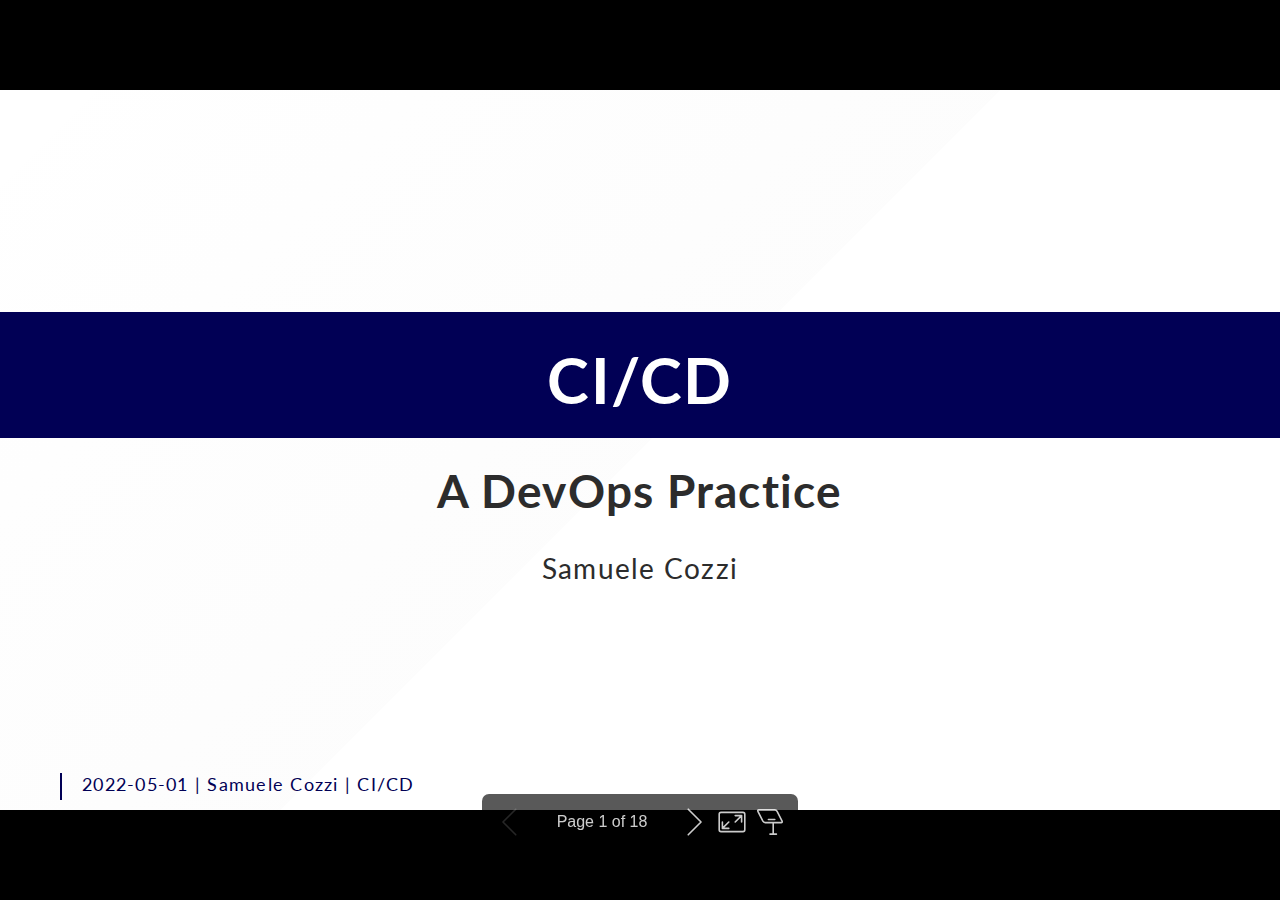
<file: content/posts/2024/dev-practice_ci-cd/slides/CI CD Slides.html>
<!DOCTYPE html><html lang="en-US"><head><meta name="author" content="samuele.cozzi"><meta property="article:author" content="samuele.cozzi"><meta charset="UTF-8"><meta name="viewport" content="width=device-width,height=device-height,initial-scale=1.0"><meta name="apple-mobile-web-app-capable" content="yes"><meta http-equiv="X-UA-Compatible" content="ie=edge"><meta property="og:type" content="website"><meta name="twitter:card" content="summary"><style>@media screen{body[data-bespoke-view=""] .bespoke-marp-parent>.bespoke-marp-osc>button,body[data-bespoke-view=next] .bespoke-marp-parent>.bespoke-marp-osc>button,body[data-bespoke-view=presenter] .bespoke-marp-presenter-container .bespoke-marp-presenter-info-container button,body[data-bespoke-view=presenter] .bespoke-marp-presenter-container .bespoke-marp-presenter-note-container button{-webkit-tap-highlight-color:transparent;-webkit-appearance:none;appearance:none;background-color:transparent;border:0;color:inherit;cursor:pointer;font-size:inherit;opacity:.8;outline:none;padding:0;transition:opacity .2s linear}body[data-bespoke-view=""] .bespoke-marp-parent>.bespoke-marp-osc>button:disabled,body[data-bespoke-view=next] .bespoke-marp-parent>.bespoke-marp-osc>button:disabled,body[data-bespoke-view=presenter] .bespoke-marp-presenter-container .bespoke-marp-presenter-info-container button:disabled,body[data-bespoke-view=presenter] .bespoke-marp-presenter-container .bespoke-marp-presenter-note-container button:disabled{cursor:not-allowed;opacity:.15!important}body[data-bespoke-view=""] .bespoke-marp-parent>.bespoke-marp-osc>button:hover,body[data-bespoke-view=next] .bespoke-marp-parent>.bespoke-marp-osc>button:hover,body[data-bespoke-view=presenter] .bespoke-marp-presenter-container .bespoke-marp-presenter-info-container button:hover,body[data-bespoke-view=presenter] .bespoke-marp-presenter-container .bespoke-marp-presenter-note-container button:hover{opacity:1}body[data-bespoke-view=""] .bespoke-marp-parent>.bespoke-marp-osc>button:hover:active,body[data-bespoke-view=next] .bespoke-marp-parent>.bespoke-marp-osc>button:hover:active,body[data-bespoke-view=presenter] .bespoke-marp-presenter-container .bespoke-marp-presenter-info-container button:hover:active,body[data-bespoke-view=presenter] .bespoke-marp-presenter-container .bespoke-marp-presenter-note-container button:hover:active{opacity:.6}body[data-bespoke-view=""] .bespoke-marp-parent>.bespoke-marp-osc>button:hover:not(:disabled),body[data-bespoke-view=next] .bespoke-marp-parent>.bespoke-marp-osc>button:hover:not(:disabled),body[data-bespoke-view=presenter] .bespoke-marp-presenter-container .bespoke-marp-presenter-info-container button:hover:not(:disabled),body[data-bespoke-view=presenter] .bespoke-marp-presenter-container .bespoke-marp-presenter-note-container button:hover:not(:disabled){transition:none}body[data-bespoke-view=""] .bespoke-marp-parent>.bespoke-marp-osc>button[data-bespoke-marp-osc=prev],body[data-bespoke-view=next] .bespoke-marp-parent>.bespoke-marp-osc>button[data-bespoke-marp-osc=prev],body[data-bespoke-view=presenter] .bespoke-marp-presenter-container .bespoke-marp-presenter-info-container button.bespoke-marp-presenter-info-page-prev{background:transparent url("[data-uri]") no-repeat 50%;background-size:contain;overflow:hidden;text-indent:100%;white-space:nowrap}body[data-bespoke-view=""] .bespoke-marp-parent>.bespoke-marp-osc>button[data-bespoke-marp-osc=next],body[data-bespoke-view=next] .bespoke-marp-parent>.bespoke-marp-osc>button[data-bespoke-marp-osc=next],body[data-bespoke-view=presenter] .bespoke-marp-presenter-container .bespoke-marp-presenter-info-container button.bespoke-marp-presenter-info-page-next{background:transparent url("[data-uri]") no-repeat 50%;background-size:contain;overflow:hidden;text-indent:100%;white-space:nowrap}body[data-bespoke-view=""] .bespoke-marp-parent>.bespoke-marp-osc>button[data-bespoke-marp-osc=fullscreen],body[data-bespoke-view=next] .bespoke-marp-parent>.bespoke-marp-osc>button[data-bespoke-marp-osc=fullscreen]{background:transparent url("[data-uri]") no-repeat 50%;background-size:contain;overflow:hidden;text-indent:100%;white-space:nowrap}body[data-bespoke-view=""] .bespoke-marp-parent>.bespoke-marp-osc>button.exit[data-bespoke-marp-osc=fullscreen],body[data-bespoke-view=next] .bespoke-marp-parent>.bespoke-marp-osc>button.exit[data-bespoke-marp-osc=fullscreen]{background-image:url("[data-uri]")}body[data-bespoke-view=""] .bespoke-marp-parent>.bespoke-marp-osc>button[data-bespoke-marp-osc=presenter],body[data-bespoke-view=next] .bespoke-marp-parent>.bespoke-marp-osc>button[data-bespoke-marp-osc=presenter]{background:transparent url("[data-uri]") no-repeat 50%;background-size:contain;overflow:hidden;text-indent:100%;white-space:nowrap}body[data-bespoke-view=presenter] .bespoke-marp-presenter-container .bespoke-marp-presenter-note-container button.bespoke-marp-presenter-note-bigger{background:transparent url("[data-uri]") no-repeat 50%;background-size:contain;overflow:hidden;text-indent:100%;white-space:nowrap}body[data-bespoke-view=presenter] .bespoke-marp-presenter-container .bespoke-marp-presenter-note-container button.bespoke-marp-presenter-note-smaller{background:transparent url("[data-uri]") no-repeat 50%;background-size:contain;overflow:hidden;text-indent:100%;white-space:nowrap}}@keyframes __bespoke_marp_transition_reduced_outgoing__{0%{opacity:1}to{opacity:0}}@keyframes __bespoke_marp_transition_reduced_incoming__{0%{mix-blend-mode:plus-lighter;opacity:0}to{mix-blend-mode:plus-lighter;opacity:1}}.bespoke-marp-note,.bespoke-marp-osc,.bespoke-progress-parent{display:none;transition:none}@media screen{::view-transition-group(*){animation-duration:var(--marp-bespoke-transition-animation-duration,.5s);animation-timing-function:ease}::view-transition-new(*),::view-transition-old(*){animation-delay:0s;animation-direction:var(--marp-bespoke-transition-animation-direction,normal);animation-duration:var(--marp-bespoke-transition-animation-duration,.5s);animation-fill-mode:both;animation-name:var(--marp-bespoke-transition-animation-name,var(--marp-bespoke-transition-animation-name-fallback,__bespoke_marp_transition_no_animation__));mix-blend-mode:normal}::view-transition-old(*){--marp-bespoke-transition-animation-name-fallback:__bespoke_marp_transition_reduced_outgoing__;animation-timing-function:ease}::view-transition-new(*){--marp-bespoke-transition-animation-name-fallback:__bespoke_marp_transition_reduced_incoming__;animation-timing-function:ease}::view-transition-new(root),::view-transition-old(root){animation-timing-function:linear}::view-transition-new(__bespoke_marp_transition_osc__),::view-transition-old(__bespoke_marp_transition_osc__){animation-duration:0s!important;animation-name:__bespoke_marp_transition_osc__!important}::view-transition-new(__bespoke_marp_transition_osc__){opacity:0!important}.bespoke-marp-transition-warming-up::view-transition-group(*),.bespoke-marp-transition-warming-up::view-transition-new(*),.bespoke-marp-transition-warming-up::view-transition-old(*){animation-play-state:paused!important}body,html{height:100%;margin:0}body{background:#000;overflow:hidden}svg.bespoke-marp-slide{content-visibility:hidden;opacity:0;pointer-events:none;z-index:-1}svg.bespoke-marp-slide:not(.bespoke-marp-active) *{view-transition-name:none!important}svg.bespoke-marp-slide.bespoke-marp-active{content-visibility:visible;opacity:1;pointer-events:auto;z-index:0}svg.bespoke-marp-slide.bespoke-marp-active.bespoke-marp-active-ready *{animation-name:__bespoke_marp__!important}@supports not (content-visibility:hidden){svg.bespoke-marp-slide[data-bespoke-marp-load=hideable]{display:none}svg.bespoke-marp-slide[data-bespoke-marp-load=hideable].bespoke-marp-active{display:block}}}@media screen and (prefers-reduced-motion:reduce){svg.bespoke-marp-slide *{view-transition-name:none!important}}@media screen{[data-bespoke-marp-fragment=inactive]{visibility:hidden}body[data-bespoke-view=""] .bespoke-marp-parent,body[data-bespoke-view=next] .bespoke-marp-parent{inset:0;position:absolute}body[data-bespoke-view=""] .bespoke-marp-parent>.bespoke-marp-osc,body[data-bespoke-view=next] .bespoke-marp-parent>.bespoke-marp-osc{view-transition-name:__bespoke_marp_transition_osc__;background:rgba(0,0,0,.65);border-radius:7px;bottom:50px;color:#fff;contain:paint;display:block;font-family:Helvetica,Arial,sans-serif;font-size:16px;left:50%;line-height:0;opacity:1;padding:12px;position:absolute;touch-action:manipulation;transform:translateX(-50%);transition:opacity .2s linear;-webkit-user-select:none;user-select:none;white-space:nowrap;will-change:transform;z-index:1}body[data-bespoke-view=""] .bespoke-marp-parent>.bespoke-marp-osc>*,body[data-bespoke-view=next] .bespoke-marp-parent>.bespoke-marp-osc>*{margin-left:6px}body[data-bespoke-view=""] .bespoke-marp-parent>.bespoke-marp-osc>:first-child,body[data-bespoke-view=next] .bespoke-marp-parent>.bespoke-marp-osc>:first-child{margin-left:0}body[data-bespoke-view=""] .bespoke-marp-parent>.bespoke-marp-osc>span,body[data-bespoke-view=next] .bespoke-marp-parent>.bespoke-marp-osc>span{opacity:.8}body[data-bespoke-view=""] .bespoke-marp-parent>.bespoke-marp-osc>span[data-bespoke-marp-osc=page],body[data-bespoke-view=next] .bespoke-marp-parent>.bespoke-marp-osc>span[data-bespoke-marp-osc=page]{display:inline-block;min-width:140px;text-align:center}body[data-bespoke-view=""] .bespoke-marp-parent>.bespoke-marp-osc>button[data-bespoke-marp-osc=fullscreen],body[data-bespoke-view=""] .bespoke-marp-parent>.bespoke-marp-osc>button[data-bespoke-marp-osc=next],body[data-bespoke-view=""] .bespoke-marp-parent>.bespoke-marp-osc>button[data-bespoke-marp-osc=presenter],body[data-bespoke-view=""] .bespoke-marp-parent>.bespoke-marp-osc>button[data-bespoke-marp-osc=prev],body[data-bespoke-view=next] .bespoke-marp-parent>.bespoke-marp-osc>button[data-bespoke-marp-osc=fullscreen],body[data-bespoke-view=next] .bespoke-marp-parent>.bespoke-marp-osc>button[data-bespoke-marp-osc=next],body[data-bespoke-view=next] .bespoke-marp-parent>.bespoke-marp-osc>button[data-bespoke-marp-osc=presenter],body[data-bespoke-view=next] .bespoke-marp-parent>.bespoke-marp-osc>button[data-bespoke-marp-osc=prev]{height:32px;line-height:32px;width:32px}body[data-bespoke-view=""] .bespoke-marp-parent.bespoke-marp-inactive,body[data-bespoke-view=next] .bespoke-marp-parent.bespoke-marp-inactive{cursor:none}body[data-bespoke-view=""] .bespoke-marp-parent.bespoke-marp-inactive>.bespoke-marp-osc,body[data-bespoke-view=next] .bespoke-marp-parent.bespoke-marp-inactive>.bespoke-marp-osc{opacity:0;pointer-events:none}body[data-bespoke-view=""] svg.bespoke-marp-slide,body[data-bespoke-view=next] svg.bespoke-marp-slide{height:100%;left:0;position:absolute;top:0;width:100%}body[data-bespoke-view=""] .bespoke-progress-parent{background:#222;display:flex;height:5px;width:100%}body[data-bespoke-view=""] .bespoke-progress-parent+.bespoke-marp-parent{top:5px}body[data-bespoke-view=""] .bespoke-progress-parent .bespoke-progress-bar{background:#0288d1;flex:0 0 0;transition:flex-basis .2s cubic-bezier(0,1,1,1)}body[data-bespoke-view=next]{background:transparent}body[data-bespoke-view=presenter]{background:#161616}body[data-bespoke-view=presenter] .bespoke-marp-presenter-container{display:grid;font-family:Helvetica,Arial,sans-serif;grid-template:"current dragbar next" minmax(140px,1fr) "current dragbar note" 2fr "info    dragbar note" 3em;grid-template-columns:minmax(3px,var(--bespoke-marp-presenter-split-ratio,66%)) 0 minmax(3px,1fr);height:100%;left:0;position:absolute;top:0;width:100%}body[data-bespoke-view=presenter] .bespoke-marp-presenter-container .bespoke-marp-parent{grid-area:current;overflow:hidden;position:relative}body[data-bespoke-view=presenter] .bespoke-marp-presenter-container .bespoke-marp-parent svg.bespoke-marp-slide{height:calc(100% - 40px);left:20px;pointer-events:none;position:absolute;top:20px;-webkit-user-select:none;user-select:none;width:calc(100% - 40px)}body[data-bespoke-view=presenter] .bespoke-marp-presenter-container .bespoke-marp-parent svg.bespoke-marp-slide.bespoke-marp-active{filter:drop-shadow(0 3px 10px rgba(0,0,0,.5))}body[data-bespoke-view=presenter] .bespoke-marp-presenter-container .bespoke-marp-presenter-dragbar-container{background:#0288d1;cursor:col-resize;grid-area:dragbar;margin-left:-3px;opacity:0;position:relative;transition:opacity .4s linear .1s;width:6px;z-index:10}body[data-bespoke-view=presenter] .bespoke-marp-presenter-container .bespoke-marp-presenter-dragbar-container:hover{opacity:1}body[data-bespoke-view=presenter] .bespoke-marp-presenter-container .bespoke-marp-presenter-dragbar-container.active{opacity:1;transition-delay:0s}body[data-bespoke-view=presenter] .bespoke-marp-presenter-container .bespoke-marp-presenter-next-container{background:#222;cursor:pointer;display:none;grid-area:next;overflow:hidden;position:relative}body[data-bespoke-view=presenter] .bespoke-marp-presenter-container .bespoke-marp-presenter-next-container.active{display:block}body[data-bespoke-view=presenter] .bespoke-marp-presenter-container .bespoke-marp-presenter-next-container iframe.bespoke-marp-presenter-next{background:transparent;border:0;display:block;filter:drop-shadow(0 3px 10px rgba(0,0,0,.5));height:calc(100% - 40px);left:20px;pointer-events:none;position:absolute;top:20px;-webkit-user-select:none;user-select:none;width:calc(100% - 40px)}body[data-bespoke-view=presenter] .bespoke-marp-presenter-container .bespoke-marp-presenter-note-container{background:#222;color:#eee;grid-area:note;position:relative;z-index:1}body[data-bespoke-view=presenter] .bespoke-marp-presenter-container .bespoke-marp-presenter-note-container button{height:1.5em;line-height:1.5em;width:1.5em}body[data-bespoke-view=presenter] .bespoke-marp-presenter-container .bespoke-marp-presenter-note-container .bespoke-marp-presenter-note-wrapper{display:block;inset:0;position:absolute}body[data-bespoke-view=presenter] .bespoke-marp-presenter-container .bespoke-marp-presenter-note-container .bespoke-marp-presenter-note-buttons{background:rgba(0,0,0,.65);border-radius:4px;bottom:0;display:flex;gap:4px;margin:12px;opacity:0;padding:6px;pointer-events:none;position:absolute;right:0;transition:opacity .2s linear}body[data-bespoke-view=presenter] .bespoke-marp-presenter-container .bespoke-marp-presenter-note-container .bespoke-marp-presenter-note-buttons:focus-within,body[data-bespoke-view=presenter] .bespoke-marp-presenter-container .bespoke-marp-presenter-note-container .bespoke-marp-presenter-note-wrapper:focus-within+.bespoke-marp-presenter-note-buttons,body[data-bespoke-view=presenter] .bespoke-marp-presenter-container .bespoke-marp-presenter-note-container:hover .bespoke-marp-presenter-note-buttons{opacity:1;pointer-events:auto}body[data-bespoke-view=presenter] .bespoke-marp-presenter-container .bespoke-marp-presenter-note-container .bespoke-marp-note{word-wrap:break-word;box-sizing:border-box;font-size:calc(1.1em*var(--bespoke-marp-note-font-scale, 1));height:calc(100% - 40px);margin:20px;overflow:auto;padding-right:3px;scrollbar-color:hsla(0,0%,93%,.5) transparent;scrollbar-width:thin;white-space:pre-wrap;width:calc(100% - 40px)}body[data-bespoke-view=presenter] .bespoke-marp-presenter-container .bespoke-marp-presenter-note-container .bespoke-marp-note::-webkit-scrollbar{width:6px}body[data-bespoke-view=presenter] .bespoke-marp-presenter-container .bespoke-marp-presenter-note-container .bespoke-marp-note::-webkit-scrollbar-track{background:transparent}body[data-bespoke-view=presenter] .bespoke-marp-presenter-container .bespoke-marp-presenter-note-container .bespoke-marp-note::-webkit-scrollbar-thumb{background:hsla(0,0%,93%,.5);border-radius:6px}body[data-bespoke-view=presenter] .bespoke-marp-presenter-container .bespoke-marp-presenter-note-container .bespoke-marp-note:empty{pointer-events:none}body[data-bespoke-view=presenter] .bespoke-marp-presenter-container .bespoke-marp-presenter-note-container .bespoke-marp-note.active{display:block}body[data-bespoke-view=presenter] .bespoke-marp-presenter-container .bespoke-marp-presenter-note-container .bespoke-marp-note p:first-child{margin-top:0}body[data-bespoke-view=presenter] .bespoke-marp-presenter-container .bespoke-marp-presenter-note-container .bespoke-marp-note p:last-child{margin-bottom:0}body[data-bespoke-view=presenter] .bespoke-marp-presenter-container .bespoke-marp-presenter-info-container{align-items:center;box-sizing:border-box;color:#eee;display:flex;flex-wrap:nowrap;grid-area:info;justify-content:center;overflow:hidden;padding:0 10px}body[data-bespoke-view=presenter] .bespoke-marp-presenter-container .bespoke-marp-presenter-info-container .bespoke-marp-presenter-info-page,body[data-bespoke-view=presenter] .bespoke-marp-presenter-container .bespoke-marp-presenter-info-container .bespoke-marp-presenter-info-time,body[data-bespoke-view=presenter] .bespoke-marp-presenter-container .bespoke-marp-presenter-info-container .bespoke-marp-presenter-info-timer{box-sizing:border-box;display:block;padding:0 10px;white-space:nowrap;width:100%}body[data-bespoke-view=presenter] .bespoke-marp-presenter-container .bespoke-marp-presenter-info-container button{height:1.5em;line-height:1.5em;width:1.5em}body[data-bespoke-view=presenter] .bespoke-marp-presenter-container .bespoke-marp-presenter-info-container .bespoke-marp-presenter-info-page{order:2;text-align:center}body[data-bespoke-view=presenter] .bespoke-marp-presenter-container .bespoke-marp-presenter-info-container .bespoke-marp-presenter-info-page .bespoke-marp-presenter-info-page-text{display:inline-block;min-width:120px;text-align:center}body[data-bespoke-view=presenter] .bespoke-marp-presenter-container .bespoke-marp-presenter-info-container .bespoke-marp-presenter-info-time{color:#999;order:1;text-align:left}body[data-bespoke-view=presenter] .bespoke-marp-presenter-container .bespoke-marp-presenter-info-container .bespoke-marp-presenter-info-timer{color:#999;order:3;text-align:right}body[data-bespoke-view=presenter] .bespoke-marp-presenter-container .bespoke-marp-presenter-info-container .bespoke-marp-presenter-info-timer:hover{cursor:pointer}}@media print{.bespoke-marp-presenter-info-container,.bespoke-marp-presenter-next-container,.bespoke-marp-presenter-note-container{display:none}}</style><style>@charset "UTF-8";@import "https://fonts.bunny.net/css?family=Lato:400,900|Roboto+Mono:400,700&display=swap";div#\:\$p>svg>foreignObject>section{width:1280px;height:720px;box-sizing:border-box;overflow:hidden;position:relative;scroll-snap-align:center center}div#\:\$p>svg>foreignObject>section:after{bottom:0;content:attr(data-marpit-pagination);padding:inherit;pointer-events:none;position:absolute;right:0}div#\:\$p>svg>foreignObject>section:not([data-marpit-pagination]):after{display:none}/* Normalization */div#\:\$p>svg>foreignObject>section :is(h1,marp-h1){font-size:2em;margin:0.67em 0}div#\:\$p>svg>foreignObject>section video::-webkit-media-controls{will-change:transform}@page{size:1280px 720px;margin:0}@media print{body,html{background-color:#fff;margin:0;page-break-inside:avoid;break-inside:avoid-page}div#\:\$p>svg>foreignObject>section{page-break-before:always;break-before:page}div#\:\$p>svg>foreignObject>section,div#\:\$p>svg>foreignObject>section *{-webkit-print-color-adjust:exact!important;animation-delay:0s!important;animation-duration:0s!important;color-adjust:exact!important;transition:none!important}div#\:\$p>svg[data-marpit-svg]{display:block;height:100vh;width:100vw}}
/*!
 * Marp / Marpit Gaia theme.
 *
 * @theme gaia
 * @author Yuki Hattori
 *
 * @auto-scaling true
 * @size 16:9 1280px 720px
 * @size 4:3 960px 720px
 */div#\:\$p>svg>foreignObject>section :is(pre,marp-pre) code.hljs{display:block;overflow-x:auto;padding:1em}div#\:\$p>svg>foreignObject>section code.hljs{padding:3px 5px}div#\:\$p>svg>foreignObject>section .hljs{background:#000;color:#f8f8f8}div#\:\$p>svg>foreignObject>section .hljs-comment,div#\:\$p>svg>foreignObject>section .hljs-quote{color:#aeaeae;font-style:italic}div#\:\$p>svg>foreignObject>section .hljs-keyword,div#\:\$p>svg>foreignObject>section .hljs-selector-tag,div#\:\$p>svg>foreignObject>section .hljs-type{color:#e28964}div#\:\$p>svg>foreignObject>section .hljs-string{color:#65b042}div#\:\$p>svg>foreignObject>section .hljs-subst{color:#daefa3}div#\:\$p>svg>foreignObject>section .hljs-link,div#\:\$p>svg>foreignObject>section .hljs-regexp{color:#e9c062}div#\:\$p>svg>foreignObject>section .hljs-name,div#\:\$p>svg>foreignObject>section .hljs-section,div#\:\$p>svg>foreignObject>section .hljs-tag,div#\:\$p>svg>foreignObject>section .hljs-title{color:#89bdff}div#\:\$p>svg>foreignObject>section .hljs-class .hljs-title,div#\:\$p>svg>foreignObject>section .hljs-doctag,div#\:\$p>svg>foreignObject>section .hljs-title.class_{text-decoration:underline}div#\:\$p>svg>foreignObject>section .hljs-bullet,div#\:\$p>svg>foreignObject>section .hljs-number,div#\:\$p>svg>foreignObject>section .hljs-symbol{color:#3387cc}div#\:\$p>svg>foreignObject>section .hljs-params,div#\:\$p>svg>foreignObject>section .hljs-template-variable,div#\:\$p>svg>foreignObject>section .hljs-variable{color:#3e87e3}div#\:\$p>svg>foreignObject>section .hljs-attribute{color:#cda869}div#\:\$p>svg>foreignObject>section .hljs-meta{color:#8996a8}div#\:\$p>svg>foreignObject>section .hljs-formula{background-color:#0e2231;color:#f8f8f8;font-style:italic}div#\:\$p>svg>foreignObject>section .hljs-addition{background-color:#253b22;color:#f8f8f8}div#\:\$p>svg>foreignObject>section .hljs-deletion{background-color:#420e09;color:#f8f8f8}div#\:\$p>svg>foreignObject>section .hljs-selector-class{color:#9b703f}div#\:\$p>svg>foreignObject>section .hljs-selector-id{color:#8b98ab}div#\:\$p>svg>foreignObject>section .hljs-emphasis{font-style:italic}div#\:\$p>svg>foreignObject>section .hljs-strong{font-weight:700}div#\:\$p>svg>foreignObject>section :is(h1,marp-h1),div#\:\$p>svg>foreignObject>section :is(h2,marp-h2),div#\:\$p>svg>foreignObject>section :is(h3,marp-h3),div#\:\$p>svg>foreignObject>section :is(h4,marp-h4),div#\:\$p>svg>foreignObject>section :is(h5,marp-h5),div#\:\$p>svg>foreignObject>section :is(h6,marp-h6){margin:.5em 0 0}div#\:\$p>svg>foreignObject>section :is(h1,marp-h1) strong,div#\:\$p>svg>foreignObject>section :is(h2,marp-h2) strong,div#\:\$p>svg>foreignObject>section :is(h3,marp-h3) strong,div#\:\$p>svg>foreignObject>section :is(h4,marp-h4) strong,div#\:\$p>svg>foreignObject>section :is(h5,marp-h5) strong,div#\:\$p>svg>foreignObject>section :is(h6,marp-h6) strong{font-weight:inherit}div#\:\$p>svg>foreignObject>section :is(h1,marp-h1)::part(auto-scaling),div#\:\$p>svg>foreignObject>section :is(h2,marp-h2)::part(auto-scaling),div#\:\$p>svg>foreignObject>section :is(h3,marp-h3)::part(auto-scaling),div#\:\$p>svg>foreignObject>section :is(h4,marp-h4)::part(auto-scaling),div#\:\$p>svg>foreignObject>section :is(h5,marp-h5)::part(auto-scaling),div#\:\$p>svg>foreignObject>section :is(h6,marp-h6)::part(auto-scaling){max-height:580px}div#\:\$p>svg>foreignObject>section :is(h1,marp-h1){font-size:1.8em}div#\:\$p>svg>foreignObject>section :is(h2,marp-h2){font-size:1.5em}div#\:\$p>svg>foreignObject>section :is(h3,marp-h3){font-size:1.3em}div#\:\$p>svg>foreignObject>section :is(h4,marp-h4){font-size:1.1em}div#\:\$p>svg>foreignObject>section :is(h5,marp-h5){font-size:1em}div#\:\$p>svg>foreignObject>section :is(h6,marp-h6){font-size:.9em}div#\:\$p>svg>foreignObject>section blockquote,div#\:\$p>svg>foreignObject>section p{margin:1em 0 0}div#\:\$p>svg>foreignObject>section ol>li,div#\:\$p>svg>foreignObject>section ul>li{margin:.3em 0 0}div#\:\$p>svg>foreignObject>section ol>li>p,div#\:\$p>svg>foreignObject>section ul>li>p{margin:.6em 0 0}div#\:\$p>svg>foreignObject>section code{display:inline-block;font-family:Roboto Mono,monospace;font-size:.8em;letter-spacing:0;margin:-.1em .15em;padding:.1em .2em;vertical-align:baseline}div#\:\$p>svg>foreignObject>section :is(pre,marp-pre){display:block;margin:1em 0 0;overflow:visible}div#\:\$p>svg>foreignObject>section :is(pre,marp-pre) code{box-sizing:border-box;font-size:.7em;margin:0;min-width:100%;padding:.5em}div#\:\$p>svg>foreignObject>section :is(pre,marp-pre)::part(auto-scaling){max-height:calc(580px - 1em)}div#\:\$p>svg>foreignObject>section blockquote{margin:1em 0 0;padding:0 1em;position:relative}div#\:\$p>svg>foreignObject>section blockquote:after,div#\:\$p>svg>foreignObject>section blockquote:before{content:"“";display:block;font-family:Times New Roman,serif;font-weight:700;position:absolute}div#\:\$p>svg>foreignObject>section blockquote:before{left:0;top:0}div#\:\$p>svg>foreignObject>section blockquote:after{bottom:0;right:0;transform:rotate(180deg)}div#\:\$p>svg>foreignObject>section blockquote>:first-child{margin-top:0}div#\:\$p>svg>foreignObject>section mark{background:transparent}div#\:\$p>svg>foreignObject>section table{border-collapse:collapse;border-spacing:0;margin:1em 0 0}div#\:\$p>svg>foreignObject>section table td,div#\:\$p>svg>foreignObject>section table th{border-style:solid;border-width:1px;padding:.2em .4em}div#\:\$p>svg>foreignObject>section footer,div#\:\$p>svg>foreignObject>section header,div#\:\$p>svg>foreignObject>section:after{box-sizing:border-box;font-size:66%;height:70px;line-height:50px;overflow:hidden;padding:10px 25px;position:absolute}div#\:\$p>svg>foreignObject>section:after{--marpit-root-font-size:66%}div#\:\$p>svg>foreignObject>section header{top:0}div#\:\$p>svg>foreignObject>section footer,div#\:\$p>svg>foreignObject>section header{left:0;right:0}div#\:\$p>svg>foreignObject>section footer{bottom:0}div#\:\$p>svg>foreignObject>section{word-wrap:break-word;--color-background:#fff8e1;--color-background-stripe:rgba(69,90,100,.1);--color-foreground:#455a64;--color-dimmed:#6a7a7d;--color-highlight:#0288d1;background-color:var(--color-background);background-image:linear-gradient(135deg,hsla(0,0%,53%,0),hsla(0,0%,53%,.02) 50%,hsla(0,0%,100%,0) 0,hsla(0,0%,100%,.05));color:var(--color-foreground);font-family:Lato,Avenir Next,Avenir,Trebuchet MS,Segoe UI,sans-serif;font-size:35px;height:720px;letter-spacing:1.25px;line-height:1.35;padding:70px;width:1280px}div#\:\$p>svg>foreignObject>section{--marpit-root-font-size:35px}div#\:\$p>svg>foreignObject>section:after{bottom:0;font-size:80%;right:0}div#\:\$p>svg>foreignObject>section:after{--marpit-root-font-size:80%}div#\:\$p>svg>foreignObject>section a,div#\:\$p>svg>foreignObject>section mark{color:var(--color-highlight)}div#\:\$p>svg>foreignObject>section code{background:var(--color-dimmed);color:var(--color-background)}div#\:\$p>svg>foreignObject>section :is(h1,marp-h1) strong,div#\:\$p>svg>foreignObject>section :is(h2,marp-h2) strong,div#\:\$p>svg>foreignObject>section :is(h3,marp-h3) strong,div#\:\$p>svg>foreignObject>section :is(h4,marp-h4) strong,div#\:\$p>svg>foreignObject>section :is(h5,marp-h5) strong,div#\:\$p>svg>foreignObject>section :is(h6,marp-h6) strong{color:var(--color-highlight)}div#\:\$p>svg>foreignObject>section :is(pre,marp-pre){background:var(--color-foreground)}div#\:\$p>svg>foreignObject>section :is(pre,marp-pre)>code{background:transparent}div#\:\$p>svg>foreignObject>section blockquote:after,div#\:\$p>svg>foreignObject>section blockquote:before,div#\:\$p>svg>foreignObject>section footer,div#\:\$p>svg>foreignObject>section header,div#\:\$p>svg>foreignObject>section section:after{color:var(--color-dimmed)}div#\:\$p>svg>foreignObject>section table td,div#\:\$p>svg>foreignObject>section table th{border-color:var(--color-foreground)}div#\:\$p>svg>foreignObject>section table thead th{background:var(--color-foreground);color:var(--color-background)}div#\:\$p>svg>foreignObject>section table tbody>tr:nth-child(odd) td,div#\:\$p>svg>foreignObject>section table tbody>tr:nth-child(odd) th{background:var(--color-background-stripe,transparent)}div#\:\$p>svg>foreignObject>section>:first-child,div#\:\$p>svg>foreignObject>section>header:first-child+*{margin-top:0}div#\:\$p>svg>foreignObject>section:where(.invert){--color-background:#455a64;--color-background-stripe:rgba(255,248,225,.1);--color-foreground:#fff8e1;--color-dimmed:#dad8c8;--color-highlight:#81d4fa}div#\:\$p>svg>foreignObject>section:where(.gaia){--color-background:#0288d1;--color-background-stripe:rgba(255,248,225,.1);--color-foreground:#fff8e1;--color-dimmed:#cce2de;--color-highlight:#81d4fa}div#\:\$p>svg>foreignObject>section:where(.lead){display:flex;flex-flow:column nowrap;justify-content:center}div#\:\$p>svg>foreignObject>section:where(.lead) :is(h1,marp-h1),div#\:\$p>svg>foreignObject>section:where(.lead) :is(h2,marp-h2),div#\:\$p>svg>foreignObject>section:where(.lead) :is(h3,marp-h3),div#\:\$p>svg>foreignObject>section:where(.lead) :is(h4,marp-h4),div#\:\$p>svg>foreignObject>section:where(.lead) :is(h5,marp-h5),div#\:\$p>svg>foreignObject>section:where(.lead) :is(h6,marp-h6){text-align:center}div#\:\$p>svg>foreignObject>section:where(.lead) p{text-align:center}div#\:\$p>svg>foreignObject>section:where(.lead) blockquote>:is(h1,marp-h1),div#\:\$p>svg>foreignObject>section:where(.lead) blockquote>:is(h2,marp-h2),div#\:\$p>svg>foreignObject>section:where(.lead) blockquote>:is(h3,marp-h3),div#\:\$p>svg>foreignObject>section:where(.lead) blockquote>:is(h4,marp-h4),div#\:\$p>svg>foreignObject>section:where(.lead) blockquote>:is(h5,marp-h5),div#\:\$p>svg>foreignObject>section:where(.lead) blockquote>:is(h6,marp-h6),div#\:\$p>svg>foreignObject>section:where(.lead) blockquote>p{text-align:left}div#\:\$p>svg>foreignObject>section:where(.lead) ol>li>p,div#\:\$p>svg>foreignObject>section:where(.lead) ul>li>p{text-align:left}div#\:\$p>svg>foreignObject>section:where(.lead) table{margin-left:auto;margin-right:auto}div#\:\$p>svg>foreignObject>:where(section){container-type:size}div#\:\$p>svg>foreignObject>section img[data-marp-twemoji]{background:transparent;height:1em;margin:0 .05em 0 .1em;vertical-align:-.1em;width:1em}

/* @theme color-head */

/* COLOR CONFIGURATION */div#\:\$p>svg>foreignObject>:where(section):not([root]){--color-background:#fff;--color-foreground:#2c2c2c;--color-highlight:#f96;--color-dimmed:#010055
    /* --color-background-stripe: #333 */}div#\:\$p>svg>foreignObject>section{padding:0}div#\:\$p>svg>foreignObject>section li,div#\:\$p>svg>foreignObject>section p{font-size:0.8em}div#\:\$p>svg>foreignObject>section header{color:var(--color-background);padding-top:0;margin-top:-10px!important}div#\:\$p>svg>foreignObject>section footer{border-left:2px solid;
    /* border-image: linear-gradient(to right, #000 50%, transparent 50%) 100% 1; */padding:0px 20px;margin:10px 20px 10px 60px;height:40px;font-size:50%;border-image:linear-gradient(to bottom,rgba(0,0,0,0) 33%,var(--color-dimmed) 33%,var(--color-dimmed) 100%,rgba(0,0,0,0) 75%);border-image-slice:1}div#\:\$p>svg>foreignObject>section:after{left:0;height:60px;font-size:50%;color:var(--color-dimmed)}div#\:\$p>svg>foreignObject>section:after{--marpit-root-font-size:50%}div#\:\$p>svg>foreignObject>section :is(h1,marp-h1){background-color:var(--color-dimmed);color:var(--color-background);left:0;right:0;margin:0;padding:25px 25px 15px 25px}div#\:\$p>svg>foreignObject>section blockquote{width:60%;text-align:center;align-self:center;padding:66px;border-radius:30px;background-color:var(--color-background-stripe,transparent)}div#\:\$p>svg>foreignObject>section blockquote:after,div#\:\$p>svg>foreignObject>section blockquote:before{margin:10px}div#\:\$p>svg>foreignObject>section table{width:calc(100% - 80px)}div#\:\$p>svg>foreignObject>section :is(h2,marp-h2),div#\:\$p>svg>foreignObject>section :is(h3,marp-h3),div#\:\$p>svg>foreignObject>section :is(h4,marp-h4),div#\:\$p>svg>foreignObject>section :is(h5,marp-h5),div#\:\$p>svg>foreignObject>section :is(h6,marp-h6),div#\:\$p>svg>foreignObject>section blockquote,div#\:\$p>svg>foreignObject>section code,div#\:\$p>svg>foreignObject>section li,div#\:\$p>svg>foreignObject>section marp-pre,div#\:\$p>svg>foreignObject>section ol,div#\:\$p>svg>foreignObject>section p,div#\:\$p>svg>foreignObject>section strong,div#\:\$p>svg>foreignObject>section table,div#\:\$p>svg>foreignObject>section ul{margin-left:40px!important;margin-right:40px!important}div#\:\$p>svg>foreignObject>section.box-flex>ul{margin:0!important;height:80%;padding:0;list-style-type:none;display:flex;justify-content:center;flex-wrap:wrap;align-items:stretch;align-content:stretch}div#\:\$p>svg>foreignObject>section.box-flex>ul>li{margin:10px!important;border-radius:5px;background-color:var(--color-background-stripe,transparent);padding:0.5em;flex:1 1 0}div#\:\$p>svg>foreignObject>section.box-center>ul>li{text-align:center}div#\:\$p>svg>foreignObject>section.vertical-center{justify-content:center;display:flex;flex-flow:column nowrap;align-items:stretch}div#\:\$p>svg>foreignObject>section.small li,div#\:\$p>svg>foreignObject>section.small p{font-size:0.6em}div#\:\$p>svg>foreignObject>section.extrasmall li,div#\:\$p>svg>foreignObject>section.extrasmall p{font-size:0.4em}div#\:\$p>svg>foreignObject>section.vertical-center :is(h1,marp-h1){width:45%}div#\:\$p>svg>foreignObject>section{width:1280px;height:720px}div#\:\$p>svg>foreignObject>section[data-marpit-advanced-background=background]{columns:initial!important;display:block!important;padding:0!important}div#\:\$p>svg>foreignObject>section[data-marpit-advanced-background=background]:after,div#\:\$p>svg>foreignObject>section[data-marpit-advanced-background=background]:before,div#\:\$p>svg>foreignObject>section[data-marpit-advanced-background=content]:after,div#\:\$p>svg>foreignObject>section[data-marpit-advanced-background=content]:before{display:none!important}div#\:\$p>svg>foreignObject>section[data-marpit-advanced-background=background]>div[data-marpit-advanced-background-container]{all:initial;display:flex;flex-direction:row;height:100%;overflow:hidden;width:100%}div#\:\$p>svg>foreignObject>section[data-marpit-advanced-background=background]>div[data-marpit-advanced-background-container][data-marpit-advanced-background-direction=vertical]{flex-direction:column}div#\:\$p>svg>foreignObject>section[data-marpit-advanced-background=background][data-marpit-advanced-background-split]>div[data-marpit-advanced-background-container]{width:var(--marpit-advanced-background-split,50%)}div#\:\$p>svg>foreignObject>section[data-marpit-advanced-background=background][data-marpit-advanced-background-split=right]>div[data-marpit-advanced-background-container]{margin-left:calc(100% - var(--marpit-advanced-background-split, 50%))}div#\:\$p>svg>foreignObject>section[data-marpit-advanced-background=background]>div[data-marpit-advanced-background-container]>figure{all:initial;background-position:center;background-repeat:no-repeat;background-size:cover;flex:auto;margin:0}div#\:\$p>svg>foreignObject>section[data-marpit-advanced-background=background]>div[data-marpit-advanced-background-container]>figure>figcaption{position:absolute;border:0;clip:rect(0,0,0,0);height:1px;margin:-1px;overflow:hidden;padding:0;white-space:nowrap;width:1px}div#\:\$p>svg>foreignObject>section[data-marpit-advanced-background=content],div#\:\$p>svg>foreignObject>section[data-marpit-advanced-background=pseudo]{background:transparent!important}div#\:\$p>svg>foreignObject>section[data-marpit-advanced-background=pseudo],div#\:\$p>svg[data-marpit-svg]>foreignObject[data-marpit-advanced-background=pseudo]{pointer-events:none!important}div#\:\$p>svg>foreignObject>section[data-marpit-advanced-background-split]{width:100%;height:100%}</style></head><body><div class="bespoke-marp-osc"><button data-bespoke-marp-osc="prev" tabindex="-1" title="Previous slide">Previous slide</button><span data-bespoke-marp-osc="page"></span><button data-bespoke-marp-osc="next" tabindex="-1" title="Next slide">Next slide</button><button data-bespoke-marp-osc="fullscreen" tabindex="-1" title="Toggle fullscreen (f)">Toggle fullscreen</button><button data-bespoke-marp-osc="presenter" tabindex="-1" title="Open presenter view (p)">Open presenter view</button></div><div id=":$p"><svg data-marpit-svg="" viewBox="0 0 1280 720"><foreignObject width="1280" height="720"><section id="1" data-footer="2022-05-01 | Samuele Cozzi | CI/CD" data-class="lead" data-theme="color-head" class="lead" style="--footer:2022-05-01 | Samuele Cozzi | CI/CD;--class:lead;--theme:color-head;" data-size="16:9">
<h1 id="cicd">CI/CD</h1>
<h3 id="a-devops-practice">A DevOps Practice</h3>
<p>Samuele Cozzi</p>
<footer>2022-05-01 | Samuele Cozzi | CI/CD</footer>
</section>
</foreignObject></svg><svg data-marpit-svg="" viewBox="0 0 1280 720"><foreignObject width="1280" height="720"><section id="2" data-paginate="true" data-footer="2022-05-01 | Samuele Cozzi | CI/CD" data-theme="color-head" data-marpit-pagination="2" style="--paginate:true;--footer:2022-05-01 | Samuele Cozzi | CI/CD;--theme:color-head;" data-marpit-pagination-total="18" data-size="16:9">
<h1 id="agenda">Agenda</h1>
<ol>
<li>Continuos Integration</li>
<li>Continuos Delivery</li>
<li>Continuos Deploymnet</li>
<li>Benefits</li>
<li>Deployment Strategies</li>
<li>Rferences</li>
</ol>
<footer>2022-05-01 | Samuele Cozzi | CI/CD</footer>
</section>
</foreignObject></svg><svg data-marpit-svg="" viewBox="0 0 1280 720"><foreignObject width="1280" height="720"><section id="3" data-paginate="true" data-footer="2022-05-01 | Samuele Cozzi | CI/CD" data-class="vertical-center" data-theme="color-head" class="vertical-center" data-marpit-pagination="3" style="--paginate:true;--footer:2022-05-01 | Samuele Cozzi | CI/CD;--class:vertical-center;--theme:color-head;" data-marpit-pagination-total="18" data-size="16:9">
<blockquote>
<p><strong>Continuous integration (CI)</strong> is the DevOps <strong>practice</strong> of automating the integration of code changes from multiple contributors into a single software project. It’s a primary DevOps best practice, allowing developers to frequently merge code changes into a central repository where <strong>builds and tests</strong>.</p>
</blockquote>
<p><a href="https://www.atlassian.com/continuous-delivery/continuous-integration#:~:text=Continuous%20integration%20(CI)%20is%20the,builds%20and%20tests%20then%20run.">Learn more</a></p>
<footer>2022-05-01 | Samuele Cozzi | CI/CD</footer>
</section>
</foreignObject></svg><svg data-marpit-svg="" viewBox="0 0 1280 720"><foreignObject width="1280" height="720"><section id="4" data-paginate="true" data-footer="2022-05-01 | Samuele Cozzi | CI/CD" data-class="vertical-center" data-theme="color-head" class="vertical-center" data-marpit-pagination="4" style="--paginate:true;--footer:2022-05-01 | Samuele Cozzi | CI/CD;--class:vertical-center;--theme:color-head;" data-marpit-pagination-total="18" data-size="16:9">
<blockquote>
<p><strong>Continuous delivery</strong> is a DevOps <strong>practice</strong> where code changes are automatically <strong>prepared for a release</strong> to production. A pillar of modern application development, continuous delivery expands upon continuous integration by deploying all code changes to a testing environment and/or a production environment after the build stage.</p>
</blockquote>
<p><a href="https://aws.amazon.com/devops/continuous-delivery/">Learn more</a></p>
<footer>2022-05-01 | Samuele Cozzi | CI/CD</footer>
</section>
</foreignObject></svg><svg data-marpit-svg="" viewBox="0 0 1280 720"><foreignObject width="1280" height="720"><section data-paginate="true" data-footer="2022-05-01 | Samuele Cozzi | CI/CD" data-class="vertical-center" data-theme="color-head" class="vertical-center" data-marpit-pagination="5" style="--paginate:true;--footer:2022-05-01 | Samuele Cozzi | CI/CD;--class:vertical-center;--theme:color-head;--marpit-advanced-background-split:33%;" data-marpit-pagination-total="18" data-size="16:9" data-marpit-advanced-background="background" data-marpit-advanced-background-split="right"><div data-marpit-advanced-background-container="true" data-marpit-advanced-background-direction="horizontal"><figure style="background-image:url(&quot;../attachments/20220510115728.png&quot;);background-size:75%;"></figure></div></section></foreignObject><foreignObject width="67%" height="720"><section id="5" data-paginate="true" data-footer="2022-05-01 | Samuele Cozzi | CI/CD" data-class="vertical-center" data-theme="color-head" class="vertical-center" data-marpit-pagination="5" style="--paginate:true;--footer:2022-05-01 | Samuele Cozzi | CI/CD;--class:vertical-center;--theme:color-head;--marpit-advanced-background-split:33%;" data-marpit-pagination-total="18" data-size="16:9" data-marpit-advanced-background="content" data-marpit-advanced-background-split="right">
<blockquote>
<p><strong>Continuous Deploy</strong> is the ability to get changes - features, configuration changes, bug fixes, experiments - into production or into the hands of users safely and quickly in a sustainable way</p>
</blockquote>
<p><a href="https://www.amazon.com/Continuous-Delivery-Deployment-Automation-Addison-Wesley/dp/0321601912">Learn more</a></p>
<footer>2022-05-01 | Samuele Cozzi | CI/CD</footer>
</section>
</foreignObject><foreignObject width="1280" height="720" data-marpit-advanced-background="pseudo"><section data-paginate="true" data-footer="2022-05-01 | Samuele Cozzi | CI/CD" data-class="vertical-center" data-theme="color-head" class="vertical-center" data-marpit-pagination="5" style="" data-marpit-pagination-total="18" data-size="16:9" data-marpit-advanced-background="pseudo" data-marpit-advanced-background-split="right"></section></foreignObject></svg><svg data-marpit-svg="" viewBox="0 0 1280 720"><foreignObject width="1280" height="720"><section id="6" data-paginate="true" data-footer="2022-05-01 | Samuele Cozzi | CI/CD" data-class="box-flex box-center" data-theme="color-head" class="box-flex box-center" data-marpit-pagination="6" style="--paginate:true;--footer:2022-05-01 | Samuele Cozzi | CI/CD;--class:box-flex box-center;--theme:color-head;" data-marpit-pagination-total="18" data-size="16:9">
<h1 id="cicd-1">CI/CD</h1>
<ul>
<li>
<p><strong>Continuous Integration</strong></p>
<ul>
<li>Build: <strong>A</strong></li>
<li>Unit Test: <strong>A</strong></li>
</ul>
<hr />
<ul>
<li>Artifacts: M</li>
<li>Deploy to Test: M</li>
<li>Run Tests: M</li>
<li>Deploy to Prod: M</li>
</ul>
</li>
<li>
<p><strong>Continuous Delivery</strong></p>
<ul>
<li>Build: <strong>A</strong></li>
<li>Unit Test: <strong>A</strong></li>
<li>Artifacts: <strong>A</strong></li>
<li>Deploy to Test: <strong>A</strong></li>
</ul>
<hr />
<ul>
<li>Run Tests: M</li>
<li>Deploy to Prod: M</li>
</ul>
</li>
<li>
<p><strong>Continuous Deploy</strong></p>
<ul>
<li>Build: <strong>A</strong></li>
<li>Unit Test: <strong>A</strong></li>
<li>Artifacts: <strong>A</strong></li>
<li>Deploy to Test: <strong>A</strong></li>
<li>Run Tests: <strong>A</strong></li>
<li>Deploy to Prod: <strong>A</strong></li>
</ul>
</li>
</ul>
<p><strong>M</strong>: Manual, <strong>A</strong>: Automated</p>
<footer>2022-05-01 | Samuele Cozzi | CI/CD</footer>
</section>
</foreignObject></svg><svg data-marpit-svg="" viewBox="0 0 1280 720"><foreignObject width="1280" height="720"><section id="7" data-paginate="true" data-footer="2022-05-01 | Samuele Cozzi | CI/CD" data-class="box-flex box-center" data-theme="color-head" class="box-flex box-center" data-marpit-pagination="7" style="--paginate:true;--footer:2022-05-01 | Samuele Cozzi | CI/CD;--class:box-flex box-center;--theme:color-head;" data-marpit-pagination-total="18" data-size="16:9">
<h1 id="key-ingredients">Key Ingredients</h1>
<ul>
<li><strong>INTEGRATE</strong><br />
CD uses an integrated infrastructure</li>
<li><strong>ORCHESTRATE</strong><br />
CD emphasizes orchestration of the environment</li>
<li><strong>AUTOMATE</strong><br />
CD tasks are automated as much as possible</li>
<li><strong>ACCELERATE</strong><br />
CD goal is to accelerate activities as early in the pipeline as possible</li>
</ul>
<footer>2022-05-01 | Samuele Cozzi | CI/CD</footer>
</section>
</foreignObject></svg><svg data-marpit-svg="" viewBox="0 0 1280 720"><foreignObject width="1280" height="720"><section id="8" data-paginate="true" data-footer="2022-05-01 | Samuele Cozzi | CI/CD" data-class="box-flex box-center" data-theme="color-head" class="box-flex box-center" data-marpit-pagination="8" style="--paginate:true;--footer:2022-05-01 | Samuele Cozzi | CI/CD;--class:box-flex box-center;--theme:color-head;" data-marpit-pagination-total="18" data-size="16:9">
<h1 id="benefits">Benefits</h1>
<ul>
<li><img src="../attachments/20220510123108.png" alt="" /><br />
Automate the Software Release Process</li>
<li><img src="../attachments/20220510123128.png" alt="" /><br />
Improve Developer Productivity</li>
<li><img src="../attachments/20220510122552.png" alt="" /><br />
Find and Address Bugs Quicker</li>
<li><img src="../attachments/20220510122624.png" alt="" /><br />
Deliver Updates Faster</li>
</ul>
<footer>2022-05-01 | Samuele Cozzi | CI/CD</footer>
</section>
</foreignObject></svg><svg data-marpit-svg="" viewBox="0 0 1280 720"><foreignObject width="1280" height="720"><section id="9" data-paginate="true" data-footer="2022-05-01 | Samuele Cozzi | CI/CD" data-class="box-flex box-center" data-theme="color-head" class="box-flex box-center" data-marpit-pagination="9" style="--paginate:true;--footer:2022-05-01 | Samuele Cozzi | CI/CD;--class:box-flex box-center;--theme:color-head;" data-marpit-pagination-total="18" data-size="16:9">
<h1 id="deployment-strategies">Deployment Strategies</h1>
<ul>
<li>Rolling Deployment</li>
<li>Blue/Green Deployment</li>
<li>Canary Deployment</li>
<li>A/B Testing</li>
</ul>
<footer>2022-05-01 | Samuele Cozzi | CI/CD</footer>
</section>
</foreignObject></svg><svg data-marpit-svg="" viewBox="0 0 1280 720"><foreignObject width="1280" height="720"><section data-paginate="true" data-footer="2022-05-01 | Samuele Cozzi | CI/CD" data-theme="color-head" data-marpit-pagination="10" style="--paginate:true;--footer:2022-05-01 | Samuele Cozzi | CI/CD;--theme:color-head;--marpit-advanced-background-split:50%;" data-marpit-pagination-total="18" data-size="16:9" data-marpit-advanced-background="background" data-marpit-advanced-background-split="right"><div data-marpit-advanced-background-container="true" data-marpit-advanced-background-direction="horizontal"><figure style="background-image:url(&quot;../attachments/20220511235553.png&quot;);background-size:110%;"></figure></div></section></foreignObject><foreignObject width="50%" height="720"><section id="10" data-paginate="true" data-footer="2022-05-01 | Samuele Cozzi | CI/CD" data-theme="color-head" data-marpit-pagination="10" style="--paginate:true;--footer:2022-05-01 | Samuele Cozzi | CI/CD;--theme:color-head;--marpit-advanced-background-split:50%;" data-marpit-pagination-total="18" data-size="16:9" data-marpit-advanced-background="content" data-marpit-advanced-background-split="right">
<h1 id="rolling-deployment">Rolling Deployment</h1>
<p>Kubernetes’s default rollout method is a ramped or rolling deployment. This deployment slowly replaces pods one at a time to avoid downtime. Old pods are scaled down only after new pods are ready. If your deployment encounters problems, you can pause or cancel the Kubernetes deployment without taking the entire cluster offline.</p>
<footer>2022-05-01 | Samuele Cozzi | CI/CD</footer>
</section>
</foreignObject><foreignObject width="1280" height="720" data-marpit-advanced-background="pseudo"><section data-paginate="true" data-footer="2022-05-01 | Samuele Cozzi | CI/CD" data-theme="color-head" data-marpit-pagination="10" style="" data-marpit-pagination-total="18" data-size="16:9" data-marpit-advanced-background="pseudo" data-marpit-advanced-background-split="right"></section></foreignObject></svg><svg data-marpit-svg="" viewBox="0 0 1280 720"><foreignObject width="1280" height="720"><section id="11" data-paginate="true" data-footer="2022-05-01 | Samuele Cozzi | CI/CD" data-class="box-flex" data-theme="color-head" class="box-flex" data-marpit-pagination="11" style="--paginate:true;--footer:2022-05-01 | Samuele Cozzi | CI/CD;--class:box-flex;--theme:color-head;" data-marpit-pagination-total="18" data-size="16:9">
<h1 id="rolling-deployment-1">Rolling Deployment</h1>
<ul>
<li>
<p>PRO</p>
<ul>
<li>Easy to set up</li>
<li>Convenient for stateful applications that can handle rebalancing of the data</li>
</ul>
</li>
<li>
<p>CON</p>
<ul>
<li>Rollout/rollback can take time.</li>
<li>No control over traffic.</li>
</ul>
</li>
</ul>
<footer>2022-05-01 | Samuele Cozzi | CI/CD</footer>
</section>
</foreignObject></svg><svg data-marpit-svg="" viewBox="0 0 1280 720"><foreignObject width="1280" height="720"><section data-paginate="true" data-footer="2022-05-01 | Samuele Cozzi | CI/CD" data-theme="color-head" data-marpit-pagination="12" style="--paginate:true;--footer:2022-05-01 | Samuele Cozzi | CI/CD;--theme:color-head;--marpit-advanced-background-split:33%;" data-marpit-pagination-total="18" data-size="16:9" data-marpit-advanced-background="background" data-marpit-advanced-background-split="right"><div data-marpit-advanced-background-container="true" data-marpit-advanced-background-direction="horizontal"><figure style="background-image:url(&quot;../attachments/20220511234616.png&quot;);background-size:200%;"></figure></div></section></foreignObject><foreignObject width="67%" height="720"><section id="12" data-paginate="true" data-footer="2022-05-01 | Samuele Cozzi | CI/CD" data-theme="color-head" data-marpit-pagination="12" style="--paginate:true;--footer:2022-05-01 | Samuele Cozzi | CI/CD;--theme:color-head;--marpit-advanced-background-split:33%;" data-marpit-pagination-total="18" data-size="16:9" data-marpit-advanced-background="content" data-marpit-advanced-background-split="right">
<h1 id="bluegreen-deployment">Blue/Green Deployment</h1>
<p>A Blue-Green deployment strategy is one where the old and the new instances of the application or microservice run in parallel at the same time in production, and a load balancer switches traffic from the older version to the newer version instantly</p>
<footer>2022-05-01 | Samuele Cozzi | CI/CD</footer>
</section>
</foreignObject><foreignObject width="1280" height="720" data-marpit-advanced-background="pseudo"><section data-paginate="true" data-footer="2022-05-01 | Samuele Cozzi | CI/CD" data-theme="color-head" data-marpit-pagination="12" style="" data-marpit-pagination-total="18" data-size="16:9" data-marpit-advanced-background="pseudo" data-marpit-advanced-background-split="right"></section></foreignObject></svg><svg data-marpit-svg="" viewBox="0 0 1280 720"><foreignObject width="1280" height="720"><section id="13" data-paginate="true" data-footer="2022-05-01 | Samuele Cozzi | CI/CD" data-class="box-flex " data-theme="color-head" class="box-flex " data-marpit-pagination="13" style="--paginate:true;--footer:2022-05-01 | Samuele Cozzi | CI/CD;--class:box-flex ;--theme:color-head;" data-marpit-pagination-total="18" data-size="16:9">
<h1 id="bluegreen-deployment-1">Blue/Green Deployment</h1>
<ul>
<li>
<p>PRO</p>
<ul>
<li>Instant rollout/rollback.</li>
</ul>
</li>
<li>
<p>CON</p>
<ul>
<li>Expensive as it requires double the resources.</li>
<li>Proper test of the entire platform should be done before releasing to production.</li>
</ul>
</li>
</ul>
<footer>2022-05-01 | Samuele Cozzi | CI/CD</footer>
</section>
</foreignObject></svg><svg data-marpit-svg="" viewBox="0 0 1280 720"><foreignObject width="1280" height="720"><section data-paginate="true" data-footer="2022-05-01 | Samuele Cozzi | CI/CD" data-theme="color-head" data-marpit-pagination="14" style="--paginate:true;--footer:2022-05-01 | Samuele Cozzi | CI/CD;--theme:color-head;--marpit-advanced-background-split:50%;" data-marpit-pagination-total="18" data-size="16:9" data-marpit-advanced-background="background" data-marpit-advanced-background-split="right"><div data-marpit-advanced-background-container="true" data-marpit-advanced-background-direction="horizontal"><figure style="background-image:url(&quot;../attachments/20220512000319.png&quot;);background-size:100%;"></figure></div></section></foreignObject><foreignObject width="50%" height="720"><section id="14" data-paginate="true" data-footer="2022-05-01 | Samuele Cozzi | CI/CD" data-theme="color-head" data-marpit-pagination="14" style="--paginate:true;--footer:2022-05-01 | Samuele Cozzi | CI/CD;--theme:color-head;--marpit-advanced-background-split:50%;" data-marpit-pagination-total="18" data-size="16:9" data-marpit-advanced-background="content" data-marpit-advanced-background-split="right">
<h1 id="canary-deployment">Canary Deployment</h1>
<p>Allow your customers to test your Kubernetes deployment by releasing the new version to a small group of them. You’ll run one ReplicaSet of the new version along with the current version and then, after a specified period of time without errors, scale up the new version as you remove the old version.</p>
<footer>2022-05-01 | Samuele Cozzi | CI/CD</footer>
</section>
</foreignObject><foreignObject width="1280" height="720" data-marpit-advanced-background="pseudo"><section data-paginate="true" data-footer="2022-05-01 | Samuele Cozzi | CI/CD" data-theme="color-head" data-marpit-pagination="14" style="" data-marpit-pagination-total="18" data-size="16:9" data-marpit-advanced-background="pseudo" data-marpit-advanced-background-split="right"></section></foreignObject></svg><svg data-marpit-svg="" viewBox="0 0 1280 720"><foreignObject width="1280" height="720"><section id="15" data-paginate="true" data-footer="2022-05-01 | Samuele Cozzi | CI/CD" data-class="box-flex" data-theme="color-head" class="box-flex" data-marpit-pagination="15" style="--paginate:true;--footer:2022-05-01 | Samuele Cozzi | CI/CD;--class:box-flex;--theme:color-head;" data-marpit-pagination-total="18" data-size="16:9">
<h1 id="canary-deployment-1">Canary Deployment</h1>
<ul>
<li>
<p>PRO</p>
<ul>
<li>Convenient for error rate and performance monitoring</li>
<li>Fast rollback</li>
</ul>
</li>
<li>
<p>CON</p>
<ul>
<li>Slow rollout</li>
</ul>
</li>
</ul>
<footer>2022-05-01 | Samuele Cozzi | CI/CD</footer>
</section>
</foreignObject></svg><svg data-marpit-svg="" viewBox="0 0 1280 720"><foreignObject width="1280" height="720"><section data-paginate="true" data-footer="2022-05-01 | Samuele Cozzi | CI/CD" data-theme="color-head" data-marpit-pagination="16" style="--paginate:true;--footer:2022-05-01 | Samuele Cozzi | CI/CD;--theme:color-head;--marpit-advanced-background-split:50%;" data-marpit-pagination-total="18" data-size="16:9" data-marpit-advanced-background="background" data-marpit-advanced-background-split="right"><div data-marpit-advanced-background-container="true" data-marpit-advanced-background-direction="horizontal"><figure style="background-image:url(&quot;../attachments/20220512000854.png&quot;);background-size:100%;"></figure></div></section></foreignObject><foreignObject width="50%" height="720"><section id="16" data-paginate="true" data-footer="2022-05-01 | Samuele Cozzi | CI/CD" data-theme="color-head" data-marpit-pagination="16" style="--paginate:true;--footer:2022-05-01 | Samuele Cozzi | CI/CD;--theme:color-head;--marpit-advanced-background-split:50%;" data-marpit-pagination-total="18" data-size="16:9" data-marpit-advanced-background="content" data-marpit-advanced-background-split="right">
<h1 id="ab-testing">A/B Testing</h1>
<p>A/B testing deployments consists of routing a subset of users to a new functionality under specific conditions. It is usually a technique for making business decisions based on statistics, rather than a deployment strategy.</p>
<footer>2022-05-01 | Samuele Cozzi | CI/CD</footer>
</section>
</foreignObject><foreignObject width="1280" height="720" data-marpit-advanced-background="pseudo"><section data-paginate="true" data-footer="2022-05-01 | Samuele Cozzi | CI/CD" data-theme="color-head" data-marpit-pagination="16" style="" data-marpit-pagination-total="18" data-size="16:9" data-marpit-advanced-background="pseudo" data-marpit-advanced-background-split="right"></section></foreignObject></svg><svg data-marpit-svg="" viewBox="0 0 1280 720"><foreignObject width="1280" height="720"><section id="17" data-paginate="true" data-footer="2022-05-01 | Samuele Cozzi | CI/CD" data-class="box-flex" data-theme="color-head" class="box-flex" data-marpit-pagination="17" style="--paginate:true;--footer:2022-05-01 | Samuele Cozzi | CI/CD;--class:box-flex;--theme:color-head;" data-marpit-pagination-total="18" data-size="16:9">
<h1 id="ab-testing-1">A/B Testing</h1>
<ul>
<li>
<p>PRO</p>
<ul>
<li>Full control over the traffic distribution</li>
<li>Several versions run in parallel</li>
</ul>
</li>
<li>
<p>CON</p>
<ul>
<li>Requires intelligent load balancer</li>
<li>Hard to troubleshoot errors for a given session, distributed tracing becomes mandatory.</li>
</ul>
</li>
</ul>
<footer>2022-05-01 | Samuele Cozzi | CI/CD</footer>
</section>
</foreignObject></svg><svg data-marpit-svg="" viewBox="0 0 1280 720"><foreignObject width="1280" height="720"><section id="18" data-paginate="true" data-footer="2022-05-01 | Samuele Cozzi | CI/CD" data-theme="color-head" data-marpit-pagination="18" style="--paginate:true;--footer:2022-05-01 | Samuele Cozzi | CI/CD;--theme:color-head;" data-marpit-pagination-total="18" data-size="16:9">
<h1 id="refernces">Refernces</h1>
<ul>
<li><a href="https://www.atlassian.com/continuous-delivery/principles/continuous-integration-vs-delivery-vs-deployment">Atlassian Docs</a></li>
<li><a href="https://www.amazon.it/Continuous-Integration-Improving-Software-Reducing/dp/0321336380/ref=asc_df_0321336380/?tag=googshopit-21&amp;linkCode=df0&amp;hvadid=90702855060&amp;hvpos=&amp;hvnetw=g&amp;hvrand=4655506979791019673&amp;hvpone=&amp;hvptwo=&amp;hvqmt=&amp;hvdev=c&amp;hvdvcmdl=&amp;hvlocint=&amp;hvlocphy=1008466&amp;hvtargid=pla-138237472875&amp;psc=1">Continuous Integration Book</a></li>
<li><a href="https://martinfowler.com/books/continuousDelivery.html">Continuous Delivery Book</a></li>
<li><a href="https://azure.microsoft.com/en-us/overview/kubernetes-deployment-strategy/">Deployment strategy on Microsoft</a></li>
<li><a href="https://docs.aws.amazon.com/whitepapers/latest/introduction-devops-aws/deployment-strategies.html">Deployment strategy on AWS</a></li>
<li><a href="https://thenewstack.io/deployment-strategies/">Deployment strategies</a></li>
</ul>
<footer>2022-05-01 | Samuele Cozzi | CI/CD</footer>
</section>
<script>!function(){"use strict";const t={h1:{proto:()=>HTMLHeadingElement,attrs:{role:"heading","aria-level":"1"},style:"display: block; font-size: 2em; margin-block-start: 0.67em; margin-block-end: 0.67em; margin-inline-start: 0px; margin-inline-end: 0px; font-weight: bold;"},h2:{proto:()=>HTMLHeadingElement,attrs:{role:"heading","aria-level":"2"},style:"display: block; font-size: 1.5em; margin-block-start: 0.83em; margin-block-end: 0.83em; margin-inline-start: 0px; margin-inline-end: 0px; font-weight: bold;"},h3:{proto:()=>HTMLHeadingElement,attrs:{role:"heading","aria-level":"3"},style:"display: block; font-size: 1.17em; margin-block-start: 1em; margin-block-end: 1em; margin-inline-start: 0px; margin-inline-end: 0px; font-weight: bold;"},h4:{proto:()=>HTMLHeadingElement,attrs:{role:"heading","aria-level":"4"},style:"display: block; margin-block-start: 1.33em; margin-block-end: 1.33em; margin-inline-start: 0px; margin-inline-end: 0px; font-weight: bold;"},h5:{proto:()=>HTMLHeadingElement,attrs:{role:"heading","aria-level":"5"},style:"display: block; font-size: 0.83em; margin-block-start: 1.67em; margin-block-end: 1.67em; margin-inline-start: 0px; margin-inline-end: 0px; font-weight: bold;"},h6:{proto:()=>HTMLHeadingElement,attrs:{role:"heading","aria-level":"6"},style:"display: block; font-size: 0.67em; margin-block-start: 2.33em; margin-block-end: 2.33em; margin-inline-start: 0px; margin-inline-end: 0px; font-weight: bold;"},span:{proto:()=>HTMLSpanElement},pre:{proto:()=>HTMLElement,style:"display: block; font-family: monospace; white-space: pre; margin: 1em 0; --marp-auto-scaling-white-space: pre;"}},e="data-marp-auto-scaling-wrapper",i="data-marp-auto-scaling-svg",n="data-marp-auto-scaling-container";class s extends HTMLElement{constructor(){super(),this.svgPreserveAspectRatio="xMinYMid meet";const t=t=>([e])=>{const{width:i,height:n}=e.contentRect;this[t]={width:i,height:n},this.updateSVGRect()};this.attachShadow({mode:"open"}),this.containerObserver=new ResizeObserver(t("containerSize")),this.wrapperObserver=new ResizeObserver(((...e)=>{t("wrapperSize")(...e),this.flushSvgDisplay()}))}static get observedAttributes(){return["data-downscale-only"]}connectedCallback(){var t,s,o,r,a;this.shadowRoot.innerHTML=`\n<style>\n  svg[${i}] { display: block; width: 100%; height: auto; vertical-align: top; }\n  span[${n}] { display: table; white-space: var(--marp-auto-scaling-white-space, nowrap); width: max-content; }\n</style>\n<div ${e}>\n  <svg part="svg" ${i}>\n    <foreignObject><span ${n}><slot></slot></span></foreignObject>\n  </svg>\n</div>\n    `.split(/\n\s*/).join(""),this.wrapper=null!==(t=this.shadowRoot.querySelector(`div[${e}]`))&&void 0!==t?t:void 0;const l=this.svg;this.svg=null!==(o=null===(s=this.wrapper)||void 0===s?void 0:s.querySelector(`svg[${i}]`))&&void 0!==o?o:void 0,this.svg!==l&&(this.svgComputedStyle=this.svg?window.getComputedStyle(this.svg):void 0),this.container=null!==(a=null===(r=this.svg)||void 0===r?void 0:r.querySelector(`span[${n}]`))&&void 0!==a?a:void 0,this.observe()}disconnectedCallback(){this.svg=void 0,this.svgComputedStyle=void 0,this.wrapper=void 0,this.container=void 0,this.observe()}attributeChangedCallback(){this.observe()}flushSvgDisplay(){const{svg:t}=this;t&&(t.style.display="inline",requestAnimationFrame((()=>{t.style.display=""})))}observe(){this.containerObserver.disconnect(),this.wrapperObserver.disconnect(),this.wrapper&&this.wrapperObserver.observe(this.wrapper),this.container&&this.containerObserver.observe(this.container),this.svgComputedStyle&&this.observeSVGStyle(this.svgComputedStyle)}observeSVGStyle(t){const e=()=>{const i=(()=>{const e=t.getPropertyValue("--preserve-aspect-ratio");if(e)return e.trim();return`x${(({textAlign:t,direction:e})=>{if(t.endsWith("left"))return"Min";if(t.endsWith("right"))return"Max";if("start"===t||"end"===t){let i="rtl"===e;return"end"===t&&(i=!i),i?"Max":"Min"}return"Mid"})(t)}YMid meet`})();i!==this.svgPreserveAspectRatio&&(this.svgPreserveAspectRatio=i,this.updateSVGRect()),t===this.svgComputedStyle&&requestAnimationFrame(e)};e()}updateSVGRect(){var t,e,i,n,s,o,r;let a=Math.ceil(null!==(e=null===(t=this.containerSize)||void 0===t?void 0:t.width)&&void 0!==e?e:0);const l=Math.ceil(null!==(n=null===(i=this.containerSize)||void 0===i?void 0:i.height)&&void 0!==n?n:0);void 0!==this.dataset.downscaleOnly&&(a=Math.max(a,null!==(o=null===(s=this.wrapperSize)||void 0===s?void 0:s.width)&&void 0!==o?o:0));const c=null===(r=this.svg)||void 0===r?void 0:r.querySelector(":scope > foreignObject");if(null==c||c.setAttribute("width",`${a}`),null==c||c.setAttribute("height",`${l}`),this.svg&&(this.svg.setAttribute("viewBox",`0 0 ${a} ${l}`),this.svg.setAttribute("preserveAspectRatio",this.svgPreserveAspectRatio),this.svg.style.height=a<=0||l<=0?"0":""),this.container){const t=this.svgPreserveAspectRatio.toLowerCase();this.container.style.marginLeft=t.startsWith("xmid")||t.startsWith("xmax")?"auto":"0",this.container.style.marginRight=t.startsWith("xmi")?"auto":"0"}}}const o=(t,{attrs:e={},style:i})=>class extends t{constructor(...t){super(...t);for(const[t,i]of Object.entries(e))this.hasAttribute(t)||this.setAttribute(t,i);this.attachShadow({mode:"open"})}static get observedAttributes(){return["data-auto-scaling"]}connectedCallback(){this._update()}attributeChangedCallback(){this._update()}_update(){const t=i?`<style>:host { ${i} }</style>`:"";let e="<slot></slot>";const{autoScaling:n}=this.dataset;if(void 0!==n){e=`<marp-auto-scaling exportparts="svg:auto-scaling" ${"downscale-only"===n?"data-downscale-only":""}>${e}</marp-auto-scaling>`}this.shadowRoot.innerHTML=t+e}};let r;const a=Symbol();let l;const c="marpitSVGPolyfill:setZoomFactor,",d=Symbol(),g=Symbol();const h=()=>{const t="Apple Computer, Inc."===navigator.vendor,e=t?[u]:[],i={then:e=>(t?(async()=>{if(void 0===l){const t=document.createElement("canvas");t.width=10,t.height=10;const e=t.getContext("2d"),i=new Image(10,10),n=new Promise((t=>{i.addEventListener("load",(()=>t()))}));i.crossOrigin="anonymous",i.src="data:image/svg+xml;charset=utf8,%3Csvg%20xmlns%3D%22http%3A%2F%2Fwww.w3.org%2F2000%2Fsvg%22%20width%3D%2210%22%20height%3D%2210%22%20viewBox%3D%220%200%201%201%22%3E%3CforeignObject%20width%3D%221%22%20height%3D%221%22%20requiredExtensions%3D%22http%3A%2F%2Fwww.w3.org%2F1999%2Fxhtml%22%3E%3Cdiv%20xmlns%3D%22http%3A%2F%2Fwww.w3.org%2F1999%2Fxhtml%22%20style%3D%22width%3A%201px%3B%20height%3A%201px%3B%20background%3A%20red%3B%20position%3A%20relative%22%3E%3C%2Fdiv%3E%3C%2FforeignObject%3E%3C%2Fsvg%3E",await n,e.drawImage(i,0,0),l=e.getImageData(5,5,1,1).data[3]<128}return l})().then((t=>{null==e||e(t?[u]:[])})):null==e||e([]),i)};return Object.assign(e,i)};let p,m;function u(t){const e="object"==typeof t&&t.target||document,i="object"==typeof t?t.zoom:t;window[g]||(Object.defineProperty(window,g,{configurable:!0,value:!0}),document.body.style.zoom=1.0001,document.body.offsetHeight,document.body.style.zoom=1,window.addEventListener("message",(({data:t,origin:e})=>{if(e===window.origin)try{if(t&&"string"==typeof t&&t.startsWith(c)){const[,e]=t.split(","),i=Number.parseFloat(e);Number.isNaN(i)||(m=i)}}catch(t){console.error(t)}})));let n=!1;Array.from(e.querySelectorAll("svg[data-marpit-svg]"),(t=>{var e,s,o,r;t.style.transform||(t.style.transform="translateZ(0)");const a=i||m||t.currentScale||1;p!==a&&(p=a,n=a);const l=t.getBoundingClientRect(),{length:c}=t.children;for(let i=0;i<c;i+=1){const n=t.children[i];if(n.getScreenCTM){const t=n.getScreenCTM();if(t){const i=null!==(s=null===(e=n.x)||void 0===e?void 0:e.baseVal.value)&&void 0!==s?s:0,c=null!==(r=null===(o=n.y)||void 0===o?void 0:o.baseVal.value)&&void 0!==r?r:0,d=n.children.length;for(let e=0;e<d;e+=1){const s=n.children[e];if("SECTION"===s.tagName){const{style:e}=s;e.transformOrigin||(e.transformOrigin=`${-i}px ${-c}px`),e.transform=`scale(${a}) matrix(${t.a}, ${t.b}, ${t.c}, ${t.d}, ${t.e-l.left}, ${t.f-l.top}) translateZ(0.0001px)`;break}}}}}})),!1!==n&&Array.from(e.querySelectorAll("iframe"),(({contentWindow:t})=>{null==t||t.postMessage(`${c}${n}`,"null"===window.origin?"*":window.origin)}))}function v({once:t=!1,target:e=document}={}){const i=function(t=document){if(t[d])return t[d];let e=!0;const i=()=>{e=!1,delete t[d]};Object.defineProperty(t,d,{configurable:!0,value:i});let n=[],s=!1;(async()=>{try{n=await h()}finally{s=!0}})();const o=()=>{for(const e of n)e({target:t});s&&0===n.length||e&&window.requestAnimationFrame(o)};return o(),i}(e);return t?(i(),()=>{}):i}p=1,m=void 0;const b=Symbol(),w=(e=document)=>{if("undefined"==typeof window)throw new Error("Marp Core's browser script is valid only in browser context.");if(((e=document)=>{const i=window[a];i||customElements.define("marp-auto-scaling",s);for(const n of Object.keys(t)){const s=`marp-${n}`,a=t[n].proto();null!=r||(r=!!document.createElement("div",{is:"marp-auto-scaling"}).outerHTML.startsWith("<div is")),r&&a!==HTMLElement?i||customElements.define(s,o(a,{style:t[n].style}),{extends:n}):(i||customElements.define(s,o(HTMLElement,t[n])),e.querySelectorAll(`${n}[is="${s}"]`).forEach((t=>{t.outerHTML=t.outerHTML.replace(new RegExp(`^<${n}`,"i"),`<${s}`).replace(new RegExp(`</${n}>$`,"i"),`</${s}>`)})))}window[a]=!0})(e),e[b])return e[b];const i=v({target:e}),n=()=>{i(),delete e[b]},l=Object.assign(n,{cleanup:n,update:()=>w(e)});return Object.defineProperty(e,b,{configurable:!0,value:l}),l},y=document.currentScript;w(y?y.getRootNode():document)}();
</script></foreignObject></svg></div><script>/*!! License: https://unpkg.com/@marp-team/marp-cli@2.5.0/lib/bespoke.js.LICENSE.txt */
!function(){"use strict";function e(e){return e&&e.__esModule&&Object.prototype.hasOwnProperty.call(e,"default")?e.default:e}var t={from:function(e,t){var n,r=1===(e.parent||e).nodeType?e.parent||e:document.querySelector(e.parent||e),o=[].filter.call("string"==typeof e.slides?r.querySelectorAll(e.slides):e.slides||r.children,(function(e){return"SCRIPT"!==e.nodeName})),i={},a=function(e,t){return(t=t||{}).index=o.indexOf(e),t.slide=e,t},s=function(e,t){i[e]=(i[e]||[]).filter((function(e){return e!==t}))},l=function(e,t){return(i[e]||[]).reduce((function(e,n){return e&&!1!==n(t)}),!0)},c=function(e,t){o[e]&&(n&&l("deactivate",a(n,t)),n=o[e],l("activate",a(n,t)))},d=function(e,t){var r=o.indexOf(n)+e;l(e>0?"next":"prev",a(n,t))&&c(r,t)},u={off:s,on:function(e,t){return(i[e]||(i[e]=[])).push(t),s.bind(null,e,t)},fire:l,slide:function(e,t){if(!arguments.length)return o.indexOf(n);l("slide",a(o[e],t))&&c(e,t)},next:d.bind(null,1),prev:d.bind(null,-1),parent:r,slides:o,destroy:function(e){l("destroy",a(n,e)),i={}}};return(t||[]).forEach((function(e){e(u)})),n||c(0),u}},n=e(t);const r=document.body,o=(...e)=>history.replaceState(...e),i="presenter",a="next",s=["",i,a],l="bespoke-marp-",c=`data-${l}`,d=(e,{protocol:t,host:n,pathname:r,hash:o}=location)=>{const i=e.toString();return`${t}//${n}${r}${i?"?":""}${i}${o}`},u=()=>r.dataset.bespokeView,f=e=>new URLSearchParams(location.search).get(e),m=(e,t={})=>{var n;const r={location,setter:o,...t},i=new URLSearchParams(r.location.search);for(const t of Object.keys(e)){const n=e[t];"string"==typeof n?i.set(t,n):i.delete(t)}try{r.setter({...null!==(n=window.history.state)&&void 0!==n?n:{}},"",d(i,r.location))}catch(e){console.error(e)}},g=(()=>{const e="bespoke-marp";try{return localStorage.setItem(e,e),localStorage.removeItem(e),!0}catch(e){return!1}})(),p=e=>{try{return localStorage.getItem(e)}catch(e){return null}},v=(e,t)=>{try{return localStorage.setItem(e,t),!0}catch(e){return!1}},h=e=>{try{return localStorage.removeItem(e),!0}catch(e){return!1}},y=(e,t)=>{const n="aria-hidden";t?e.setAttribute(n,"true"):e.removeAttribute(n)},b=e=>{e.parent.classList.add(`${l}parent`),e.slides.forEach((e=>e.classList.add(`${l}slide`))),e.on("activate",(t=>{const n=`${l}active`,r=t.slide,o=r.classList,i=!o.contains(n);if(e.slides.forEach((e=>{e.classList.remove(n),y(e,!0)})),o.add(n),y(r,!1),i){const e=`${n}-ready`;o.add(e),document.body.clientHeight,o.remove(e)}}))},w=e=>{let t=0,n=0;Object.defineProperty(e,"fragments",{enumerable:!0,value:e.slides.map((e=>[null,...e.querySelectorAll("[data-marpit-fragment]")]))});const r=r=>void 0!==e.fragments[t][n+r],o=(r,o)=>{t=r,n=o,e.fragments.forEach(((e,t)=>{e.forEach(((e,n)=>{if(null==e)return;const i=t<r||t===r&&n<=o;e.setAttribute(`${c}fragment`,(i?"":"in")+"active");const a=`${c}current-fragment`;t===r&&n===o?e.setAttribute(a,"current"):e.removeAttribute(a)}))})),e.fragmentIndex=o;const i={slide:e.slides[r],index:r,fragments:e.fragments[r],fragmentIndex:o};e.fire("fragment",i)};e.on("next",(({fragment:i=!0})=>{if(i){if(r(1))return o(t,n+1),!1;const i=t+1;e.fragments[i]&&o(i,0)}else{const r=e.fragments[t].length;if(n+1<r)return o(t,r-1),!1;const i=e.fragments[t+1];i&&o(t+1,i.length-1)}})),e.on("prev",(({fragment:i=!0})=>{if(r(-1)&&i)return o(t,n-1),!1;const a=t-1;e.fragments[a]&&o(a,e.fragments[a].length-1)})),e.on("slide",(({index:t,fragment:n})=>{let r=0;if(void 0!==n){const o=e.fragments[t];if(o){const{length:e}=o;r=-1===n?e-1:Math.min(Math.max(n,0),e-1)}}o(t,r)})),o(0,0)},x=document,k=()=>!(!x.fullscreenEnabled&&!x.webkitFullscreenEnabled),$=()=>!(!x.fullscreenElement&&!x.webkitFullscreenElement),E=e=>{e.fullscreen=()=>{k()&&(async()=>{return $()?null===(e=x.exitFullscreen||x.webkitExitFullscreen)||void 0===e?void 0:e.call(x):((e=x.body)=>{var t;return null===(t=e.requestFullscreen||e.webkitRequestFullscreen)||void 0===t?void 0:t.call(e)})();var e})()},document.addEventListener("keydown",(t=>{"f"!==t.key&&"F11"!==t.key||t.altKey||t.ctrlKey||t.metaKey||!k()||(e.fullscreen(),t.preventDefault())}))},L=`${l}inactive`,S=(e=2e3)=>({parent:t,fire:n})=>{const r=t.classList,o=e=>n(`marp-${e?"":"in"}active`);let i;const a=()=>{i&&clearTimeout(i),i=setTimeout((()=>{r.add(L),o()}),e),r.contains(L)&&(r.remove(L),o(!0))};for(const e of["mousedown","mousemove","touchend"])document.addEventListener(e,a);setTimeout(a,0)},P=["AUDIO","BUTTON","INPUT","SELECT","TEXTAREA","VIDEO"],_=e=>{e.parent.addEventListener("keydown",(e=>{if(!e.target)return;const t=e.target;(P.includes(t.nodeName)||"true"===t.contentEditable)&&e.stopPropagation()}))},T=e=>{window.addEventListener("load",(()=>{for(const t of e.slides){const e=t.querySelector("marp-auto-scaling, [data-auto-scaling], [data-marp-fitting]");t.setAttribute(`${c}load`,e?"":"hideable")}}))},I=({interval:e=250}={})=>t=>{document.addEventListener("keydown",(e=>{if(" "===e.key&&e.shiftKey)t.prev();else if("ArrowLeft"===e.key||"ArrowUp"===e.key||"PageUp"===e.key)t.prev({fragment:!e.shiftKey});else if(" "!==e.key||e.shiftKey)if("ArrowRight"===e.key||"ArrowDown"===e.key||"PageDown"===e.key)t.next({fragment:!e.shiftKey});else if("End"===e.key)t.slide(t.slides.length-1,{fragment:-1});else{if("Home"!==e.key)return;t.slide(0)}else t.next();e.preventDefault()}));let n,r,o=0;t.parent.addEventListener("wheel",(i=>{let a=!1;const s=(e,t)=>{e&&(a=a||((e,t)=>((e,t)=>{const n="X"===t?"Width":"Height";return e[`client${n}`]<e[`scroll${n}`]})(e,t)&&((e,t)=>{const{overflow:n}=e,r=e[`overflow${t}`];return"auto"===n||"scroll"===n||"auto"===r||"scroll"===r})(getComputedStyle(e),t))(e,t)),(null==e?void 0:e.parentElement)&&s(e.parentElement,t)};if(0!==i.deltaX&&s(i.target,"X"),0!==i.deltaY&&s(i.target,"Y"),a)return;i.preventDefault();const l=Math.sqrt(i.deltaX**2+i.deltaY**2);if(void 0!==i.wheelDelta){if(void 0===i.webkitForce&&Math.abs(i.wheelDelta)<40)return;if(i.deltaMode===i.DOM_DELTA_PIXEL&&l<4)return}else if(i.deltaMode===i.DOM_DELTA_PIXEL&&l<12)return;r&&clearTimeout(r),r=setTimeout((()=>{n=0}),e);const c=Date.now()-o<e,d=l<=n;if(n=l,c||d)return;let u;(i.deltaX>0||i.deltaY>0)&&(u="next"),(i.deltaX<0||i.deltaY<0)&&(u="prev"),u&&(t[u](),o=Date.now())}))},M=(e=`.${l}osc`)=>{const t=document.querySelector(e);if(!t)return()=>{};const n=(e,n)=>{t.querySelectorAll(`[${c}osc=${JSON.stringify(e)}]`).forEach(n)};return k()||n("fullscreen",(e=>e.style.display="none")),g||n("presenter",(e=>{e.disabled=!0,e.title="Presenter view is disabled due to restricted localStorage."})),e=>{t.addEventListener("click",(t=>{if(t.target instanceof HTMLElement){const{bespokeMarpOsc:n}=t.target.dataset;n&&t.target.blur();const r={fragment:!t.shiftKey};"next"===n?e.next(r):"prev"===n?e.prev(r):"fullscreen"===n?null==e||e.fullscreen():"presenter"===n&&e.openPresenterView()}})),e.parent.appendChild(t),e.on("activate",(({index:t})=>{n("page",(n=>n.textContent=`Page ${t+1} of ${e.slides.length}`))})),e.on("fragment",(({index:t,fragments:r,fragmentIndex:o})=>{n("prev",(e=>e.disabled=0===t&&0===o)),n("next",(n=>n.disabled=t===e.slides.length-1&&o===r.length-1))})),e.on("marp-active",(()=>y(t,!1))),e.on("marp-inactive",(()=>y(t,!0))),k()&&(e=>{for(const t of["","webkit"])x.addEventListener(t+"fullscreenchange",e)})((()=>n("fullscreen",(e=>e.classList.toggle("exit",k()&&$())))))}},O=e=>{window.addEventListener("message",(t=>{if(t.origin!==window.origin)return;const[n,r]=t.data.split(":");if("navigate"===n){const[t,n]=r.split(",");let o=Number.parseInt(t,10),i=Number.parseInt(n,10)+1;i>=e.fragments[o].length&&(o+=1,i=0),e.slide(o,{fragment:i})}}))};var A=["area","base","br","col","command","embed","hr","img","input","keygen","link","meta","param","source","track","wbr"];let C=e=>String(e).replace(/[&<>"']/g,(e=>`&${D[e]};`)),D={"&":"amp","<":"lt",">":"gt",'"':"quot","'":"apos"},N="dangerouslySetInnerHTML",B={className:"class",htmlFor:"for"},q={};function K(e,t){let n=[],r="";t=t||{};for(let e=arguments.length;e-- >2;)n.push(arguments[e]);if("function"==typeof e)return t.children=n.reverse(),e(t);if(e){if(r+="<"+e,t)for(let e in t)!1!==t[e]&&null!=t[e]&&e!==N&&(r+=` ${B[e]?B[e]:C(e)}="${C(t[e])}"`);r+=">"}if(-1===A.indexOf(e)){if(t[N])r+=t[N].__html;else for(;n.length;){let e=n.pop();if(e)if(e.pop)for(let t=e.length;t--;)n.push(e[t]);else r+=!0===q[e]?e:C(e)}r+=e?`</${e}>`:""}return q[r]=!0,r}const j=({children:e})=>K(null,null,...e),F=`${l}presenter-`,V={container:`${F}container`,dragbar:`${F}dragbar-container`,next:`${F}next`,nextContainer:`${F}next-container`,noteContainer:`${F}note-container`,noteWrapper:`${F}note-wrapper`,noteButtons:`${F}note-buttons`,infoContainer:`${F}info-container`,infoPage:`${F}info-page`,infoPageText:`${F}info-page-text`,infoPagePrev:`${F}info-page-prev`,infoPageNext:`${F}info-page-next`,noteButtonsBigger:`${F}note-bigger`,noteButtonsSmaller:`${F}note-smaller`,infoTime:`${F}info-time`,infoTimer:`${F}info-timer`},U=e=>{const{title:t}=document;document.title="[Presenter view]"+(t?` - ${t}`:"");const n={},r=e=>(n[e]=n[e]||document.querySelector(`.${e}`),n[e]);document.body.appendChild((e=>{const t=document.createElement("div");return t.className=V.container,t.appendChild(e),t.insertAdjacentHTML("beforeend",K(j,null,K("div",{class:V.nextContainer},K("iframe",{class:V.next,src:"?view=next"})),K("div",{class:V.dragbar}),K("div",{class:V.noteContainer},K("div",{class:V.noteWrapper}),K("div",{class:V.noteButtons},K("button",{class:V.noteButtonsSmaller,tabindex:"-1",title:"Smaller notes font size"},"Smaller notes font size"),K("button",{class:V.noteButtonsBigger,tabindex:"-1",title:"Bigger notes font size"},"Bigger notes font size"))),K("div",{class:V.infoContainer},K("div",{class:V.infoPage},K("button",{class:V.infoPagePrev,tabindex:"-1",title:"Previous"},"Previous"),K("span",{class:V.infoPageText}),K("button",{class:V.infoPageNext,tabindex:"-1",title:"Next"},"Next")),K("time",{class:V.infoTime,title:"Current time"}),K("time",{class:V.infoTimer,title:"Timer"})))),t})(e.parent)),(e=>{let t=!1;r(V.dragbar).addEventListener("mousedown",(()=>{t=!0,r(V.dragbar).classList.add("active")})),window.addEventListener("mouseup",(()=>{t=!1,r(V.dragbar).classList.remove("active")})),window.addEventListener("mousemove",(e=>{if(!t)return;const n=e.clientX/document.documentElement.clientWidth*100;r(V.container).style.setProperty("--bespoke-marp-presenter-split-ratio",`${Math.max(0,Math.min(100,n))}%`)})),r(V.nextContainer).addEventListener("click",(()=>e.next()));const n=r(V.next),o=(i=n,(e,t)=>{var n;return null===(n=i.contentWindow)||void 0===n?void 0:n.postMessage(`navigate:${e},${t}`,"null"===window.origin?"*":window.origin)});var i;n.addEventListener("load",(()=>{r(V.nextContainer).classList.add("active"),o(e.slide(),e.fragmentIndex),e.on("fragment",(({index:e,fragmentIndex:t})=>o(e,t)))}));const a=document.querySelectorAll(".bespoke-marp-note");a.forEach((e=>{e.addEventListener("keydown",(e=>e.stopPropagation())),r(V.noteWrapper).appendChild(e)})),e.on("activate",(()=>a.forEach((t=>t.classList.toggle("active",t.dataset.index==e.slide())))));let s=0;const l=e=>{s=Math.max(-5,s+e),r(V.noteContainer).style.setProperty("--bespoke-marp-note-font-scale",(1.2**s).toFixed(4))},c=()=>l(1),d=()=>l(-1),u=r(V.noteButtonsBigger),f=r(V.noteButtonsSmaller);u.addEventListener("click",(()=>{u.blur(),c()})),f.addEventListener("click",(()=>{f.blur(),d()})),document.addEventListener("keydown",(e=>{"+"===e.key&&c(),"-"===e.key&&d()}),!0),e.on("activate",(({index:t})=>{r(V.infoPageText).textContent=`${t+1} / ${e.slides.length}`}));const m=r(V.infoPagePrev),g=r(V.infoPageNext);m.addEventListener("click",(t=>{m.blur(),e.prev({fragment:!t.shiftKey})})),g.addEventListener("click",(t=>{g.blur(),e.next({fragment:!t.shiftKey})})),e.on("fragment",(({index:t,fragments:n,fragmentIndex:r})=>{m.disabled=0===t&&0===r,g.disabled=t===e.slides.length-1&&r===n.length-1}));let p=new Date;const v=()=>{const e=new Date,t=e=>`${Math.floor(e)}`.padStart(2,"0"),n=e.getTime()-p.getTime(),o=t(n/1e3%60),i=t(n/1e3/60%60),a=t(n/36e5%24);r(V.infoTime).textContent=e.toLocaleTimeString(),r(V.infoTimer).textContent=`${a}:${i}:${o}`};v(),setInterval(v,250),r(V.infoTimer).addEventListener("click",(()=>{p=new Date}))})(e)},X=e=>{if(!(e=>e.syncKey&&"string"==typeof e.syncKey)(e))throw new Error("The current instance of Bespoke.js is invalid for Marp bespoke presenter plugin.");Object.defineProperties(e,{openPresenterView:{enumerable:!0,value:H},presenterUrl:{enumerable:!0,get:R}}),g&&document.addEventListener("keydown",(t=>{"p"!==t.key||t.altKey||t.ctrlKey||t.metaKey||(t.preventDefault(),e.openPresenterView())}))};function H(){const{max:e,floor:t}=Math,n=e(t(.85*window.innerWidth),640),r=e(t(.85*window.innerHeight),360);return window.open(this.presenterUrl,F+this.syncKey,`width=${n},height=${r},menubar=no,toolbar=no`)}function R(){const e=new URLSearchParams(location.search);return e.set("view","presenter"),e.set("sync",this.syncKey),d(e)}const W=e=>{const t=u();return t===a&&e.appendChild(document.createElement("span")),{"":X,[i]:U,[a]:O}[t]},J=e=>{e.on("activate",(t=>{document.querySelectorAll(".bespoke-progress-parent > .bespoke-progress-bar").forEach((n=>{n.style.flexBasis=100*t.index/(e.slides.length-1)+"%"}))}))},Y=e=>{const t=Number.parseInt(e,10);return Number.isNaN(t)?null:t},z=(e={})=>{const t={history:!0,...e};return e=>{let n=!0;const r=e=>{const t=n;try{return n=!0,e()}finally{n=t}},o=(t={fragment:!0})=>{let n=t.fragment?Y(f("f")||""):null;((t,n)=>{const{min:r,max:o}=Math,{fragments:i,slides:a}=e,s=o(0,r(t,a.length-1)),l=o(0,r(n||0,i[s].length-1));s===e.slide()&&l===e.fragmentIndex||e.slide(s,{fragment:l})})((()=>{var t,r;if(location.hash){const[o]=location.hash.slice(1).split(":~:");if(/^\d+$/.test(o))return(null!==(t=Y(o))&&void 0!==t?t:1)-1;const i=document.getElementById(o)||document.querySelector(`a[name="${CSS.escape(o)}"]`);if(i){const{length:t}=e.slides;for(let o=0;o<t;o+=1)if(e.slides[o].contains(i)){const t=null===(r=e.fragments)||void 0===r?void 0:r[o],a=i.closest("[data-marpit-fragment]");if(t&&a){const e=t.indexOf(a);e>=0&&(n=e)}return o}}}return 0})(),n)};e.on("fragment",(({index:e,fragmentIndex:r})=>{n||m({f:0===r||r.toString()},{location:{...location,hash:`#${e+1}`},setter:(...e)=>t.history?history.pushState(...e):history.replaceState(...e)})})),setTimeout((()=>{o(),window.addEventListener("hashchange",(()=>r((()=>{o({fragment:!1}),m({f:void 0})})))),window.addEventListener("popstate",(()=>{n||r((()=>o()))})),n=!1}),0)}},G=(e={})=>{var t;const n=e.key||(null===(t=window.history.state)||void 0===t?void 0:t.marpBespokeSyncKey)||Math.random().toString(36).slice(2),r=`bespoke-marp-sync-${n}`;var i;i={marpBespokeSyncKey:n},m({},{setter:(e,...t)=>o({...e,...i},...t)});const a=()=>{const e=p(r);return e?JSON.parse(e):Object.create(null)},s=e=>{const t=a(),n={...t,...e(t)};return v(r,JSON.stringify(n)),n},l=()=>{window.removeEventListener("pageshow",l),s((e=>({reference:(e.reference||0)+1})))};return e=>{l(),Object.defineProperty(e,"syncKey",{value:n,enumerable:!0});let t=!0;setTimeout((()=>{e.on("fragment",(e=>{t&&s((()=>({index:e.index,fragmentIndex:e.fragmentIndex})))}))}),0),window.addEventListener("storage",(n=>{if(n.key===r&&n.oldValue&&n.newValue){const r=JSON.parse(n.oldValue),o=JSON.parse(n.newValue);if(r.index!==o.index||r.fragmentIndex!==o.fragmentIndex)try{t=!1,e.slide(o.index,{fragment:o.fragmentIndex,forSync:!0})}finally{t=!0}}}));const o=()=>{const{reference:e}=a();void 0===e||e<=1?h(r):s((()=>({reference:e-1})))};window.addEventListener("pagehide",(e=>{e.persisted&&window.addEventListener("pageshow",l),o()})),e.on("destroy",o)}},{PI:Q,abs:Z,sqrt:ee,atan2:te}=Math,ne={passive:!0},re=({slope:e=-.7,swipeThreshold:t=30}={})=>n=>{let r;const o=n.parent,i=e=>{const t=o.getBoundingClientRect();return{x:e.pageX-(t.left+t.right)/2,y:e.pageY-(t.top+t.bottom)/2}};o.addEventListener("touchstart",(({touches:e})=>{r=1===e.length?i(e[0]):void 0}),ne),o.addEventListener("touchmove",(e=>{if(r)if(1===e.touches.length){e.preventDefault();const t=i(e.touches[0]),n=t.x-r.x,o=t.y-r.y;r.delta=ee(Z(n)**2+Z(o)**2),r.radian=te(n,o)}else r=void 0})),o.addEventListener("touchend",(o=>{if(r){if(r.delta&&r.delta>=t&&r.radian){const t=(r.radian-e+Q)%(2*Q)-Q;n[t<0?"next":"prev"](),o.stopPropagation()}r=void 0}}),ne)},oe=new Map;oe.clear(),oe.set("none",{backward:{both:void 0,incoming:void 0,outgoing:void 0},forward:{both:void 0,incoming:void 0,outgoing:void 0}});const ie={both:"",outgoing:"outgoing-",incoming:"incoming-"},ae={forward:"",backward:"-backward"},se=e=>`--marp-bespoke-transition-animation-${e}`,le=e=>`--marp-transition-${e}`,ce=se("name"),de=se("duration"),ue=e=>new Promise((t=>{const n={},r=document.createElement("div"),o=e=>{r.remove(),t(e)};r.addEventListener("animationstart",(()=>o(n))),Object.assign(r.style,{animationName:e,animationDuration:"1s",animationFillMode:"both",animationPlayState:"paused",position:"absolute",pointerEvents:"none"}),document.body.appendChild(r);const i=getComputedStyle(r).getPropertyValue(le("duration"));i&&(n.defaultDuration=i),((e,t)=>{requestAnimationFrame((()=>{e.style.animationPlayState="running",requestAnimationFrame((()=>t(void 0)))}))})(r,o)})),fe=async e=>oe.has(e)?oe.get(e):(e=>{const t={},n=[];for(const[r,o]of Object.entries(ie))for(const[i,a]of Object.entries(ae)){const s=`marp-${o}transition${a}-${e}`;n.push(ue(s).then((e=>{t[i]=t[i]||{},t[i][r]=e?{...e,name:s}:void 0})))}return Promise.all(n).then((()=>t))})(e).then((t=>(oe.set(e,t),t))),me=e=>Object.values(e).flatMap(Object.values).every((e=>!e)),ge=(e,{type:t,backward:n})=>{const r=e[n?"backward":"forward"],o=(()=>{const e=r[t],n=e=>({[ce]:e.name});if(e)return n(e);if(r.both){const e=n(r.both);return"incoming"===t&&(e[se("direction")]="reverse"),e}})();return!o&&n?ge(e,{type:t,backward:!1}):o||{[ce]:"__bespoke_marp_transition_no_animation__"}},pe=e=>{if(e)try{const t=JSON.parse(e);if((e=>{if("object"!=typeof e)return!1;const t=e;return"string"==typeof t.name&&(void 0===t.duration||"string"==typeof t.duration)})(t))return t}catch(e){}},ve="_tSId",he="_tA",ye="bespoke-marp-transition-warming-up",be=window.matchMedia("(prefers-reduced-motion: reduce)"),we="__bespoke_marp_transition_reduced_outgoing__",xe="__bespoke_marp_transition_reduced_incoming__",ke={forward:{both:void 0,incoming:{name:xe},outgoing:{name:we}},backward:{both:void 0,incoming:{name:xe},outgoing:{name:we}}},$e=e=>{if(!document.startViewTransition)return;const t=t=>(void 0!==t&&(e._tD=t),e._tD);let n;t(!1),((...e)=>{const t=[...new Set(e).values()];return Promise.all(t.map((e=>fe(e)))).then()})(...Array.from(document.querySelectorAll("section[data-transition], section[data-transition-back]")).flatMap((e=>[e.dataset.transition,e.dataset.transitionBack].flatMap((e=>{const t=pe(e);return[null==t?void 0:t.name,(null==t?void 0:t.builtinFallback)?`__builtin__${t.name}`:void 0]})).filter((e=>!!e))))).then((()=>{document.querySelectorAll("style").forEach((e=>{e.innerHTML=e.innerHTML.replace(/--marp-transition-duration:[^;}]*[;}]/g,(e=>e.slice(0,-1)+"!important"+e.slice(-1)))}))}));const r=(n,{back:r,cond:o})=>i=>{var a;const s=t();if(s)return!!i[he]||!("object"!=typeof s||(s.skipTransition(),!i.forSync));if(!o(i))return!0;const l=e.slides[e.slide()],c=()=>{var e;return null!==(e=i.back)&&void 0!==e?e:r},d="data-transition"+(c()?"-back":""),u=l.querySelector(`section[${d}]`);if(!u)return!0;const f=pe(null!==(a=u.getAttribute(d))&&void 0!==a?a:void 0);return!f||((async(e,{builtinFallback:t=!0}={})=>{let n=await fe(e);if(me(n)){if(!t)return;return n=await fe(`__builtin__${e}`),me(n)?void 0:n}return n})(f.name,{builtinFallback:f.builtinFallback}).then((e=>{if(!e){t(!0);try{n(i)}finally{t(!1)}return}let r=e;be.matches&&(console.warn("Use a constant animation to transition because preferring reduced motion by viewer has detected."),r=ke);const o=document.getElementById(ve);o&&o.remove();const a=document.createElement("style");a.id=ve,document.head.appendChild(a),((e,t)=>{const n=[`:root{${le("direction")}:${t.backward?-1:1};}`,":root:has(.bespoke-marp-inactive){cursor:none;}"],r=t=>{var n,o,i;const a=(null===(n=e[t].both)||void 0===n?void 0:n.defaultDuration)||(null===(o=e[t].outgoing)||void 0===o?void 0:o.defaultDuration)||(null===(i=e[t].incoming)||void 0===i?void 0:i.defaultDuration);return"forward"===t?a:a||r("forward")},o=t.duration||r(t.backward?"backward":"forward");void 0!==o&&n.push(`::view-transition-group(*){${de}:${o};}`);const i=e=>Object.entries(e).map((([e,t])=>`${e}:${t};`)).join("");return n.push(`::view-transition-old(root){${i(ge(e,{...t,type:"outgoing"}))}}`,`::view-transition-new(root){${i(ge(e,{...t,type:"incoming"}))}}`),n})(r,{backward:c(),duration:f.duration}).forEach((e=>{var t;return null===(t=a.sheet)||void 0===t?void 0:t.insertRule(e)}));const s=document.documentElement.classList;s.add(ye);let l=!1;const d=()=>{l||(n(i),l=!0,s.remove(ye))},u=()=>{t(!1),a.remove(),s.remove(ye)};try{t(!0);const e=document.startViewTransition(d);t(e),e.finished.finally(u)}catch(e){console.error(e),d(),u()}})),!1)};e.on("prev",r((t=>e.prev({...t,[he]:!0})),{back:!0,cond:e=>{var t;return e.index>0&&!((null===(t=e.fragment)||void 0===t||t)&&n.fragmentIndex>0)}})),e.on("next",r((t=>e.next({...t,[he]:!0})),{cond:t=>t.index+1<e.slides.length&&!(n.fragmentIndex+1<n.fragments.length)})),setTimeout((()=>{e.on("slide",r((t=>e.slide(t.index,{...t,[he]:!0})),{cond:t=>{const n=e.slide();return t.index!==n&&(t.back=t.index<n,!0)}}))}),0),e.on("fragment",(e=>{n=e}))};let Ee;const Le=()=>(void 0===Ee&&(Ee="wakeLock"in navigator&&navigator.wakeLock),Ee),Se=async()=>{const e=Le();if(e)try{return await e.request("screen")}catch(e){console.warn(e)}return null},Pe=async()=>{if(!Le())return;let e;const t=()=>{e&&"visible"===document.visibilityState&&Se()};for(const e of["visibilitychange","fullscreenchange"])document.addEventListener(e,t);return e=await Se(),e};((e=document.getElementById(":$p"))=>{(()=>{const e=f("view");r.dataset.bespokeView=e===a||e===i?e:""})();const t=(e=>{const t=f(e);return m({[e]:void 0}),t})("sync")||void 0;n.from(e,((...e)=>{const t=s.findIndex((e=>u()===e));return e.map((([e,n])=>e[t]&&n)).filter((e=>e))})([[1,1,0],G({key:t})],[[1,1,1],W(e)],[[1,1,0],_],[[1,1,1],b],[[1,0,0],S()],[[1,1,1],T],[[1,1,1],z({history:!1})],[[1,1,0],I()],[[1,1,0],E],[[1,0,0],J],[[1,1,0],re()],[[1,0,0],M()],[[1,0,0],$e],[[1,1,1],w],[[1,1,0],Pe]))})()}();</script><script>window.__marpCliWatchWS="ws://localhost:37717/2af07e40d463b7bde37d25ad35068c5e2aa8141ea9a5b49d63c0d8946b76b1bc";!function(){"use strict";const e=(n,o=!1)=>{const t=new WebSocket(n);return t.addEventListener("open",(()=>{console.info("[Marp CLI] Observing the change of file..."),o&&location.reload()})),t.addEventListener("close",(()=>{console.warn("[Marp CLI] WebSocket for file watcher was disconnected. Try re-connecting in 5000ms..."),setTimeout((()=>e(n,!0)),5e3)})),t.addEventListener("message",(e=>{"reload"===e.data&&location.reload()})),t};(()=>{const n=window.__marpCliWatchWS;n&&e(n)})()}();</script></body></html>
</file>
